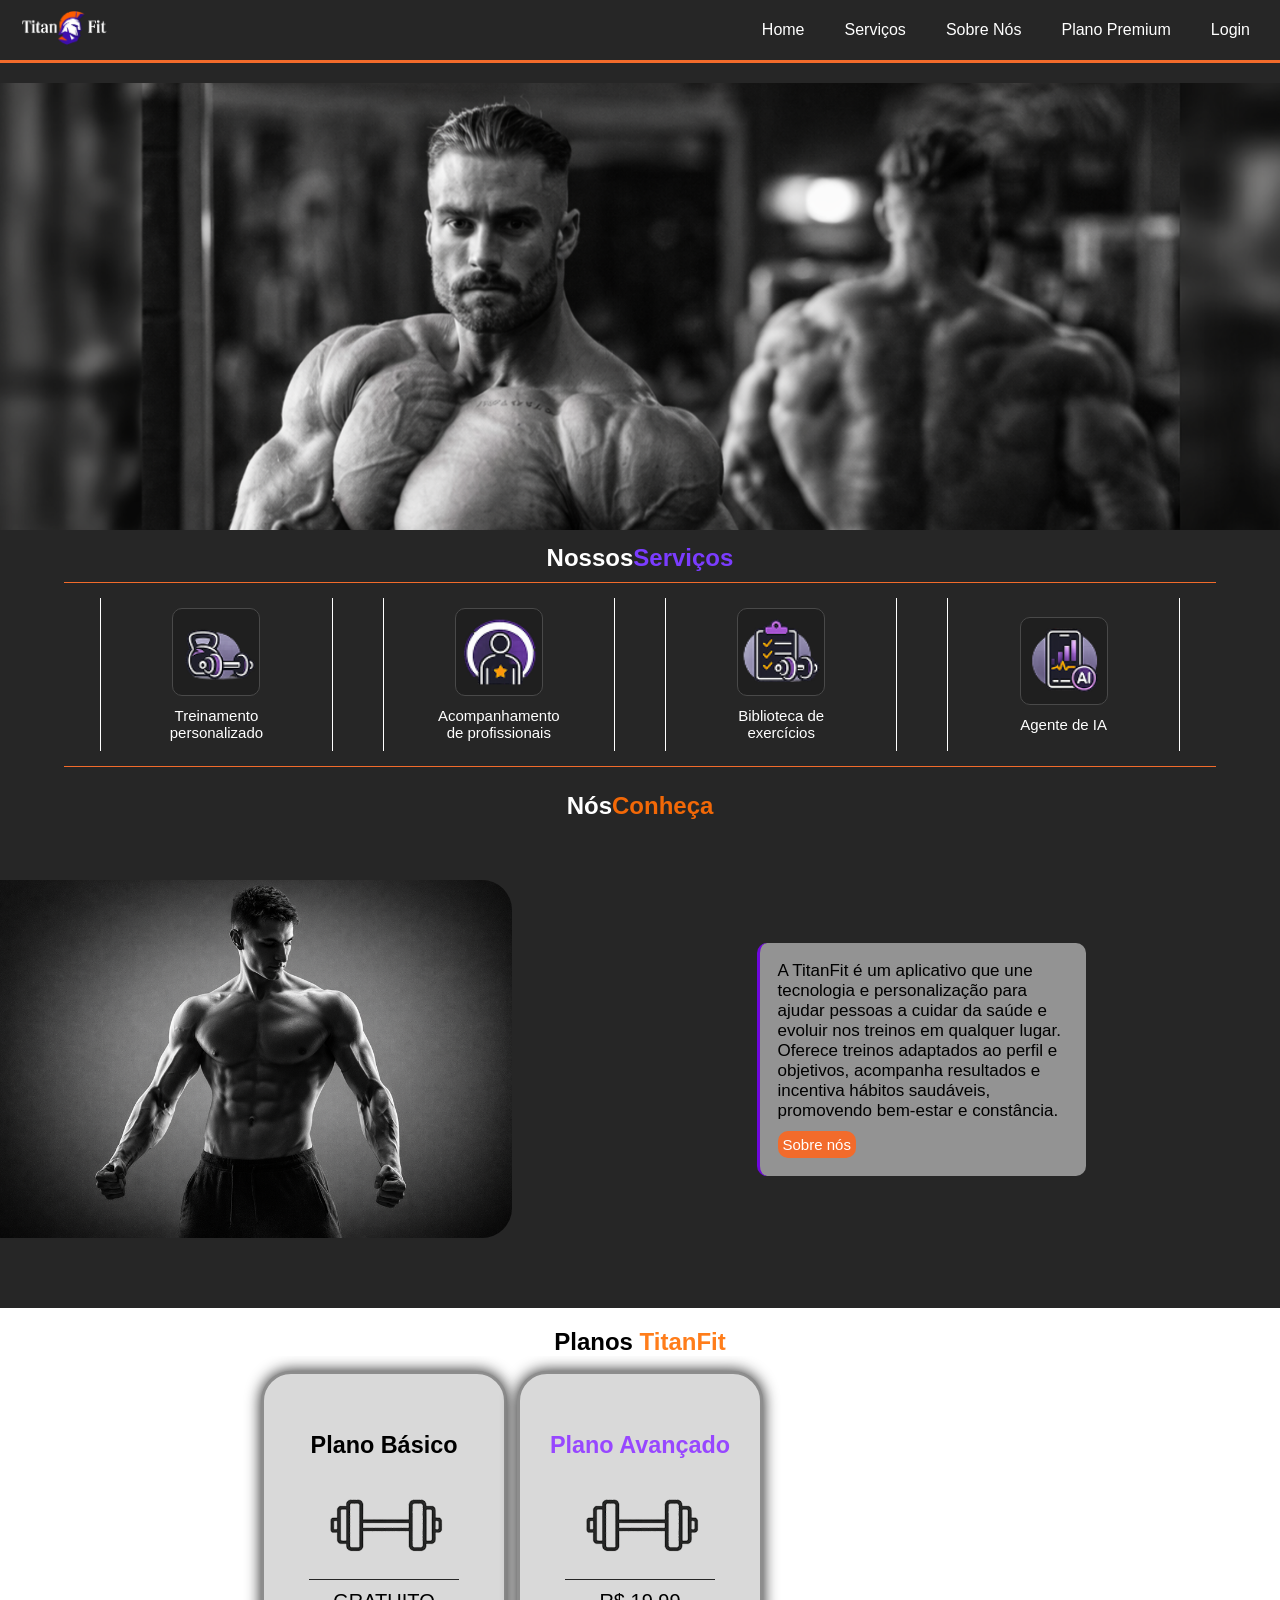
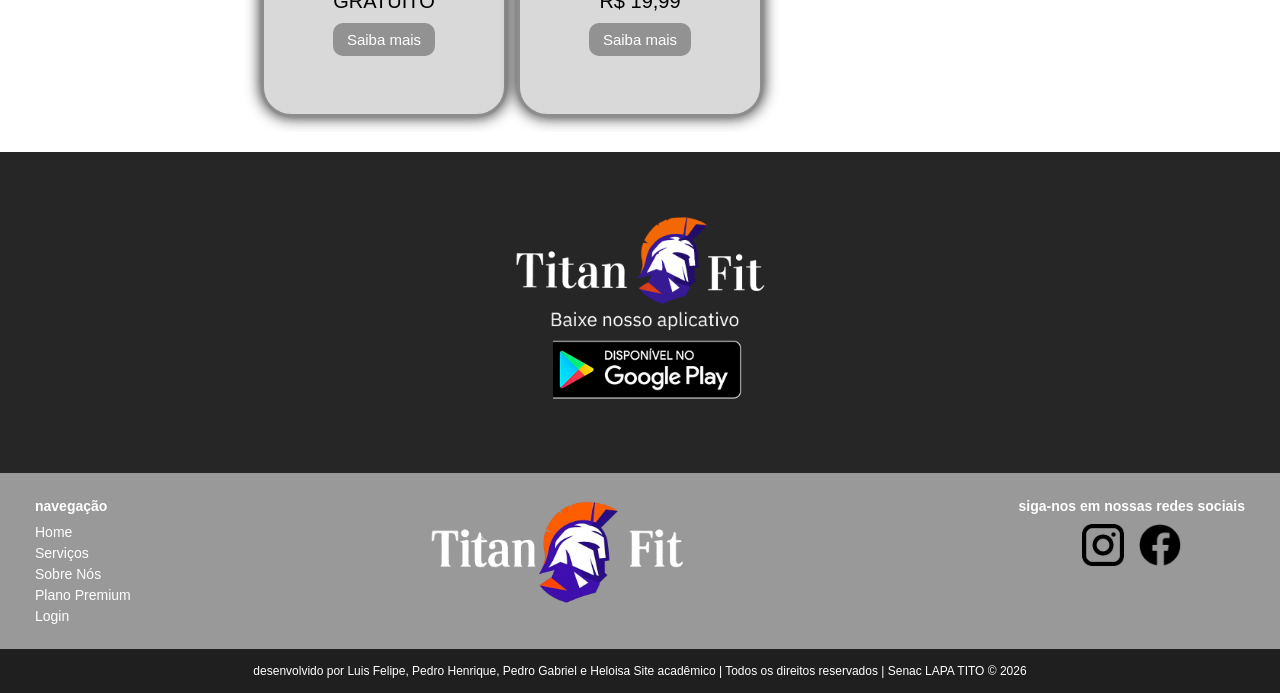
<file: index.html>
<!DOCTYPE html>
<html lang="pt-br">

<head>
    <meta charset="UTF-8">
    <meta name="viewport" content="width=device-width, initial-scale=1.0">
    <title>Index Titan Fit</title>
    <link rel="stylesheet" href="style.css">
</head>

<body>
    <header class="topo">
     <a href="index.html"> <img src="fotos/logo_txt.png" alt="Titan Fit"></a>

        <div class="menu-toggle" onclick="toggleMenu()">☰</div>

        <nav id="menu">
            <div class="close-menu" onclick="toggleMenu()">✖</div>

            <ul>
                <li><a href="index.html">Home</a></li>
                <li><a href="servico.html">Serviços</a></li>
                <li><a href="sobre-nos.html">Sobre Nós</a></li>
                <li><a href="planos.html">Plano Premium</a></li>
                <li><a href="login.html" data-open-login id="open-login">Login</a></li>
            </ul>
        </nav>
    </header>

    <main id="conteudo-home">
        <img src="fotos/cbum.cortado.png" alt="..." class="banner">

        <section class="servicos-home">
            <h2 class="titulo-home">
                Nossos<span class="roxo"> Serviços</span>
            </h2>

            <div class="caixa-servico_home">
                <div class="caixa-esquerda animar-servico">
                    <p>
                       <a href="servico.html"><img src="fotos/treinoP (2).png"></a> 
                        Treinamento personalizado
                    </p>
                </div>

                <div class="caixa-direita animar-servico">
                    <p>
                       <a href="servico.html"><img src="fotos/ajuda.png"></a> 
                        Acompanhamento de profissionais
                    </p>
                </div>

                <div class="caixa-esquerda animar-servico">
                    <p>
                       <a href="servico.html"> <img src="fotos/biblioteca.png"></a>
                        Biblioteca de exercícios
                    </p>
                </div>

                <div class="caixa-direita animar-servico">
                    <p>
                       <a href="servico.html"> <img src="fotos/IA.png"></a>
                        Agente de IA
                    </p>
                </div>
            </div>
        </section>

        <section id="sobre-nos">
            <h2 class="titulo-sobrenos">
                Nós<span class="cor-sobrenos"> Conheça</span>
            </h2>

            <div class="sobrenos-home">
                <img src="fotos/Atleta_treinado.png" alt="">

                <div class="text_sobrenos">
                    <p>
                        A TitanFit é um aplicativo que une tecnologia e personalização para ajudar pessoas a cuidar da
                        saúde e evoluir nos treinos em qualquer lugar. Oferece treinos adaptados ao perfil e objetivos,
                        acompanha resultados e incentiva hábitos saudáveis, promovendo bem-estar e constância.
                    </p>

                    <button>
                        <a href="sobre-nos.html">Sobre nós</a>
                    </button>
                </div>
            </div>
        </section>

      <section class="caixa-planos_home">
    <h2>
        Planos <span class="laranja">TitanFit</span>
    </h2>

    <div class="planos-wrapper">
        <button class="btn-plano" onclick="voltarPlano()">‹</button>

        <div class="home-planos" id="carrosselPlanos">

            <div class="plano_basico-home">
                <h3>Plano Básico</h3>
                <img src="fotos/planos.png" alt="Plano Básico">

                <p class="preco">GRATUITO</p>

                <button>
                    <a href="planos.html">Saiba mais</a>
                </button>
            </div>

            <div class="plano_avancado-home">
                <h3>Plano Avançado</h3>
                <img src="fotos/planos.png" alt="Plano Avançado">

                <p class="preco">R$ 19,99</p>

                <button>
                    <a href="planos.html">Saiba mais</a>
                </button>
            </div>

            <div class="plano_premium-home">
                <h3>Plano Premium</h3>
                <img src="fotos/planos.png" alt="Plano Premium">

                <p class="preco">R$ 39,99</p>

                <button>
                    <a href="planos.html">Saiba mais</a>
                </button>
            </div>

        </div>

        <button class="btn-plano" onclick="proximoPlano()">›</button>
    </div>
</section>

        <section class="baixo">
            <div class="baixe_app">
                <img src="fotos/baixe_nosso_app.png">
            </div>
        </section>
    </main>

    <footer class="footer">
        <div class="footer-conteudo">

            <div class="footer-nav">
                <h3>navegação</h3>

                <a href="index.html">Home</a>
                <a href="servico.html">Serviços</a>
                <a href="sobre-nos.html">Sobre Nós</a>
                <a href="planos.html">Plano Premium</a>
                <a href="login.html">Login</a>
            </div>

            <div class="footer-logo">
                <img src="fotos/logo_txt.png" alt="Titan Fit">
            </div>

            <div class="footer-redes">
                <h3>siga-nos em nossas redes sociais</h3>

                <div class="icones-redes">
                    <img src="fotos/insta.png" alt="Instagram">
                    <img src="fotos/facebook.png" alt="Facebook">
                </div>
            </div>

        </div>

        <div class="footer-baixo">
            <p>
                desenvolvido por Luis Felipe, Pedro Henrique,
                Pedro Gabriel e Heloisa
                Site acadêmico | Todos os direitos reservados |
                Senac LAPA TITO © 2026
            </p>
        </div>
    </footer>

    <script src="interacao.js"></script>

</body>
</html>
</file>
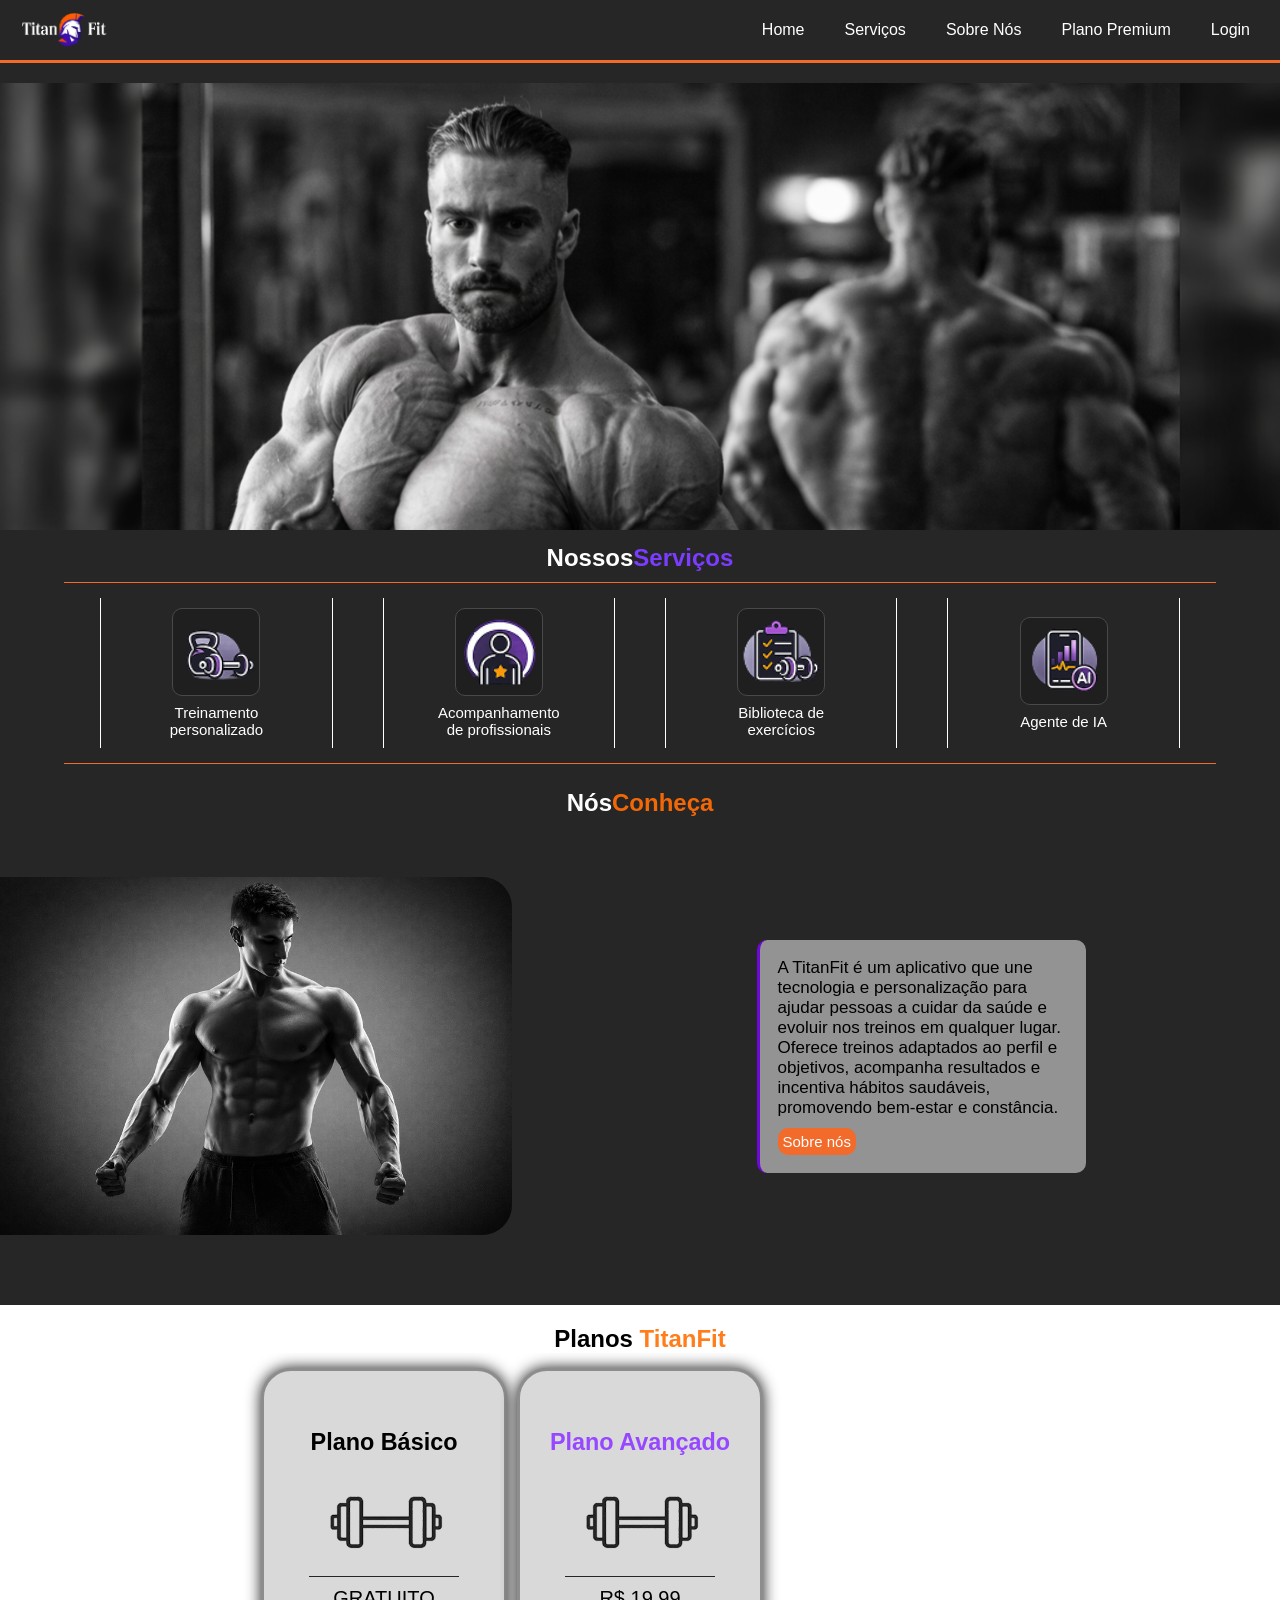
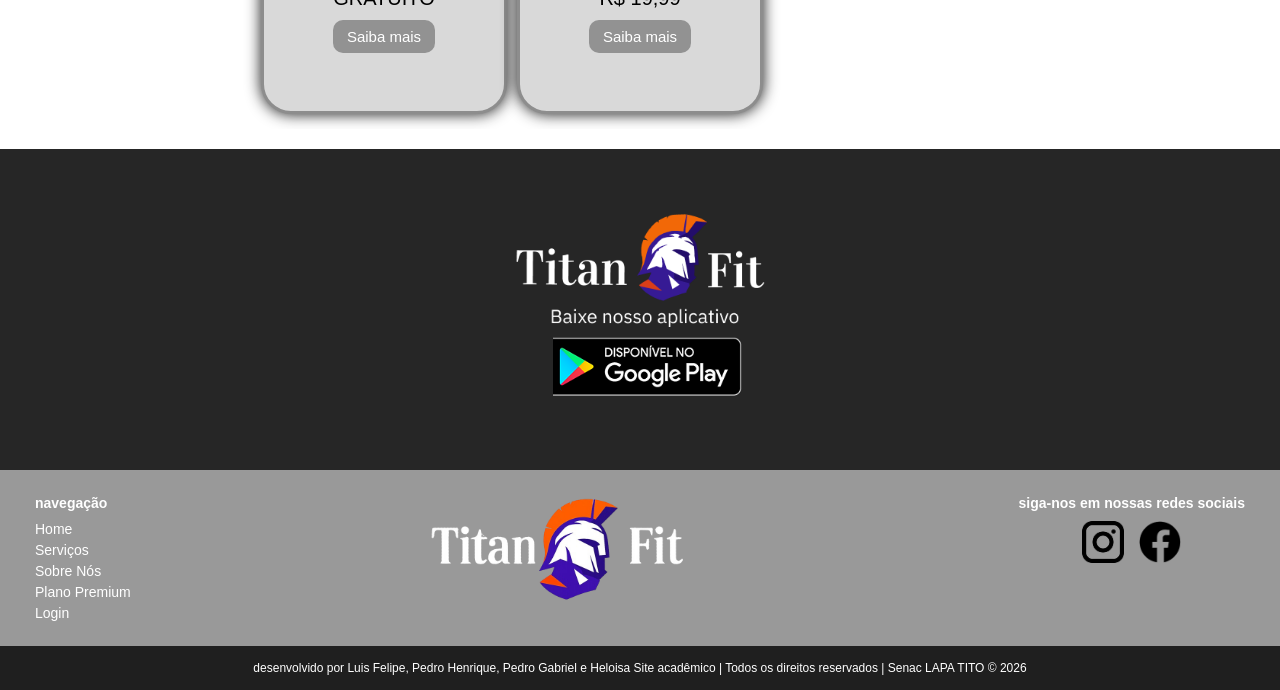
<file: public/index.html>
<!DOCTYPE html>
<html lang="pt-br">

<head>
    <meta charset="UTF-8">
    <meta name="viewport" content="width=device-width, initial-scale=1.0">
    <title>Index Titan Fit</title>
    <link rel="stylesheet" href="style.css">
</head>

<body>
    <header class="topo">
      <img src="fotos/logo_txt.png" alt="Titan Fit">

        <div class="menu-toggle" onclick="toggleMenu()">☰</div>

        <nav id="menu">
            <div class="close-menu" onclick="toggleMenu()">✖</div>

            <ul>
                <li><a href="index.html">Home</a></li>
                <li><a href="servico.html">Serviços</a></li>
                <li><a href="sobre-nos.html">Sobre Nós</a></li>
                <li><a href="planos.html">Plano Premium</a></li>
                <li><a href="login.html" data-open-login id="open-login">Login</a></li>
            </ul>
        </nav>
    </header>

    <main id="conteudo-home">
        <img src="fotos/cbum.cortado.png" alt="..." class="banner">

        <section class="servicos-home">
            <h2 class="titulo-home">
                Nossos<span class="roxo"> Serviços</span>
            </h2>

            <div class="caixa-servico_home">
                <div class="caixa-esquerda animar-servico">
                    <p>
                        <img src="fotos/treinoP (2).png">
                        Treinamento personalizado
                    </p>
                </div>

                <div class="caixa-direita animar-servico">
                    <p>
                        <img src="fotos/ajuda.png">
                        Acompanhamento de profissionais
                    </p>
                </div>

                <div class="caixa-esquerda animar-servico">
                    <p>
                        <img src="fotos/biblioteca.png">
                        Biblioteca de exercícios
                    </p>
                </div>

                <div class="caixa-direita animar-servico">
                    <p>
                        <img src="fotos/IA.png">
                        Agente de IA
                    </p>
                </div>
            </div>
        </section>

        <section id="sobre-nos">
            <h2 class="titulo-sobrenos">
                Nós<span class="cor-sobrenos"> Conheça</span>
            </h2>

            <div class="sobrenos-home">
                <img src="fotos/Atleta_treinado.png" alt="">

                <div class="text_sobrenos">
                    <p>
                        A TitanFit é um aplicativo que une tecnologia e personalização para ajudar pessoas a cuidar da
                        saúde e evoluir nos treinos em qualquer lugar. Oferece treinos adaptados ao perfil e objetivos,
                        acompanha resultados e incentiva hábitos saudáveis, promovendo bem-estar e constância.
                    </p>

                    <button>
                        <a href="sobre-nos.html">Sobre nós</a>
                    </button>
                </div>
            </div>
        </section>

      <section class="caixa-planos_home">
    <h2>
        Planos <span class="laranja">TitanFit</span>
    </h2>

    <div class="planos-wrapper">
        <button class="btn-plano" onclick="voltarPlano()">‹</button>

        <div class="home-planos" id="carrosselPlanos">

            <div class="plano_basico-home">
                <h3>Plano Básico</h3>
                <img src="fotos/planos.png" alt="Plano Básico">

                <p class="preco">GRATUITO</p>

                <button>
                    <a href="planos.html">Saiba mais</a>
                </button>
            </div>

            <div class="plano_avancado-home">
                <h3>Plano Avançado</h3>
                <img src="fotos/planos.png" alt="Plano Avançado">

                <p class="preco">R$ 19,99</p>

                <button>
                    <a href="planos.html">Saiba mais</a>
                </button>
            </div>

            <div class="plano_premium-home">
                <h3>Plano Premium</h3>
                <img src="fotos/planos.png" alt="Plano Premium">

                <p class="preco">R$ 39,99</p>

                <button>
                    <a href="planos.html">Saiba mais</a>
                </button>
            </div>

        </div>

        <button class="btn-plano" onclick="proximoPlano()">›</button>
    </div>
</section>

        <section class="baixo">
            <div class="baixe_app">
                <img src="fotos/baixe_nosso_app.png">
            </div>
        </section>
    </main>

    <footer class="footer">
        <div class="footer-conteudo">

            <div class="footer-nav">
                <h3>navegação</h3>

                <a href="index.html">Home</a>
                <a href="servico.html">Serviços</a>
                <a href="sobre-nos.html">Sobre Nós</a>
                <a href="planos.html">Plano Premium</a>
                <a href="login.html">Login</a>
            </div>

            <div class="footer-logo">
                <img src="fotos/logo_txt.png" alt="Titan Fit">
            </div>

            <div class="footer-redes">
                <h3>siga-nos em nossas redes sociais</h3>

                <div class="icones-redes">
                    <img src="fotos/insta.png" alt="Instagram">
                    <img src="fotos/facebook.png" alt="Facebook">
                </div>
            </div>

        </div>

        <div class="footer-baixo">
            <p>
                desenvolvido por Luis Felipe, Pedro Henrique,
                Pedro Gabriel e Heloisa
                Site acadêmico | Todos os direitos reservados |
                Senac LAPA TITO © 2026
            </p>
        </div>
    </footer>

    <script src="interacao.js"></script>

</body>
</html>
</file>
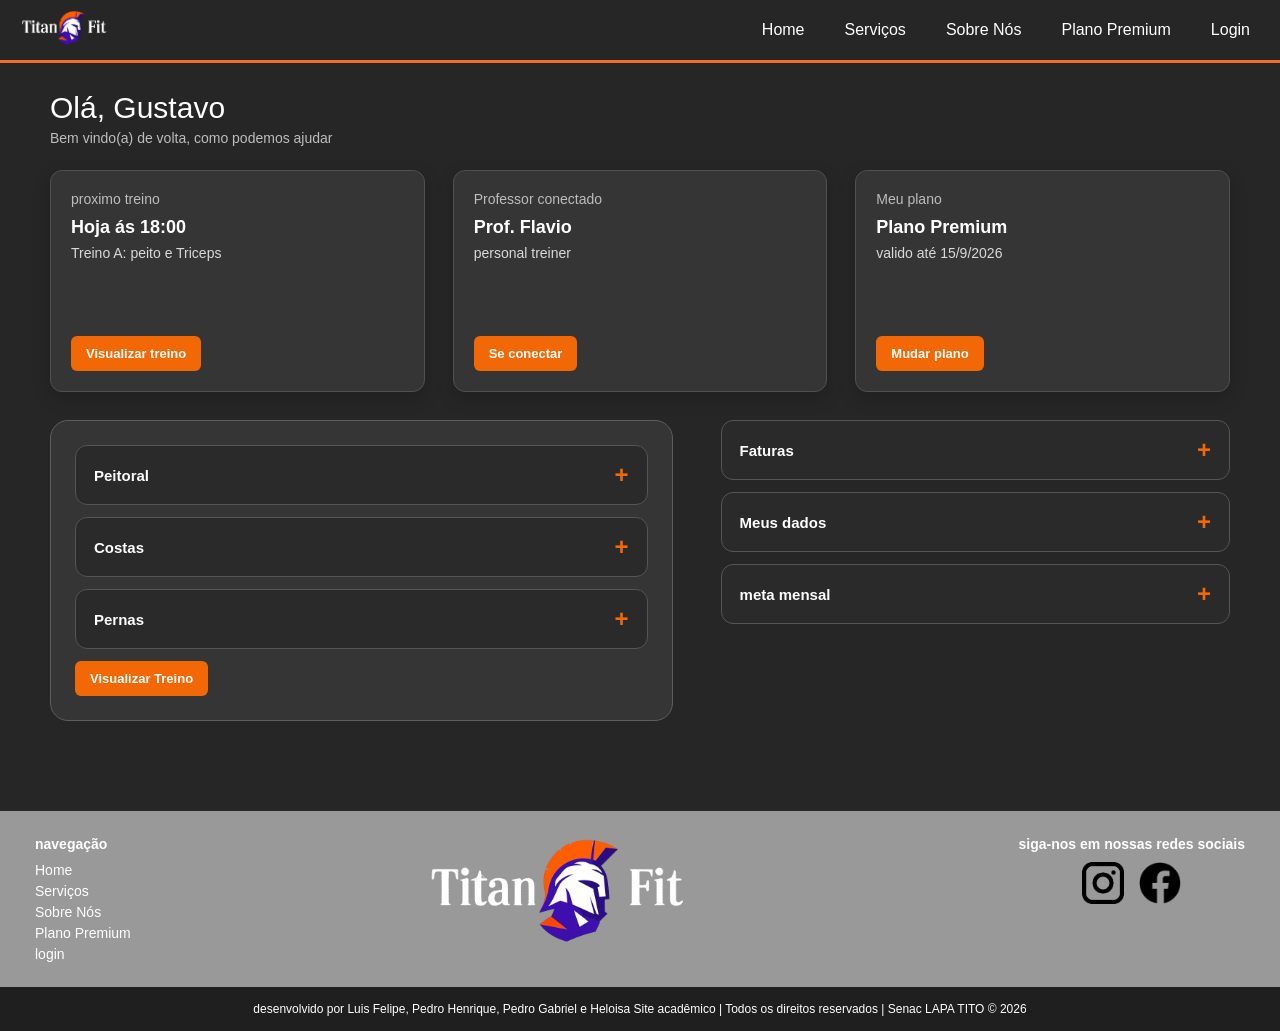
<file: areaCliente.html>
<!DOCTYPE html>
<html lang="pt-br">

<head>
    <meta charset="UTF-8">
    <meta name="viewport" content="width=device-width, initial-scale=1.0">
    <link rel="stylesheet" href="style.css" />
    <title>Area do Cliente</title>

</head>

<body>

    <header class="topo">

        <a href="index.html"> <img src="fotos/logo_txt.png" alt="Titan Fit"></a>
        </a>
        <div class="menu-toggle" onclick="toggleMenu()">☰</div>

        <nav id="menu">
            <div class="close-menu" onclick="toggleMenu()">✖</div>

            <ul>
                <li><a href="index.html">Home</a></li>
                <li><a href="servico.html">Serviços</a></li>
                <li><a href="sobre-nos.html">Sobre Nós</a></li>
                <li><a href="planos.html">Plano Premium</a></li>
                <li><a href="login.html">Login</a></li>
            </ul>
        </nav>
    </header>
    <main class="conteudo-areaCliente">


        <section class="bemVindo-cliente">
            <h1> Olá, Gustavo</h1>
            <p>Bem vindo(a) de volta, como podemos ajudar</p>
        </section>
        <section class="sessao-cliente">
            <div class="caixa-cliente">
                <h3>proximo treino</h3>
                <p>Hoja ás 18:00</p>
                <p>Treino A: peito e Triceps</p>

                <button> Visualizar treino</button>
            </div>
            <div class="caixa-cliente">
                <h3>Professor conectado</h3>
                <p>Prof. Flavio</p>
                <p>personal treiner</p>
                <button>Se conectar</button>
            </div>
            <div class="caixa-cliente">
                <h3>Meu plano</h3>
                <p>Plano Premium</p>
                <p>valido até 15/9/2026</p>
                <button>Mudar plano</button>
            </div>
        </section>

        <section class="treinos-cliente">
            <div class="treinos">
                <div class="acordeon">
                    <div class="acordeon-item">
                        <button class="acordeon-titulo">
                           Peitoral
                            <span>+</span>
                        </button>

                        <div class="acordeon-conteudo">
                            <p>
                               ...
                            </p>
                        </div>
                    </div>

                    <div class="acordeon-item">
                        <button class="acordeon-titulo">
                            Costas
                            <span>+</span>
                        </button>

                        <div class="acordeon-conteudo">
                            <p>
                              ...
                            </p>
                        </div>
                    </div>

                    <div class="acordeon-item">
                        <button class="acordeon-titulo">
                          Pernas
                            <span>+</span>
                        </button>

                        <div class="acordeon-conteudo">
                            <p>
                               ...
                            </p>
                        </div>
                    </div>
                </div>  
           
                <button class="visualizar-Treino">Visualizar Treino</button>
           </div>
            <div class="acordeon">
                <div class="acordeon-item">
                    <button class="acordeon-titulo">
                        Faturas
                        <span>+</span>
                    </button>

                    <div class="acordeon-conteudo">
                        <p>
                          ...
                        </p>
                    </div>
                </div>

                <div class="acordeon-item">
                    <button class="acordeon-titulo">
                        Meus dados
                        <span>+</span>
                    </button>

                    <div class="acordeon-conteudo">
                        <p>
                        ...
                        </p>
                    </div>
                </div>

                <div class="acordeon-item">
                    <button class="acordeon-titulo">
                       meta mensal
                        <span>+</span>
                    </button>

                    <div class="acordeon-conteudo">
                        <p>...
                        </p>
                    </div>
                </div>
            </div>
        </section>
    </main>

 <footer class="footer">
        <div class="footer-conteudo">
            <div class="footer-nav">
                <h3>navegação</h3>
                <a href="index.html">Home</a>
                <a href="servico.html">Serviços</a>
                <a href="sobre-nos.html">Sobre Nós</a>
                <a href="planos.html">Plano Premium</a>
                <a href="login.html">login</a>
            </div>
 
            <div class="footer-logo">
                <img src="fotos/logo_txt.png" alt="Titan Fit">
            </div>
 
            <div class="footer-redes">
                <h3>siga-nos em nossas redes sociais</h3>
                <div class="icones-redes">
                    <img src="fotos/insta.png" alt="Instagram">
                    <img src="fotos/facebook.png" alt="Facebook">
                </div>
            </div>
        </div>
 
        <div class="footer-baixo">
            <p>
                desenvolvido por Luis Felipe, Pedro Henrique, Pedro Gabriel e Heloisa
                Site acadêmico | Todos os direitos reservados | Senac LAPA TITO © 2026
            </p>
        </div>
    </footer>
    <script src="interacao.js"></script>
</body>

</html>
</file>
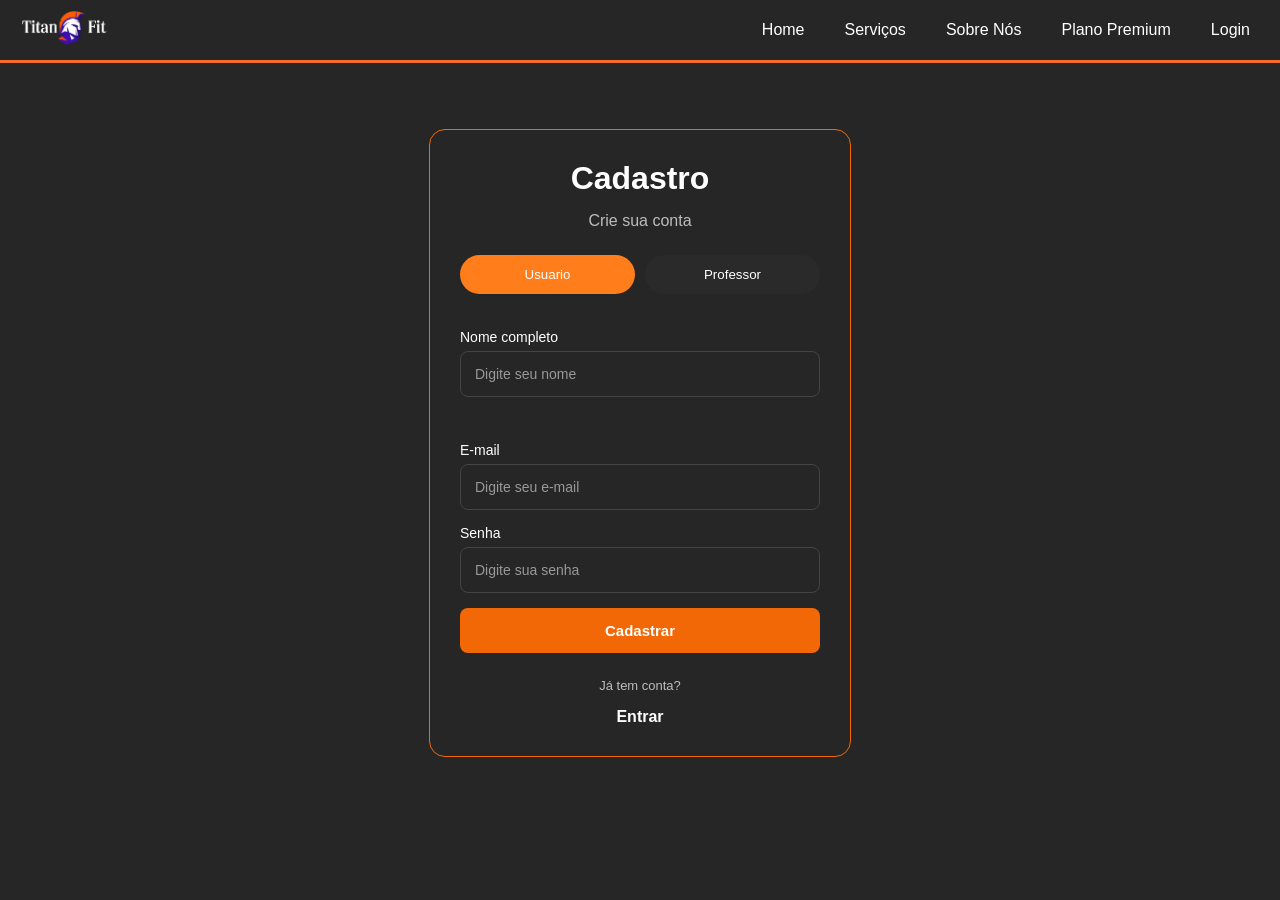
<file: cadastro.html>
<!doctype html>
<html lang="pt-br">

<head>
    <meta charset="UTF-8" />
    <meta name="viewport" content="width=device-width, initial-scale=1.0" />
    <title>Cadastro - Titan Fit</title>
    <link rel="stylesheet" href="style.css" />
</head>

<body>
    <header class="topo">
        
    <a href="index.html"> <img src="fotos/logo_txt.png" alt="Titan Fit"></a>
    </a>
        <div class="menu-toggle" onclick="toggleMenu()">☰</div>

        <nav id="menu">
            <div class="close-menu" onclick="toggleMenu()">✖</div>

            <ul>
                <li><a href="index.html">Home</a></li>
                <li><a href="servico.html">Serviços</a></li>
                <li><a href="sobre-nos.html">Sobre Nós</a></li>
                <li><a href="planos.html">Plano Premium</a></li>
                <li><a href="login.html">Login</a></li>
            </ul>
        </nav>
    </header>

    <main>
        <section class="conteudo-cadastro">
            <div class="cadastro-box">
                <h2 class="titulo-cadastro">Cadastro</h2>
                <p>Crie sua conta</p>

                <form action="/cadastro" method="POST" autocomplete="on">
                

                    <div class="escolha-professor-aluno">
                        
                        <!-- so mudar "aluno Usuario" e "aluno Professor" -->
                        <button type="button" class="botao-escolha ativo" data-tipo="usuario">Usuario</button>
                        <button type="button" class="botao-escolha" data-tipo="professor">Professor</button>
                    </div>

                    <!-- Campo escondido que diz pro backend se é "usuario" ou "professor" -->
                    <input type="hidden" name="tipo" id="tipoInput" value="usuario">

                    <div class="caixa-cadastro">
                        <label for="nome">Nome completo</label>
                        <input type="text" id="nome" name="nome" placeholder="Digite seu nome" required />
                    </div>

                    <div>
                        <div id="camposProfessor" style="display: none">
                            <div class="caixa-cadastro">
                                <label for="cref">CREF</label>
                                <input type="text" id="cref" name="cref" placeholder="Digite seu CREF" />
                            </div>

                            <div class="caixa-cadastro">
                                <label for="especialidade">Especialidade</label>
                                <input type="text" id="especialidade" name="especialidade"
                                    placeholder="Ex: Musculação" />
                            </div>
                        </div>
                    </div>

                    <div>

                    </div>
                    <div class="caixa-cadastro">
                        <label for="email">E-mail</label>
                        <input type="email" id="email" name="email" placeholder="Digite seu e-mail" required />
                    </div>

                    <!-- adicionar confirmar senha -->
                    <div class="caixa-cadastro">
                        <label for="senha-cadastro">Senha</label>
                        <input type="password" id="senha-cadastro" name="senha" placeholder="Digite sua senha"
                            required />
                    </div>

                    <button type="submit" class="btn-cadastro">Cadastrar</button>
                    <p class="ja-tem-conta">Já tem conta?</p>
                    <a href="login.html" class="link-login">Entrar</a>
                </form>
            </div>
        </section>
    </main>
    <script src="interacao.js"></script>
</body>

</html>
</file>
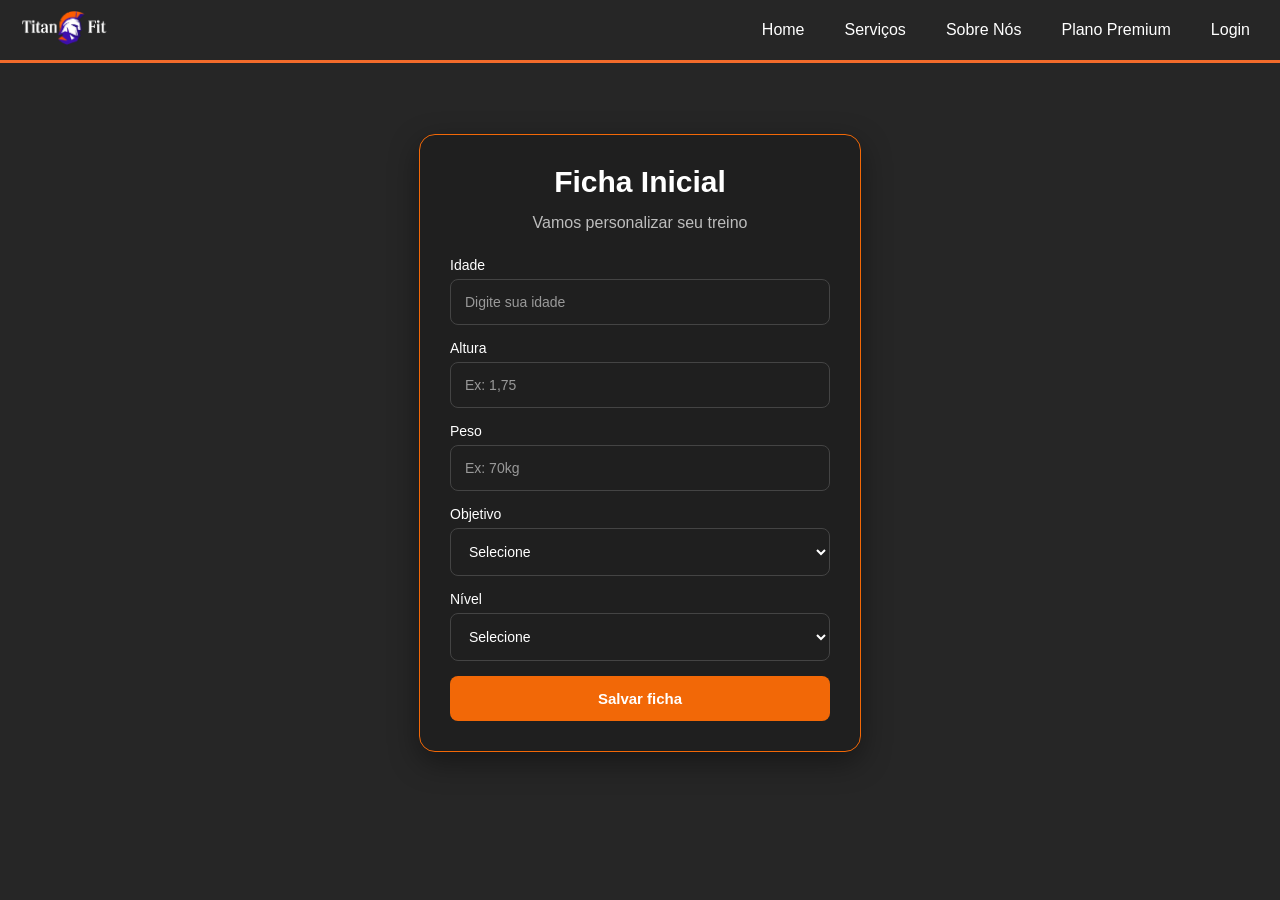
<file: ficha.html>
<!DOCTYPE html>
<html lang="pt-br">

<head>
    <meta charset="UTF-8">
    <meta name="viewport" content="width=device-width, initial-scale=1.0">
    <title>Ficha Inicial - Titan Fit</title>
    <link rel="stylesheet" href="style.css">
</head>

<body>

   <header class="topo">
    
    <a href="index.html"> <img src="fotos/logo_txt.png" alt="Titan Fit"></a>

        <div class="menu-toggle" onclick="toggleMenu()">☰</div>

        <nav id="menu">
            <div class="close-menu" onclick="toggleMenu()">✖</div>

            <ul>
                <li><a href="index.html">Home</a></li>
                <li><a href="servico.html">Serviços</a></li>
                <li><a href="sobre-nos.html">Sobre Nós</a></li>
                <li><a href="planos.html">Plano Premium</a></li>
                <li><a href="login.html" data-open-login id="open-login">Login</a></li>
            </ul>
        </nav>
    </header>

<main>
    <section class="conteudo-ficha">
        <div class="ficha-box">
            <h2 class="titulo-ficha">Ficha Inicial</h2>
            <p>Vamos personalizar seu treino</p>
<form action="/ficha" method="post">

    <!-- ✅ Campo hidden para passar o email -->
    <input type="hidden" name="email" id="emailInput">

    <div class="caixa-ficha">
        <label for="idade">Idade</label>
        <!-- ✅ Adicionado name="idade" -->
        <input type="number" id="idade" name="idade" placeholder="Digite sua idade">
    </div>

    <div class="caixa-ficha">
        <label for="altura">Altura</label>
        <!-- ✅ Adicionado name="altura" -->
        <input type="text" id="altura" name="altura" placeholder="Ex: 1,75">
    </div>

    <div class="caixa-ficha">
        <label for="peso">Peso</label>
        <!-- ✅ Adicionado name="peso" -->
        <input type="text" id="peso" name="peso" placeholder="Ex: 70kg">
    </div>

    <div class="caixa-ficha">
        <label for="objetivo">Objetivo</label>
        <!-- ✅ Adicionado name="objetivo" -->
        <select id="objetivo" name="objetivo">
            <option value="">Selecione</option>
            <option>Emagrecer</option>
            <option>Ganhar massa</option>
            <option>Definir</option>
            <option>Melhorar condicionamento</option>
        </select>
    </div>

    <div class="caixa-ficha">
        <label for="nivel">Nível</label>
        <!-- ✅ Adicionado name="nivel" -->
        <select id="nivel" name="nivel">
            <option value="">Selecione</option>
            <option>Iniciante</option>
            <option>Intermediário</option>
            <option>Avançado</option>
        </select>
    </div>

    <button type="submit" class="btn-ficha">Salvar ficha</button>
</form>

<script>
    // Pega o email da URL e injeta no campo hidden
    const params = new URLSearchParams(window.location.search);
    document.getElementById('emailInput').value = params.get('email') || '';
</script>
        </div>
    </section>
</main>

<script src="interacao.js"></script>

</body>
</html>
</file>
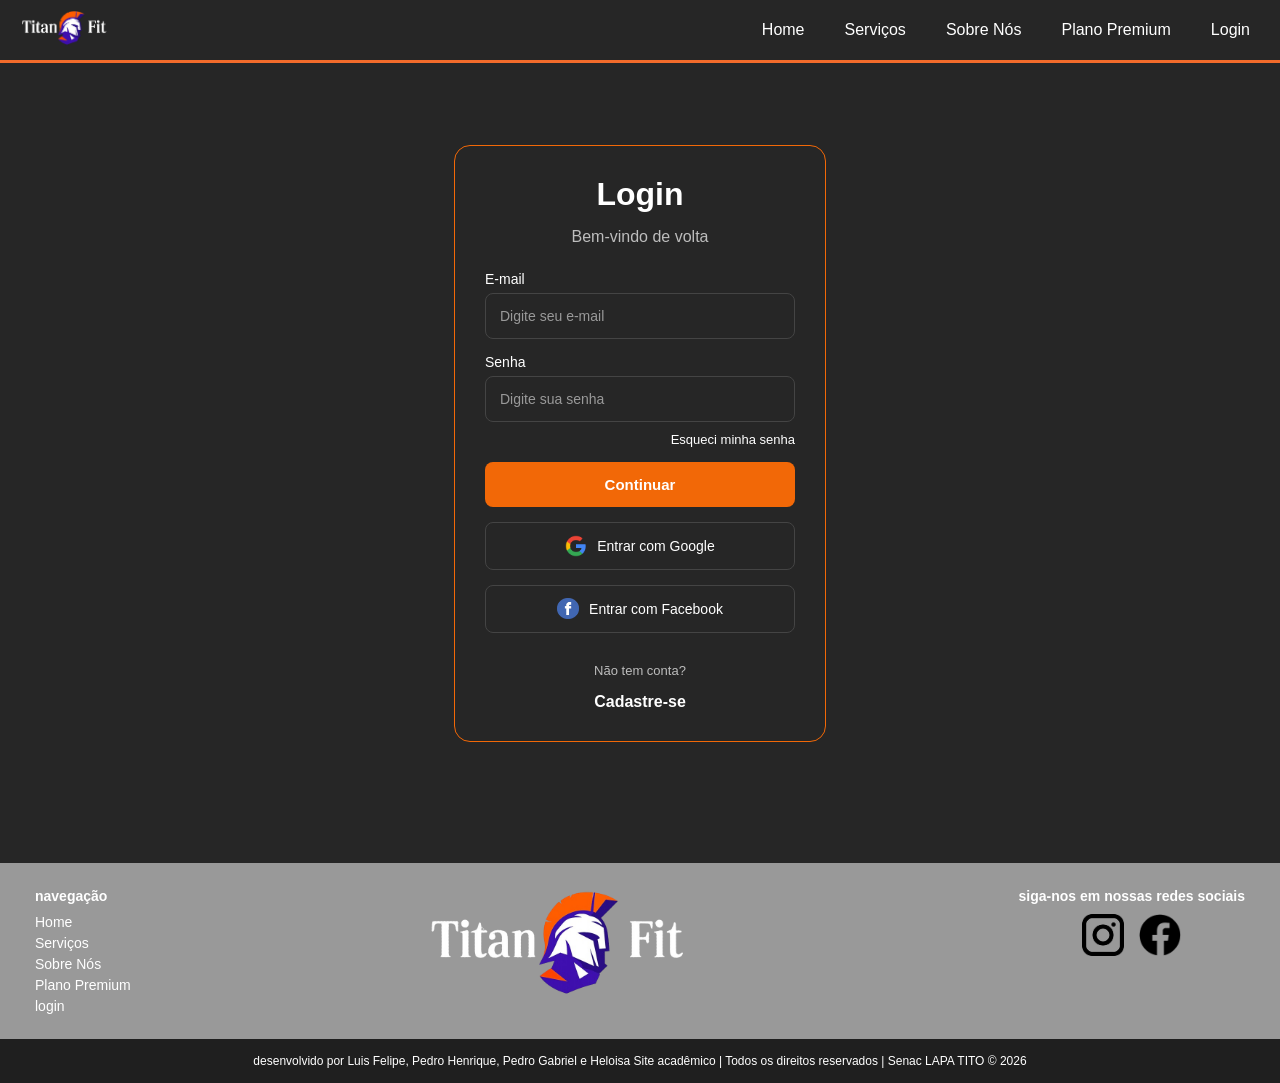
<file: login.html>
<!DOCTYPE html>
<html lang="pt-br">

<head>
    <meta charset="UTF-8">
    <meta name="viewport" content="width=device-width, initial-scale=1.0">
    <title>Login</title>
    <link rel="stylesheet" href="style.css">
</head>

<body>
     <header class="topo">

       <a href="index.html"> <img src="fotos/logo_txt.png" alt="Titan Fit"></a>

        <div class="menu-toggle" onclick="toggleMenu()">
            ☰
        </div>

        <nav id="menu">
            <div class="close-menu" onclick="toggleMenu()">✖</div>

            <ul>
                <li><a href="index.html">Home</a></li>
                <li><a href="servico.html">Serviços</a></li>
                <li><a href="sobre-nos.html">Sobre Nós</a></li>
                <li><a href="planos.html">Plano Premium</a></li>
                <li><a href="#" data-open-login id="open-login">Login</a></li>
            </ul>
        </nav>
    </header>
 <main>
  <section class="conteudo-login">
    <div class="login">
      <h2 class="titulo-login">Login</h2>
      <p>Bem-vindo de volta</p>

      <form >

    <div class="caixa-login">
        <label for="username-email">E-mail</label>

        <input
            type="email"
            name="email"
            id="username-email"
            placeholder="Digite seu e-mail"
            
        >
    </div>

    <div class="caixa-senha">
        <label for="senha">Senha</label>

        <input
            type="password"
            name="senha"
            id="senha"
            placeholder="Digite sua senha"
            
        >
    </div>

    <a href="#" class="esqueci-senha">
        Esqueci minha senha
    </a>

    <button  class="botao-login"><a href="areaCliente.html">
        Continuar</a>
    </button>

    <button type="button" class="continuar-com">
        <img src="fotos/logo_goglee.png" alt="">
        Entrar com Google
    </button>

    <button type="button" class="continuar-com">
        <img src="fotos/facebookicon.png" alt="">
        <a href="areaCliente.html">Entrar com Facebook</a>
    </button>

    <p class="sem-conta">Não tem conta?</p>

    <a href="cadastro.html" class="cadastro">
        Cadastre-se
    </a>

</form>
    </div>
  </section>
</main>
  <script src="interacao.js"></script>
   <footer class="footer">
        <div class="footer-conteudo">
            <div class="footer-nav">
                <h3>navegação</h3>
                <a href="index.html">Home</a>
                <a href="servico.html">Serviços</a>
                <a href="sobre-nos.html">Sobre Nós</a>
                <a href="planos.html">Plano Premium</a>
                <a href="login.html">login</a>
            </div>
 
            <div class="footer-logo">
                <img src="fotos/logo_txt.png" alt="Titan Fit">
            </div>
 
            <div class="footer-redes">
                <h3>siga-nos em nossas redes sociais</h3>
                <div class="icones-redes">
                    <img src="fotos/insta.png" alt="Instagram">
                    <img src="fotos/facebook.png" alt="Facebook">
                </div>
            </div>
        </div>
 
        <div class="footer-baixo">
            <p>
                desenvolvido por Luis Felipe, Pedro Henrique, Pedro Gabriel e Heloisa
                Site acadêmico | Todos os direitos reservados | Senac LAPA TITO © 2026
            </p>
        </div>
    </footer>
</body>

</html>
</file>
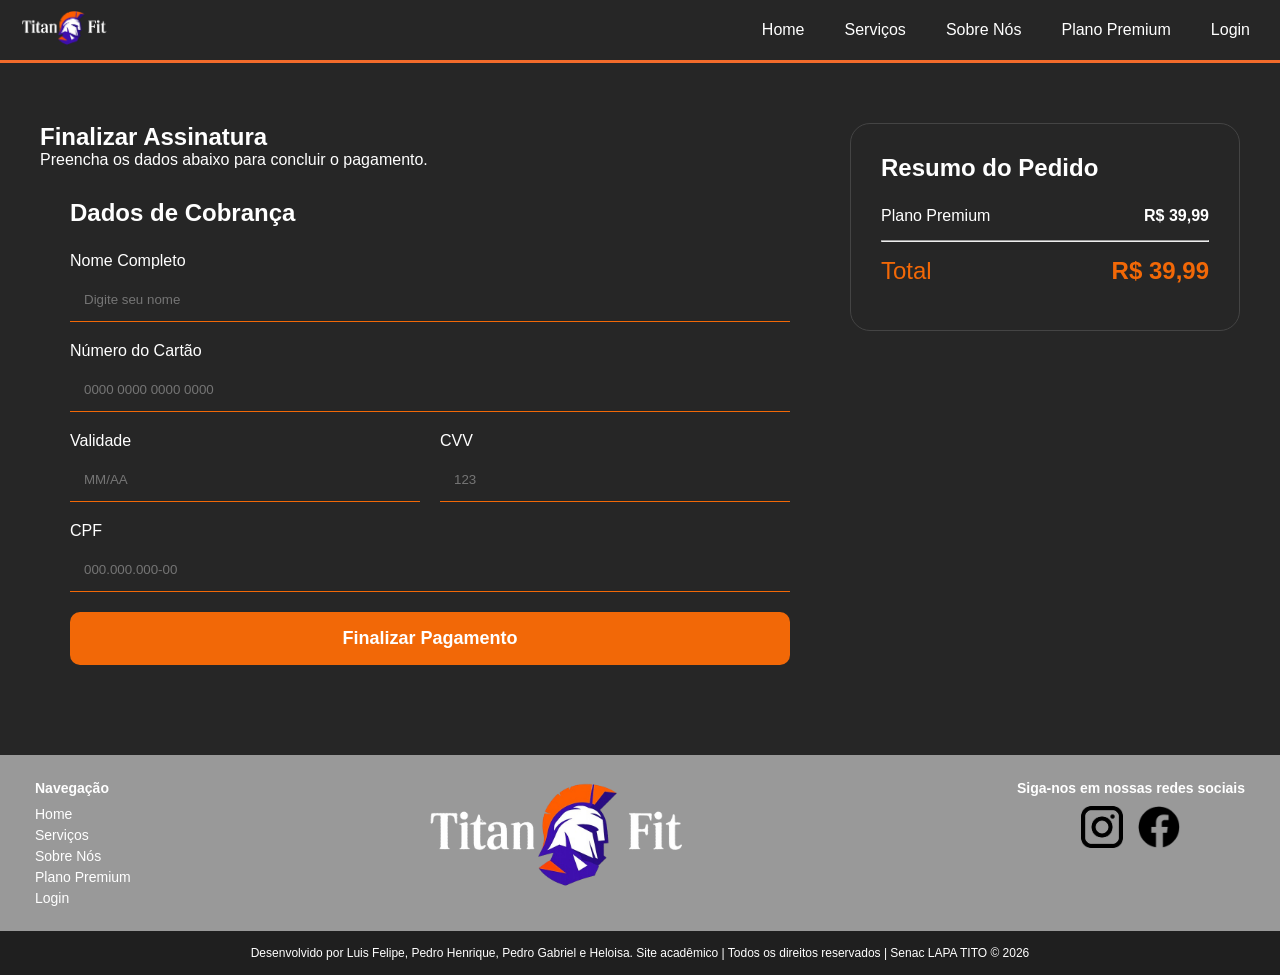
<file: pagamentoPremium.html>
<!DOCTYPE html>
<html lang="en">
<head>
    <meta charset="UTF-8">
    <meta name="viewport" content="width=device-width, initial-scale=1.0">
    <title>Document</title><link rel="stylesheet" href="style.css">

</head>
<body>
    

<header class="topo">
   <a href="index.html"> <img src="fotos/logo_txt.png" alt="Titan Fit"></a>

  <div class="menu-toggle" onclick="toggleMenu()">☰</div>

  <nav id="menu">
    <div class="close-menu" onclick="toggleMenu()">✖</div>

    <ul>
      <li><a href="index.html">Home</a></li>
      <li><a href="servico.html">Serviços</a></li>
      <li><a href="sobre-nos.html">Sobre Nós</a></li>
      <li><a href="planos.html">Plano Premium</a></li>
      <li><a href="login.html">Login</a></li>
    </ul>
  </nav>
</header>
    <section class="pagina-pagamento">

    <div class="pagamento-esquerda">

        <h1>Finalizar Assinatura</h1>
        <p>Preencha os dados abaixo para concluir o pagamento.</p>

        <div class="card-pagamento">

            <h2>Dados de Cobrança</h2>

            <div class="campo">
                <label>Nome Completo</label>
                <input type="text" placeholder="Digite seu nome">
            </div>

            <div class="campo">
                <label>Número do Cartão</label>
                <input type="text" placeholder="0000 0000 0000 0000">
            </div>

            <div class="linha">
                <div class="campo">
                    <label>Validade</label>
                    <input type="text" placeholder="MM/AA">
                </div>

                <div class="campo">
                    <label>CVV</label>
                    <input type="text" placeholder="123">
                </div>
            </div>

            <div class="campo">
                <label>CPF</label>
                <input type="text" placeholder="000.000.000-00">
            </div>

            <button class="btn-finalizar">
                Finalizar Pagamento
            </button>

        </div>

    </div>

    <div class="pagamento-direita">

        <div class="resumo-card">

            <h2>Resumo do Pedido</h2>

            <div class="resumo-item">
                <span>Plano Premium</span>
                <strong>R$ 39,99</strong>
            </div>

            <hr>

            <div class="resumo-total">
                <span>Total</span>
                <strong>R$ 39,99</strong>
            </div>

        </div>

        

    </div>

</section>

  

<footer class="footer">

  <div class="footer-conteudo">

    <div class="footer-nav">
      <h3>Navegação</h3>

      <a href="index.html">Home</a>
      <a href="servico.html">Serviços</a>
      <a href="sobre-nos.html">Sobre Nós</a>
      <a href="planos.html">Plano Premium</a>
      <a href="login.html">Login</a>
    </div>

    <div class="footer-logo">
      <img src="fotos/logo_txt.png" alt="Titan Fit">
    </div>

    <div class="footer-redes">
      <h3>Siga-nos em nossas redes sociais</h3>

      <div class="icones-redes">
        <img src="fotos/insta.png" alt="Instagram">
        <img src="fotos/facebook.png" alt="Facebook">
      </div>
    </div>

  </div>

  <div class="footer-baixo">
    <p>
      Desenvolvido por Luis Felipe, Pedro Henrique,
      Pedro Gabriel e Heloisa.
      Site acadêmico | Todos os direitos reservados |
      Senac LAPA TITO © 2026
    </p>
  </div>

</footer>

<script>
function toggleMenu() {
  const menu = document.getElementById("menu");
  menu.classList.toggle("active");
}
</script>

<script src="interacao.js"></script>
</body>
</html>
</file>
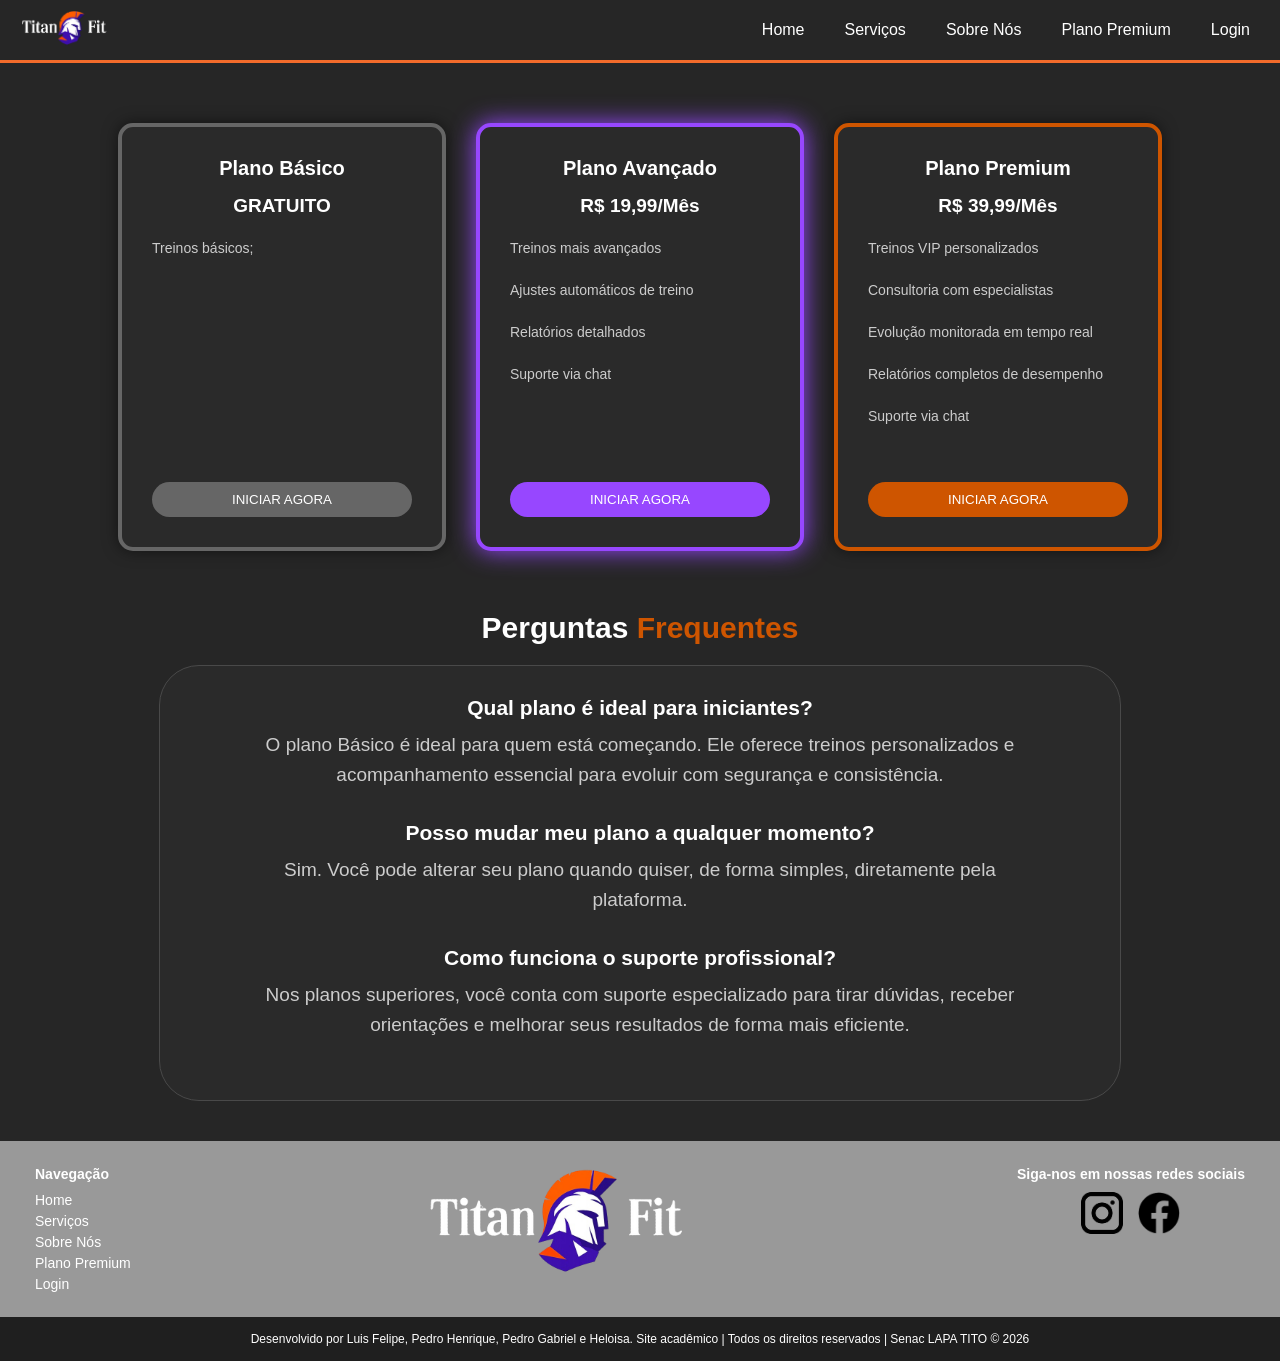
<file: planos.html>
<!DOCTYPE html>
<html lang="pt-br">
<head>
  <meta charset="UTF-8">
  <meta name="viewport" content="width=device-width, initial-scale=1.0">
  <title>Titan Fit</title>
  <link rel="stylesheet" href="style.css">
</head>

<body>

<header class="topo">
 <a href="index.html"> <img src="fotos/logo_txt.png" alt="Titan Fit"></a>

  <div class="menu-toggle" onclick="toggleMenu()">☰</div>

  <nav id="menu">
    <div class="close-menu" onclick="toggleMenu()">✖</div>

    <ul>
      <li><a href="index.html">Home</a></li>
      <li><a href="servico.html">Serviços</a></li>
      <li><a href="sobre-nos.html">Sobre Nós</a></li>
      <li><a href="planos.html">Plano Premium</a></li>
      <li><a href="login.html">Login</a></li>
    </ul>
  </nav>
</header>

<!-- PLANOS -->
<section class="pagina-planos">

  <div class="pagina-planos-cards">

    <div class="pagina-plano-card">
      <h3 class="titulo-plano">Plano Básico</h3>
      <h2>GRATUITO</h2>

      <ul>
        <li>Treinos básicos; </li>
      </ul>

      <button><a href="login.html">INICIAR AGORA</a></button>
    </div>

    <div class="pagina-plano-card pagina-plano-destaque">
      <h3 class="titulo-plano">Plano Avançado</h3>
      <h2>R$ 19,99/Mês</h2>

      <ul>
        <li>Treinos mais avançados</li>
        <li>Ajustes automáticos de treino</li>
        <li>Relatórios detalhados</li>
        <li>Suporte via chat</li>
      </ul>

      <button><a href="login.html">INICIAR AGORA</a></button>
    </div>

    <div class="pagina-plano-card pagina-plano-premium">
    
      <h3 class="titulo-plano">Plano Premium</h3>
      <h2>R$ 39,99/Mês</h2>

      <ul>
        <li>Treinos VIP personalizados</li>
        <li>Consultoria com especialistas</li>
        <li>Evolução monitorada em tempo real</li>
        <li>Relatórios completos de desempenho</li>
        <li>Suporte via chat</li>
      </ul>

      <button><a href="login.html">INICIAR AGORA</a></button>
    </div>

  </div>

</section>

<!-- FAQ -->
<section class="pagina-faq">

  <div class="pagina-faq-header">
    <h2>Perguntas <span>Frequentes</span></h2>
  </div>

  <div class="pagina-faq-content">

    <div class="pagina-faq-box">

      <h4>Qual plano é ideal para iniciantes?</h4>

      <p>
        O plano Básico é ideal para quem está começando. Ele oferece treinos
        personalizados e acompanhamento essencial para evoluir com segurança e
        consistência.
      </p>

      <h4>Posso mudar meu plano a qualquer momento?</h4>

      <p>
        Sim. Você pode alterar seu plano quando quiser, de forma simples,
        diretamente pela plataforma.
      </p>

      <h4>Como funciona o suporte profissional?</h4>

      <p>
        Nos planos superiores, você conta com suporte especializado para tirar
        dúvidas, receber orientações e melhorar seus resultados de forma mais
        eficiente.
      </p>

    </div>

  </div>

</section>

<footer class="footer">

  <div class="footer-conteudo">

    <div class="footer-nav">
      <h3>Navegação</h3>

      <a href="index.html">Home</a>
      <a href="servico.html">Serviços</a>
      <a href="sobre-nos.html">Sobre Nós</a>
      <a href="planos.html">Plano Premium</a>
      <a href="login.html">Login</a>
    </div>

    <div class="footer-logo">
      <img src="fotos/logo_txt.png" alt="Titan Fit">
    </div>

    <div class="footer-redes">
      <h3>Siga-nos em nossas redes sociais</h3>

      <div class="icones-redes">
        <img src="fotos/insta.png" alt="Instagram">
        <img src="fotos/facebook.png" alt="Facebook">
      </div>
    </div>

  </div>

  <div class="footer-baixo">
    <p>
      Desenvolvido por Luis Felipe, Pedro Henrique,
      Pedro Gabriel e Heloisa.
      Site acadêmico | Todos os direitos reservados |
      Senac LAPA TITO © 2026
    </p>
  </div>

</footer>

<script>
function toggleMenu() {
  const menu = document.getElementById("menu");
  menu.classList.toggle("active");
}
</script>

<script src="interacao.js"></script>

</body>
</html>
</file>
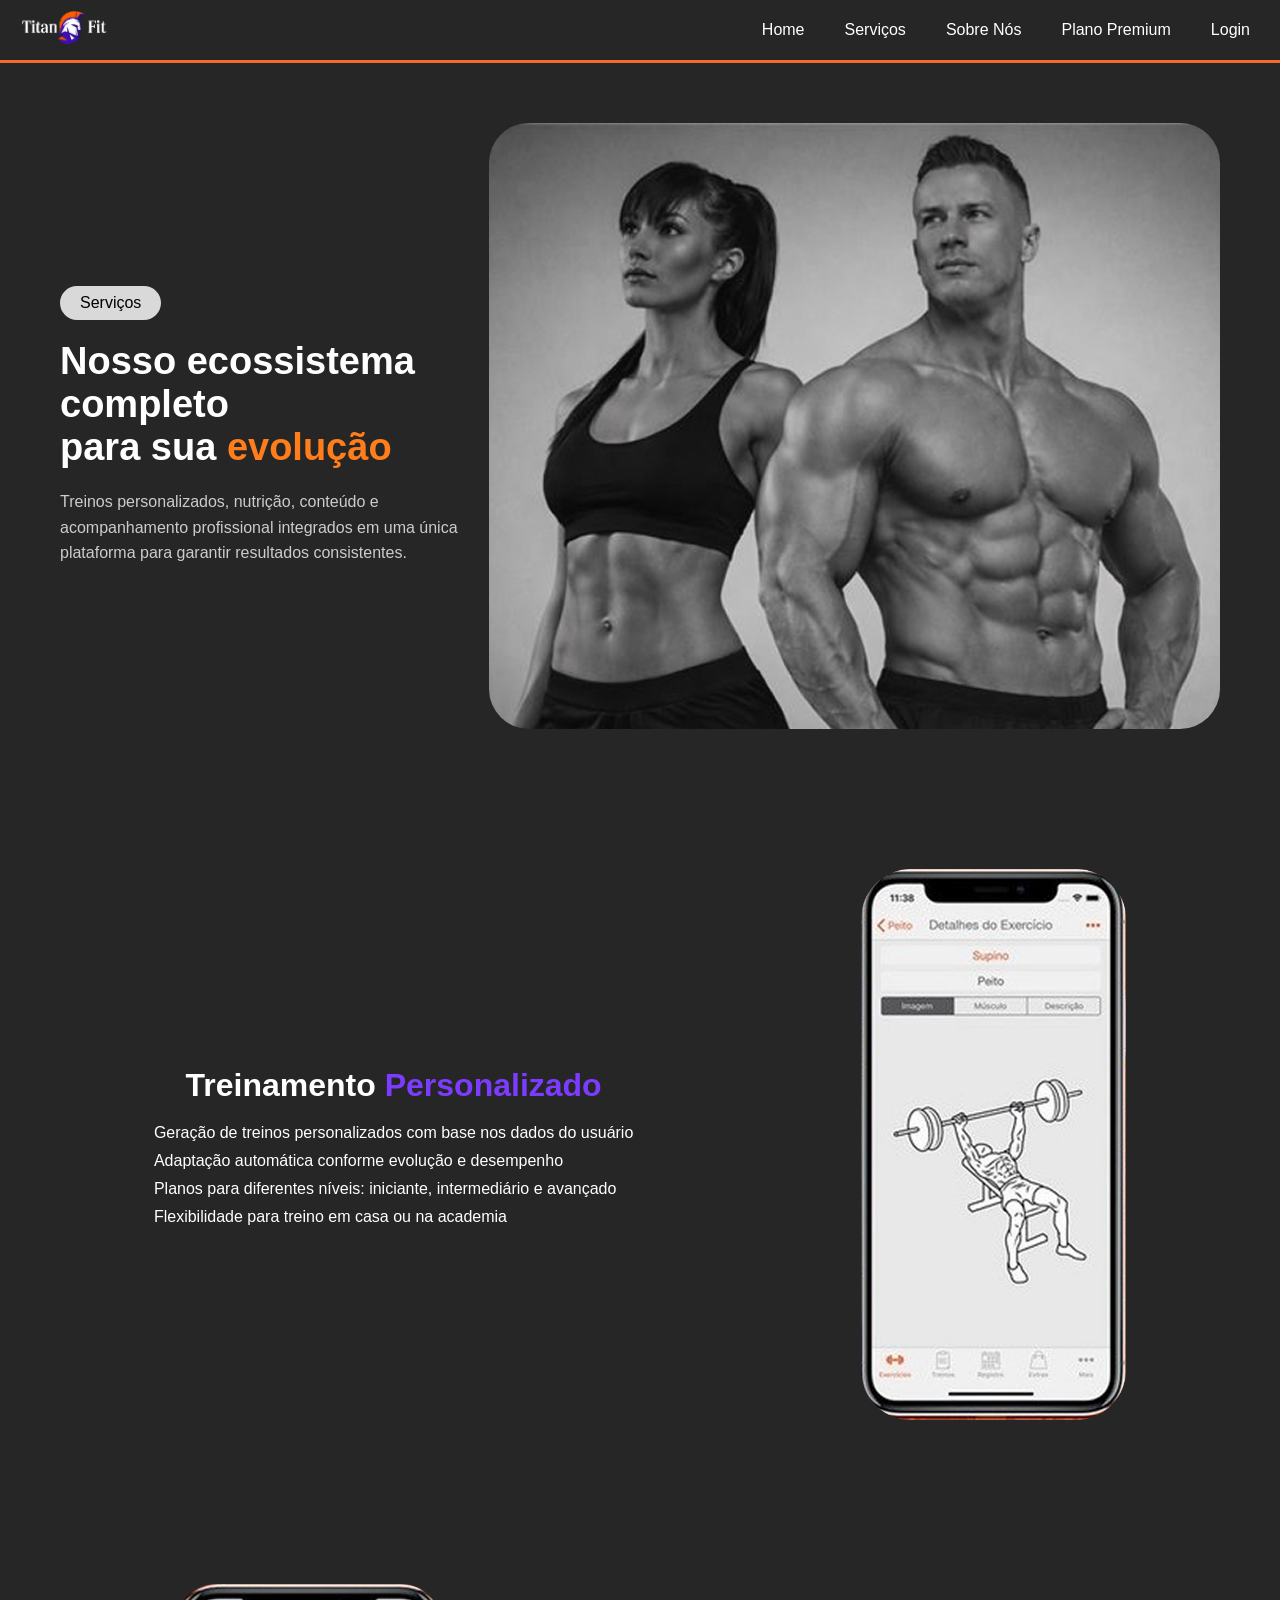
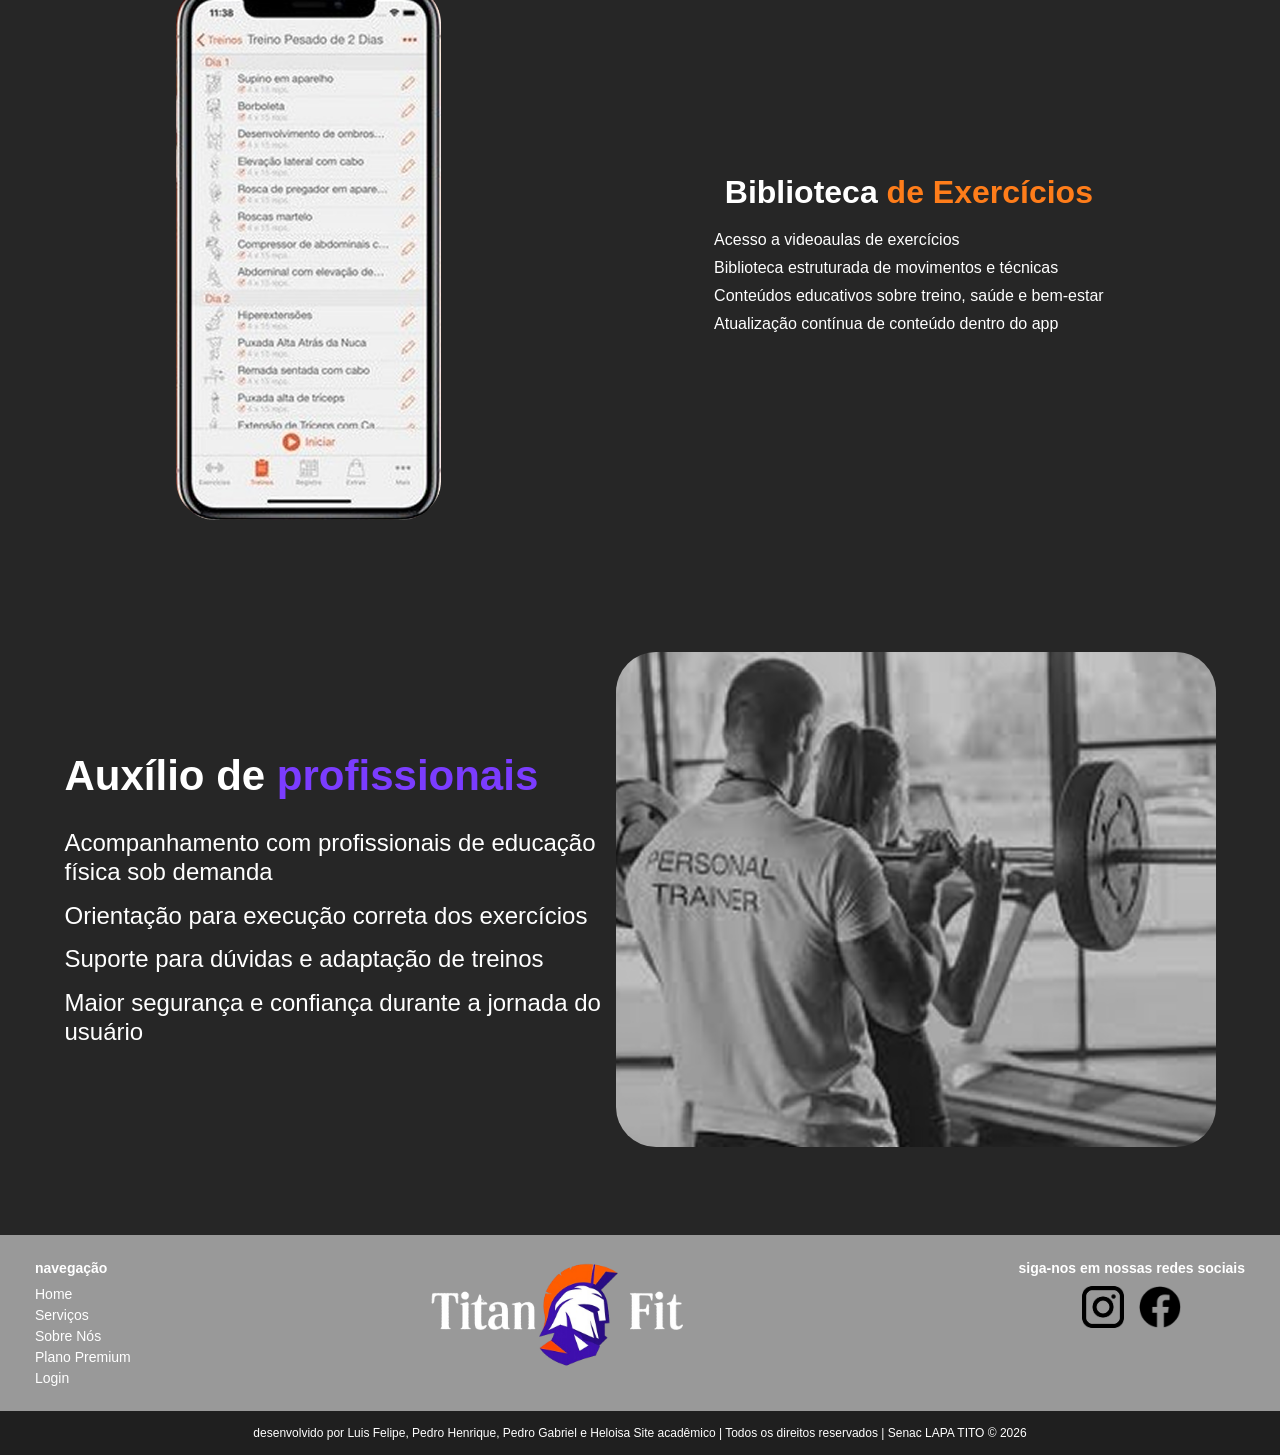
<file: servico.html>
<!DOCTYPE html>
<html lang="pt-BR">
<head>
  <meta charset="UTF-8">
  <meta name="viewport" content="width=device-width, initial-scale=1.0">
  <title>Serviços</title>
  <link rel="stylesheet" href="style.css">
</head>
<body>
   <header class="topo">
        <a href="index.html"> <img src="fotos/logo_txt.png" alt="Titan Fit"></a>

        <div class="menu-toggle" onclick="toggleMenu()">☰</div>

        <nav id="menu">
            <div class="close-menu" onclick="toggleMenu()">✖</div>

            <ul>
                <li><a href="index.html">Home</a></li>
                <li><a href="servico.html">Serviços</a></li>
                <li><a href="sobre-nos.html">Sobre Nós</a></li>
                <li><a href="planos.html">Plano Premium</a></li>
                <li><a href="login.html" data-open-login id="open-login">Login</a></li>
            </ul>
        </nav>
    </header>

<!-- HERO -->
<section class="servicos-hero">
  <div class="servicos-texto">
    <span class="servicos-tag">Serviços</span>
    <h1>
      Nosso ecossistema completo<br>
      para sua <span class="servicos-laranja">evolução</span>
    </h1>
    <p>
      Treinos personalizados, nutrição, conteúdo e acompanhamento profissional
      integrados em uma única plataforma para garantir resultados consistentes.
    </p>
  </div>

  <img class="servicos-img-hero" src="fotos/casal.png" alt="casal treinando">
</section>

<!-- TREINAMENTO -->
<section class="servicos-card servicos-card-reverse">
  <div class="servicos-card-img">
    <img src="fotos/celular1.png" alt="">
  </div>

  <div class="servicos-card-texto">
    <h2>Treinamento <span class="servicos-roxo">Personalizado</span></h2>
 <ul>
      <li>Geração de treinos personalizados com base nos dados do usuário</li>
      <li>Adaptação automática conforme evolução e desempenho</li>
      <li>Planos para diferentes níveis: iniciante, intermediário e avançado</li>
      <li>Flexibilidade para treino em casa ou na academia</li>
    </ul>
  </div>
</section>

<!-- BIBLIOTECA -->
<section class="servicos-card">
  <div class="servicos-card-img">
    <img src="fotos/celular2.png" alt="">
  </div>

  <div class="servicos-card-texto">
    <h2>
      Biblioteca <span class="servicos-laranja">de Exercícios</span>
    </h2>
     <ul>
      <li>Acesso a videoaulas de exercícios</li>
      <li>Biblioteca estruturada de movimentos e técnicas</li>
      <li>Conteúdos educativos sobre treino, saúde e bem-estar</li>
      <li>Atualização contínua de conteúdo dentro do app</li>
    </ul>
  </div>
</section>

<!-- PROFISSIONAIS -->
<section class="servicos-profissionais">
  <div class="servicos-profissionais-texto">
    <h2>Auxílio de <span class="servicos-roxo">profissionais</span></h2>
    <ul>
      <li>Acompanhamento com profissionais de educação física sob demanda</li>
      <li>Orientação para execução correta dos exercícios</li>
      <li>Suporte para dúvidas e adaptação de treinos</li>
      <li>Maior segurança e confiança durante a jornada do usuário</li>
    </ul>
  </div>

  <img class="servicos-profissionais-img" src="fotos/Personal (2).png" alt="">
</section>
 <footer class="footer">
        <div class="footer-conteudo">

            <div class="footer-nav">
                <h3>navegação</h3>

                <a href="index.html">Home</a>
                <a href="servico.html">Serviços</a>
                <a href="sobre-nos.html">Sobre Nós</a>
                <a href="planos.html">Plano Premium</a>
                <a href="login.html">Login</a>
            </div>

            <div class="footer-logo">
                <img src="fotos/logo_txt.png" alt="Titan Fit">
            </div>

            <div class="footer-redes">
                <h3>siga-nos em nossas redes sociais</h3>

                <div class="icones-redes">
                    <img src="fotos/insta.png" alt="Instagram">
                    <img src="fotos/facebook.png" alt="Facebook">
                </div>
            </div>

        </div>

        <div class="footer-baixo">
            <p>
                desenvolvido por Luis Felipe, Pedro Henrique,
                Pedro Gabriel e Heloisa
                Site acadêmico | Todos os direitos reservados |
                Senac LAPA TITO © 2026
            </p>
        </div>
    </footer>

<script src="interacao.js"></script>
</body>
</html>
</file>
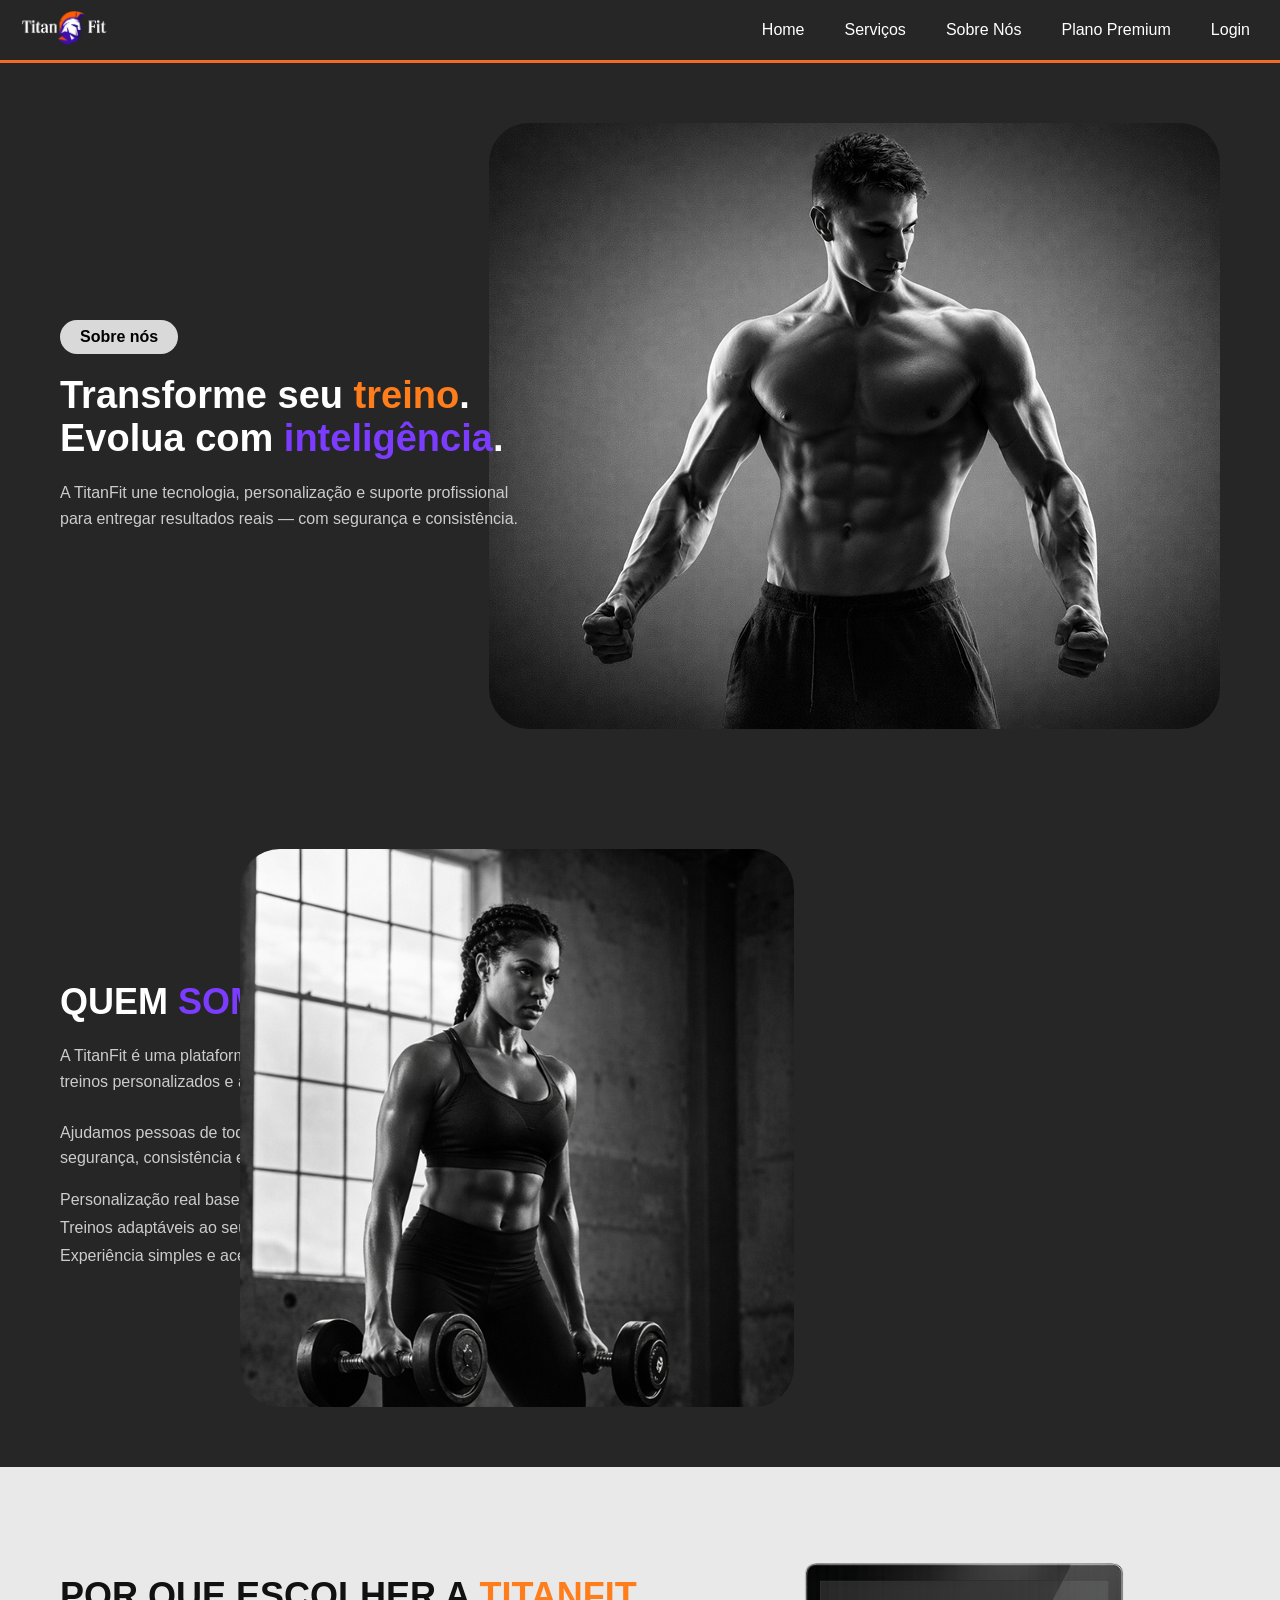
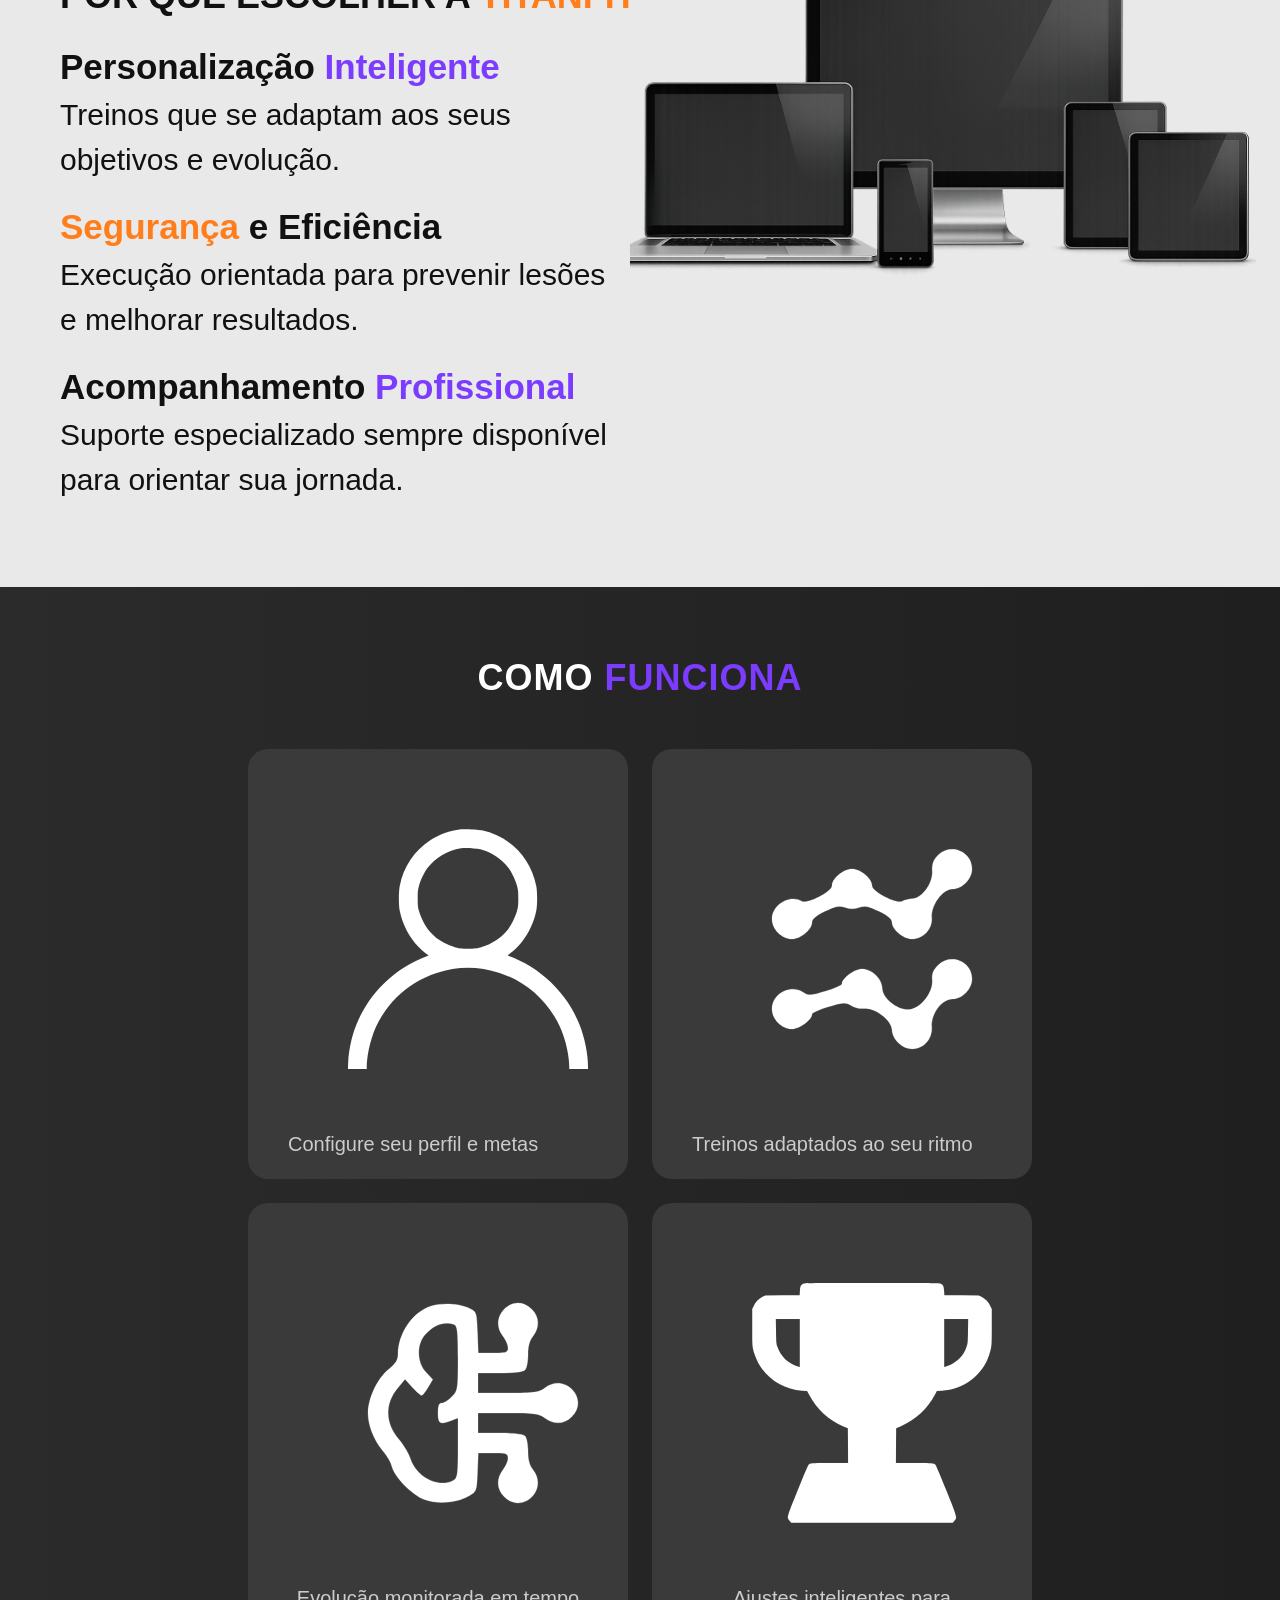
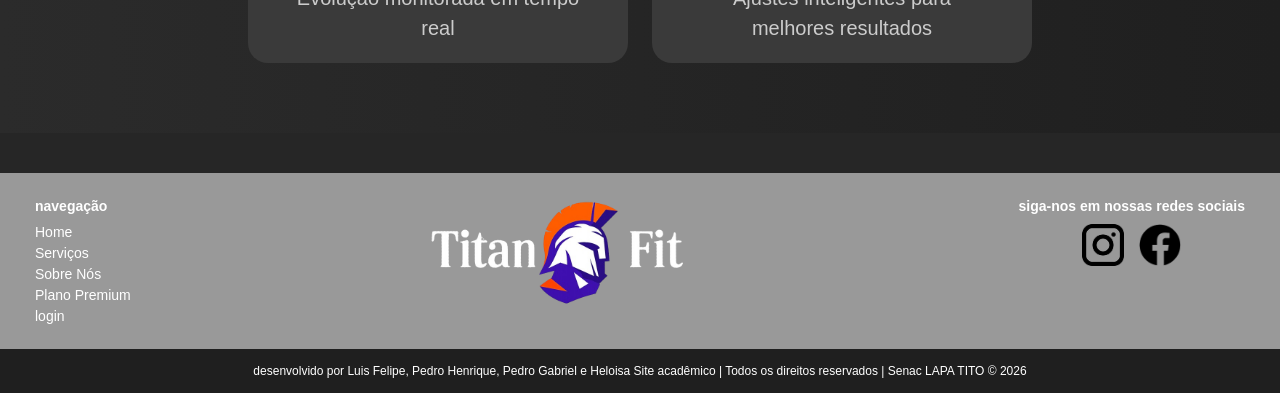
<file: sobre-nos.html>
<!DOCTYPE html>
<html lang="pt-BR">
<head>
  <meta charset="UTF-8">
  <meta name="viewport" content="width=device-width, initial-scale=1.0">
  <title>Titan Fit</title>
  <link rel="stylesheet" href="style.css">
</head>
<body>
 
     <header class="topo">

    <a href="index.html"> <img src="fotos/logo_txt.png" alt="Titan Fit"></a>

        <div class="menu-toggle" onclick="toggleMenu()">☰</div>

        <nav id="menu">
            <div class="close-menu" onclick="toggleMenu()">✖</div>

            <ul>
                <li><a href="index.html">Home</a></li>
                <li><a href="servico.html">Serviços</a></li>
                <li><a href="sobre-nos.html">Sobre Nós</a></li>
                <li><a href="planos.html">Plano Premium</a></li>
                <li><a href="login.html" data-open-login id="open-login">Login</a></li>
            </ul>
        </nav>
    </header>
<div class="linha"></div>
 
<!-- SOBRE -->
<section class="sobre">
  <div class="texto">
    <span class="tag">Sobre nós</span>
    <h1>
      Transforme seu <span class="laranja">treino</span>.<br>
      Evolua com <span class="roxo">inteligência</span>.
    </h1>
    <p>
      A TitanFit une tecnologia, personalização e suporte profissional
      para entregar resultados reais — com segurança e consistência.
    </p>
  </div>
  <img class="imagem" src="fotos/Atleta_treinado.png" alt="Atleta treinando">
</section>
 
<!-- QUEM SOMOS -->
<section class="quem">
  <div class="quem-texto">
    <h2>QUEM <span>SOMOS</span></h2>
    <p>
      A TitanFit é uma plataforma digital de fitness que entrega treinos personalizados e acompanhamento inteligente.
      <br><br>
      Ajudamos pessoas de todos os níveis a evoluírem com segurança, consistência e eficiência.
    </p>
    <ul>
      <li>Personalização real baseada no seu perfil</li>
      <li>Treinos adaptáveis ao seu ritmo</li>
      <li>Experiência simples e acessível</li>
    </ul>
  </div>
  <img class="quem-img" src="fotos/Mulher_halteres.png" alt="Mulher treinando">
</section>
 
<!-- POR QUE -->
<section class="porque">
  <div class="porque-texto">
    <h2>POR QUE ESCOLHER A <span class="laranja">TITANFIT</span></h2>
    <div class="bloco">
      <h3>Personalização <span class="roxo">Inteligente</span></h3>
      <p>Treinos que se adaptam aos seus objetivos e evolução.</p>
    </div>
    <div class="bloco">
      <h3><span class="laranja">Segurança</span> e Eficiência</h3>
      <p>Execução orientada para prevenir lesões e melhorar resultados.</p>
    </div>
    <div class="bloco">
      <h3>Acompanhamento <span class="roxo">Profissional</span></h3>
      <p>Suporte especializado sempre disponível para orientar sua jornada.</p>
    </div>
  </div>
  <img class="porque-img" src="fotos/tela.png" alt="Dispositivos">
</section>
 
<!-- COMO FUNCIONA -->
<section class="como">
  <h2>COMO <span class="roxo">FUNCIONA</span></h2>
  <div class="cards">
 
    <div class="card">
      <div class="icone">
        <img src="icons/usuario.svg" alt="Usuário">
      </div>
      <p>Configure seu perfil e metas</p>
    </div>
 
    <div class="card">
      <div class="icone">
        <img src="icons/tecnologia.svg" alt="Tecnologia">
      </div>
      <p>Treinos adaptados ao seu ritmo</p>
    </div>
 
    <div class="card">
      <div class="icone">
        <img src="icons/nuvem.svg" alt="Nuvem">
      </div>
      <p>Evolução monitorada em tempo real</p>
    </div>
 
    <div class="card">
      <div class="icone">
        <img src="icons/trofeu.svg" alt="Troféu">
      </div>
      <p>Ajustes inteligentes para melhores resultados</p>
    </div>
 
  </div>
</section>
 
<!-- FOOTER -->
  <footer class="footer">
        <div class="footer-conteudo">
            <div class="footer-nav">
                <h3>navegação</h3>
                <a href="index.html">Home</a>
                <a href="servico.html">Serviços</a>
                <a href="sobre-nos.html">Sobre Nós</a>
                <a href="planos.html">Plano Premium</a>
                <a href="login.html">login</a>
            </div>
 
            <div class="footer-logo">
                <img src="fotos/logo_txt.png" alt="Titan Fit">
            </div>
 
            <div class="footer-redes">
                <h3>siga-nos em nossas redes sociais</h3>
                <div class="icones-redes">
                    <img src="fotos/insta.png" alt="Instagram">
                    <img src="fotos/facebook.png" alt="Facebook">
                </div>
            </div>
        </div>
 
        <div class="footer-baixo">
            <p>
                desenvolvido por Luis Felipe, Pedro Henrique, Pedro Gabriel e Heloisa
                Site acadêmico | Todos os direitos reservados | Senac LAPA TITO © 2026
            </p>
        </div>
    </footer>
 
    <script src="interacao.js"></script>
</body>
</html>
</file>
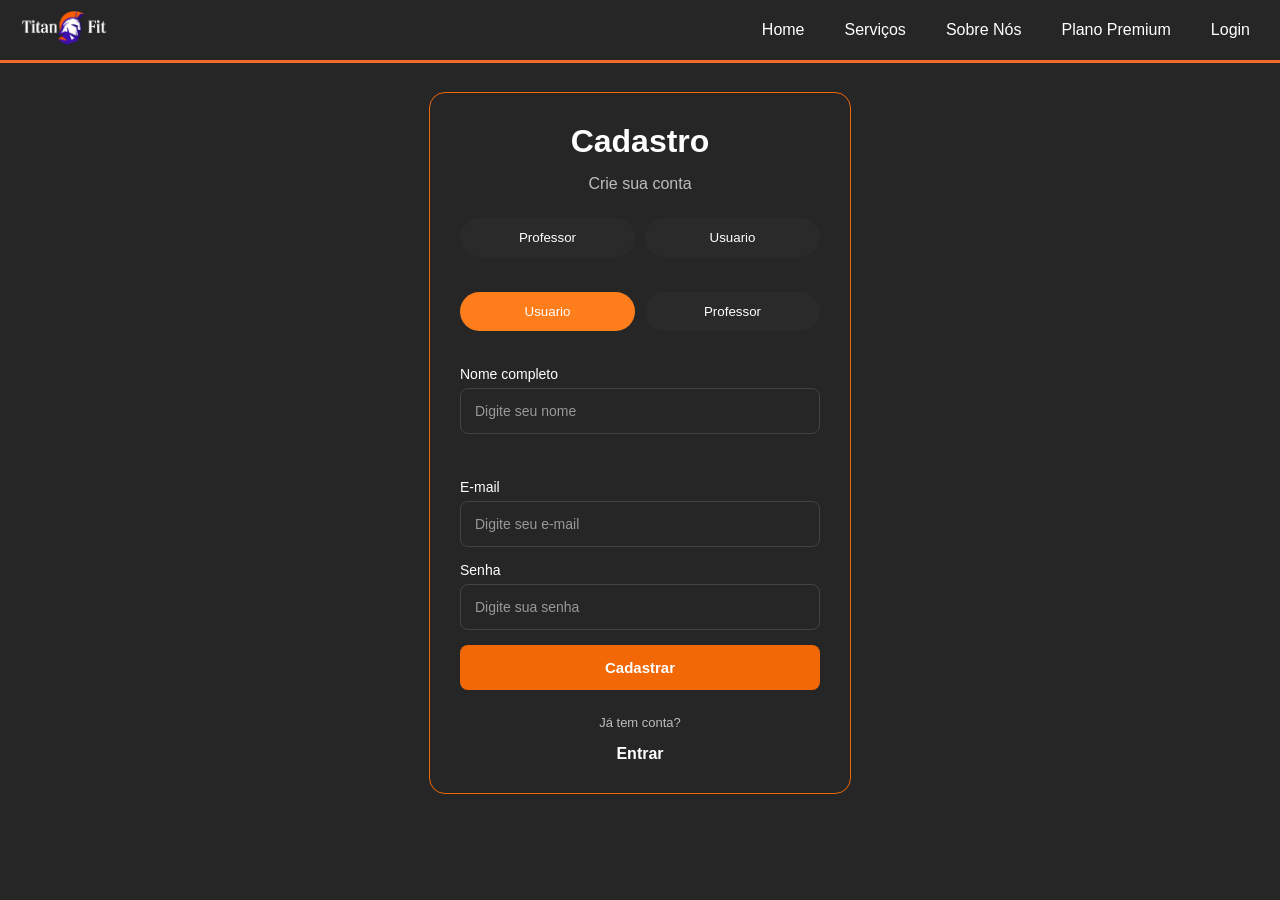
<file: public/cadastro.html>
<!doctype html>
<html lang="pt-br">

<head>
    <meta charset="UTF-8" />
    <meta name="viewport" content="width=device-width, initial-scale=1.0" />
    <title>Cadastro - Titan Fit</title>
    <link rel="stylesheet" href="style.css" />
</head>

<body>
    <header class="topo">
        
        <a href="index.html">
        <img src="fotos/logo_txt.png" alt="Titan Fit"/>
    </a>
        <div class="menu-toggle" onclick="toggleMenu()">☰</div>

        <nav id="menu">
            <div class="close-menu" onclick="toggleMenu()">✖</div>

            <ul>
                <li><a href="index.html">Home</a></li>
                <li><a href="servico.html">Serviços</a></li>
                <li><a href="sobre-nos.html">Sobre Nós</a></li>
                <li><a href="planos.html">Plano Premium</a></li>
                <li><a href="login.html">Login</a></li>
            </ul>
        </nav>
    </header>

    <main>
        <section class="conteudo-cadastro">
            <div class="cadastro-box">
                <h2 class="titulo-cadastro">Cadastro</h2>
                <p>Crie sua conta</p>

                <form action="/cadastro" method="POST" autocomplete="on">
                    <div class="escolha-professor-aluno">
                        <button  type="button"  class="botao-escolha">Professor</button>
                        <button type="button"  class="botao-escolha">Usuario</button></div>

                    <div class="escolha-professor-aluno">
                        
                        <!-- so mudar "aluno Usuario" e "aluno Professor" -->
                        <button type="button" class="botao-escolha ativo" data-tipo="usuario">Usuario</button>
                        <button type="button" class="botao-escolha" data-tipo="professor">Professor</button>
                    </div>

                    <!-- Campo escondido que diz pro backend se é "usuario" ou "professor" -->
                    <input type="hidden" name="tipo" id="tipoInput" value="usuario">

                    <div class="caixa-cadastro">
                        <label for="nome">Nome completo</label>
                        <input type="text" id="nome" name="nome" placeholder="Digite seu nome" required />
                    </div>

                    <div>
                        <div id="camposProfessor" style="display: none">
                            <div class="caixa-cadastro">
                                <label for="cref">CREF</label>
                                <input type="text" id="cref" name="cref" placeholder="Digite seu CREF" />
                            </div>

                            <div class="caixa-cadastro">
                                <label for="especialidade">Especialidade</label>
                                <input type="text" id="especialidade" name="especialidade"
                                    placeholder="Ex: Musculação" />
                            </div>
                        </div>
                    </div>

                    <div>

                    </div>
                    <div class="caixa-cadastro">
                        <label for="email">E-mail</label>
                        <input type="email" id="email" name="email" placeholder="Digite seu e-mail" required />
                    </div>

                    <!-- adicionar confirmar senha -->
                    <div class="caixa-cadastro">
                        <label for="senha-cadastro">Senha</label>
                        <input type="password" id="senha-cadastro" name="senha" placeholder="Digite sua senha"
                            required />
                    </div>

                    <button type="submit" class="btn-cadastro">Cadastrar</button>
                    <p class="ja-tem-conta">Já tem conta?</p>
                    <a href="login.html" class="link-login">Entrar</a>
                </form>
            </div>
        </section>
    </main>
    <script src="interacao.js"></script>
</body>

</html>
</file>
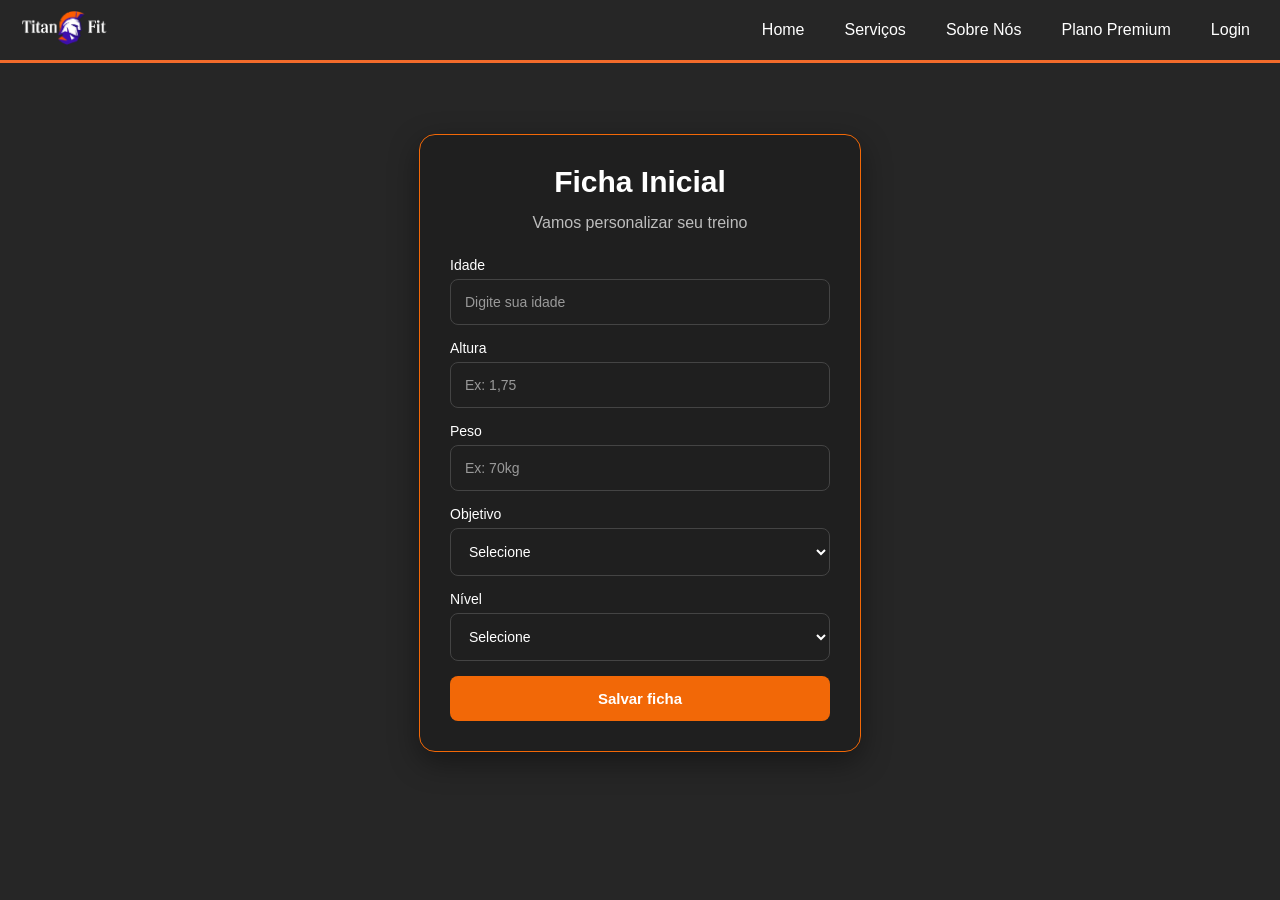
<file: public/ficha.html>
<!DOCTYPE html>
<html lang="pt-br">

<head>
    <meta charset="UTF-8">
    <meta name="viewport" content="width=device-width, initial-scale=1.0">
    <title>Ficha Inicial - Titan Fit</title>
    <link rel="stylesheet" href="style.css">
</head>

<body>

   <header class="topo">
    
    <a href="index.html">
        <img src="fotos/logo_txt.png" alt="Titan Fit">
    </a>

        <div class="menu-toggle" onclick="toggleMenu()">☰</div>

        <nav id="menu">
            <div class="close-menu" onclick="toggleMenu()">✖</div>

            <ul>
                <li><a href="index.html">Home</a></li>
                <li><a href="servico.html">Serviços</a></li>
                <li><a href="sobre-nos.html">Sobre Nós</a></li>
                <li><a href="planos.html">Plano Premium</a></li>
                <li><a href="login.html" data-open-login id="open-login">Login</a></li>
            </ul>
        </nav>
    </header>

<main>
    <section class="conteudo-ficha">
        <div class="ficha-box">
            <h2 class="titulo-ficha">Ficha Inicial</h2>
            <p>Vamos personalizar seu treino</p>
<form action="/ficha" method="post">

    <!-- ✅ Campo hidden para passar o email -->
    <input type="hidden" name="email" id="emailInput">

    <div class="caixa-ficha">
        <label for="idade">Idade</label>
        <!-- ✅ Adicionado name="idade" -->
        <input type="number" id="idade" name="idade" placeholder="Digite sua idade">
    </div>

    <div class="caixa-ficha">
        <label for="altura">Altura</label>
        <!-- ✅ Adicionado name="altura" -->
        <input type="text" id="altura" name="altura" placeholder="Ex: 1,75">
    </div>

    <div class="caixa-ficha">
        <label for="peso">Peso</label>
        <!-- ✅ Adicionado name="peso" -->
        <input type="text" id="peso" name="peso" placeholder="Ex: 70kg">
    </div>

    <div class="caixa-ficha">
        <label for="objetivo">Objetivo</label>
        <!-- ✅ Adicionado name="objetivo" -->
        <select id="objetivo" name="objetivo">
            <option value="">Selecione</option>
            <option>Emagrecer</option>
            <option>Ganhar massa</option>
            <option>Definir</option>
            <option>Melhorar condicionamento</option>
        </select>
    </div>

    <div class="caixa-ficha">
        <label for="nivel">Nível</label>
        <!-- ✅ Adicionado name="nivel" -->
        <select id="nivel" name="nivel">
            <option value="">Selecione</option>
            <option>Iniciante</option>
            <option>Intermediário</option>
            <option>Avançado</option>
        </select>
    </div>

    <button type="submit" class="btn-ficha">Salvar ficha</button>
</form>

<script>
    // Pega o email da URL e injeta no campo hidden
    const params = new URLSearchParams(window.location.search);
    document.getElementById('emailInput').value = params.get('email') || '';
</script>
        </div>
    </section>
</main>

<script src="interacao.js"></script>

</body>
</html>
</file>
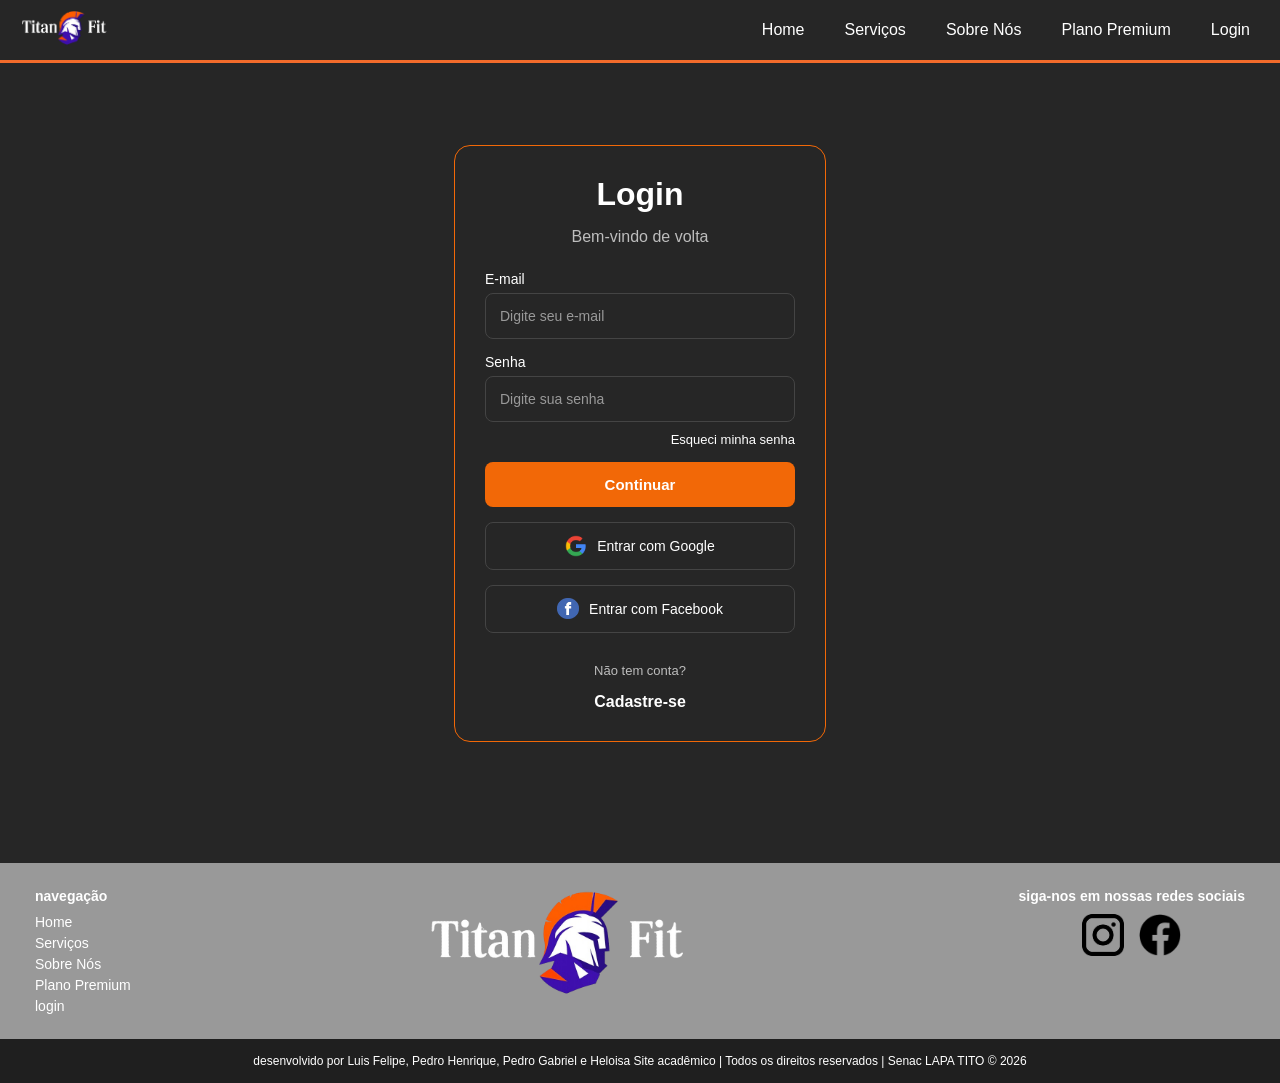
<file: public/login.html>
<!DOCTYPE html>
<html lang="pt-br">

<head>
    <meta charset="UTF-8">
    <meta name="viewport" content="width=device-width, initial-scale=1.0">
    <title>Login</title>
    <link rel="stylesheet" href="style.css">
</head>

<body>
     <header class="topo">

        <a href="index.html">
        <img src="fotos/logo_txt.png" alt="Titan Fit">
    </a>

        <div class="menu-toggle" onclick="toggleMenu()">
            ☰
        </div>

        <nav id="menu">
            <div class="close-menu" onclick="toggleMenu()">✖</div>

            <ul>
                <li><a href="index.html">Home</a></li>
                <li><a href="servico.html">Serviços</a></li>
                <li><a href="sobre-nos.html">Sobre Nós</a></li>
                <li><a href="planos.html">Plano Premium</a></li>
                <li><a href="#" data-open-login id="open-login">Login</a></li>
            </ul>
        </nav>
    </header>
 <main>
  <section class="conteudo-login">
    <div class="login">
      <h2 class="titulo-login">Login</h2>
      <p>Bem-vindo de volta</p>

      <form action="/login" method="POST">

    <div class="caixa-login">
        <label for="email">E-mail</label>
        <input
            type="email"
            name="email"
            id="username-email"
            placeholder="Digite seu e-mail"
            required>
    </div>

    <div class="caixa-senha">
        <label for="senha">Senha</label>
        <input
            type="password"
            name="senha"
            id="senha"
            placeholder="Digite sua senha"
            required>
    </div>

    <a href="#" class="esqueci-senha">Esqueci minha senha</a>

    <button type="submit" class="botao-login">Continuar</button>

    <button type="button" class="continuar-com">
        <img src="fotos/logo_goglee.png" alt="">
        Entrar com Google
    </button>

    <button type="button" class="continuar-com">
        <img src="fotos/facebookicon.png" alt="">
        Entrar com Facebook
    </button>

    <p class="sem-conta">Não tem conta?</p>
    <a href="cadastro.html" class="cadastro">Cadastre-se</a>

</form>
    </div>
  </section>
</main>
  <script src="interacao.js"></script>
   <footer class="footer">
        <div class="footer-conteudo">
            <div class="footer-nav">
                <h3>navegação</h3>
                <a href="index.html">Home</a>
                <a href="servico.html">Serviços</a>
                <a href="sobre-nos.html">Sobre Nós</a>
                <a href="planos.html">Plano Premium</a>
                <a href="login.html">login</a>
            </div>
 
            <div class="footer-logo">
                <img src="fotos/logo_txt.png" alt="Titan Fit">
            </div>
 
            <div class="footer-redes">
                <h3>siga-nos em nossas redes sociais</h3>
                <div class="icones-redes">
                    <img src="fotos/insta.png" alt="Instagram">
                    <img src="fotos/facebook.png" alt="Facebook">
                </div>
            </div>
        </div>
 
        <div class="footer-baixo">
            <p>
                desenvolvido por Luis Felipe, Pedro Henrique, Pedro Gabriel e Heloisa
                Site acadêmico | Todos os direitos reservados | Senac LAPA TITO © 2026
            </p>
        </div>
    </footer>
</body>

</html>
</file>
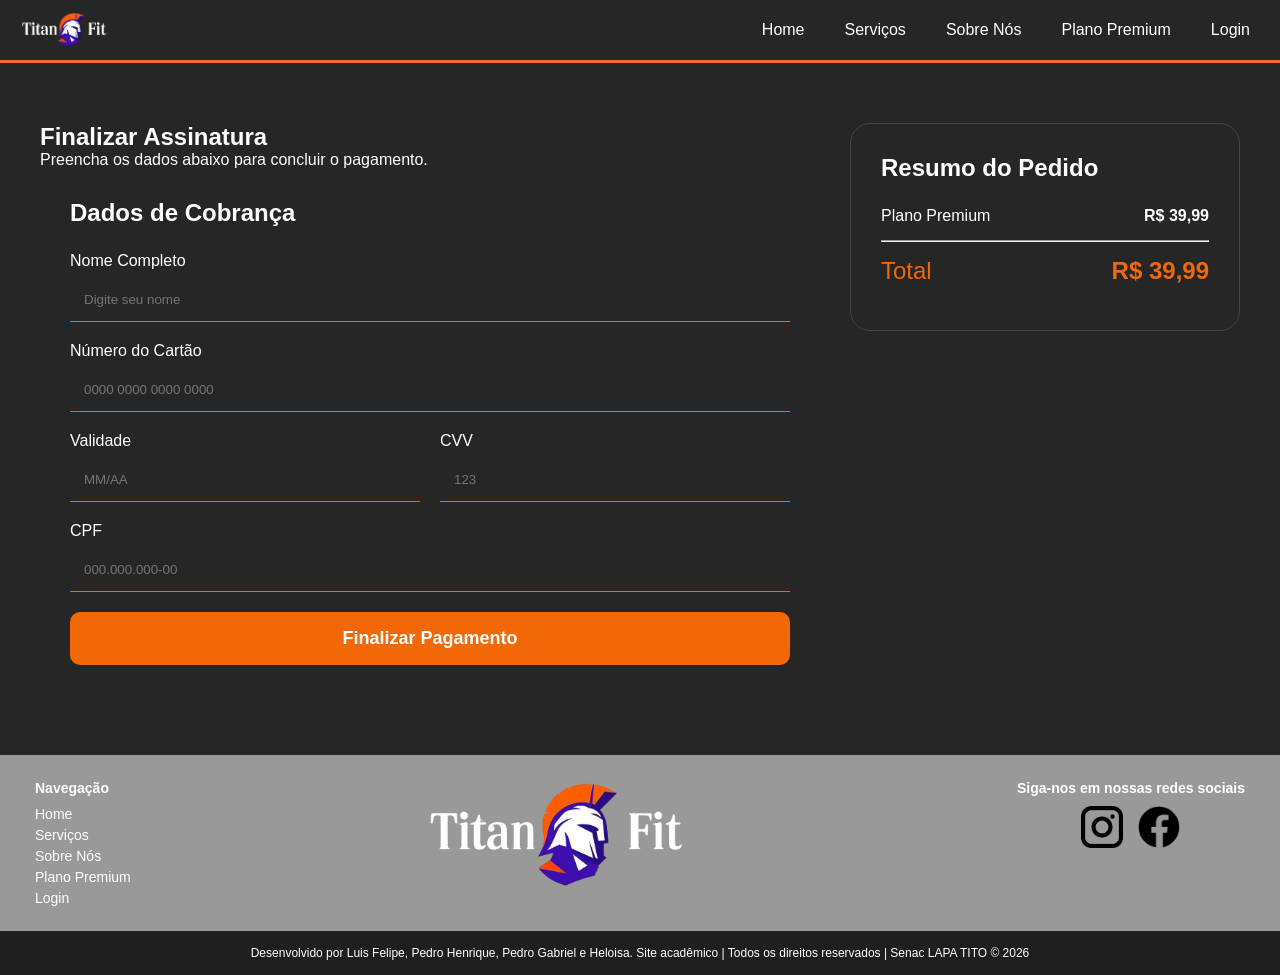
<file: public/pagamentoPremium.html>
<!DOCTYPE html>
<html lang="en">
<head>
    <meta charset="UTF-8">
    <meta name="viewport" content="width=device-width, initial-scale=1.0">
    <title>Document</title><link rel="stylesheet" href="style.css">

</head>
<body>
    

<header class="topo">
  <img src="fotos/logo_txt.png" alt="Titan Fit">

  <div class="menu-toggle" onclick="toggleMenu()">☰</div>

  <nav id="menu">
    <div class="close-menu" onclick="toggleMenu()">✖</div>

    <ul>
      <li><a href="index.html">Home</a></li>
      <li><a href="servico.html">Serviços</a></li>
      <li><a href="sobre-nos.html">Sobre Nós</a></li>
      <li><a href="planos.html">Plano Premium</a></li>
      <li><a href="login.html">Login</a></li>
    </ul>
  </nav>
</header>
    <section class="pagina-pagamento">

    <div class="pagamento-esquerda">

        <h1>Finalizar Assinatura</h1>
        <p>Preencha os dados abaixo para concluir o pagamento.</p>

        <div class="card-pagamento">

            <h2>Dados de Cobrança</h2>

            <div class="campo">
                <label>Nome Completo</label>
                <input type="text" placeholder="Digite seu nome">
            </div>

            <div class="campo">
                <label>Número do Cartão</label>
                <input type="text" placeholder="0000 0000 0000 0000">
            </div>

            <div class="linha">
                <div class="campo">
                    <label>Validade</label>
                    <input type="text" placeholder="MM/AA">
                </div>

                <div class="campo">
                    <label>CVV</label>
                    <input type="text" placeholder="123">
                </div>
            </div>

            <div class="campo">
                <label>CPF</label>
                <input type="text" placeholder="000.000.000-00">
            </div>

            <button class="btn-finalizar">
                Finalizar Pagamento
            </button>

        </div>

    </div>

    <div class="pagamento-direita">

        <div class="resumo-card">

            <h2>Resumo do Pedido</h2>

            <div class="resumo-item">
                <span>Plano Premium</span>
                <strong>R$ 39,99</strong>
            </div>

            <hr>

            <div class="resumo-total">
                <span>Total</span>
                <strong>R$ 39,99</strong>
            </div>

        </div>

        

    </div>

</section>

  

<footer class="footer">

  <div class="footer-conteudo">

    <div class="footer-nav">
      <h3>Navegação</h3>

      <a href="index.html">Home</a>
      <a href="servico.html">Serviços</a>
      <a href="sobre-nos.html">Sobre Nós</a>
      <a href="planos.html">Plano Premium</a>
      <a href="login.html">Login</a>
    </div>

    <div class="footer-logo">
      <img src="fotos/logo_txt.png" alt="Titan Fit">
    </div>

    <div class="footer-redes">
      <h3>Siga-nos em nossas redes sociais</h3>

      <div class="icones-redes">
        <img src="fotos/insta.png" alt="Instagram">
        <img src="fotos/facebook.png" alt="Facebook">
      </div>
    </div>

  </div>

  <div class="footer-baixo">
    <p>
      Desenvolvido por Luis Felipe, Pedro Henrique,
      Pedro Gabriel e Heloisa.
      Site acadêmico | Todos os direitos reservados |
      Senac LAPA TITO © 2026
    </p>
  </div>

</footer>

<script>
function toggleMenu() {
  const menu = document.getElementById("menu");
  menu.classList.toggle("active");
}
</script>

<script src="interacao.js"></script>
</body>
</html>
</file>
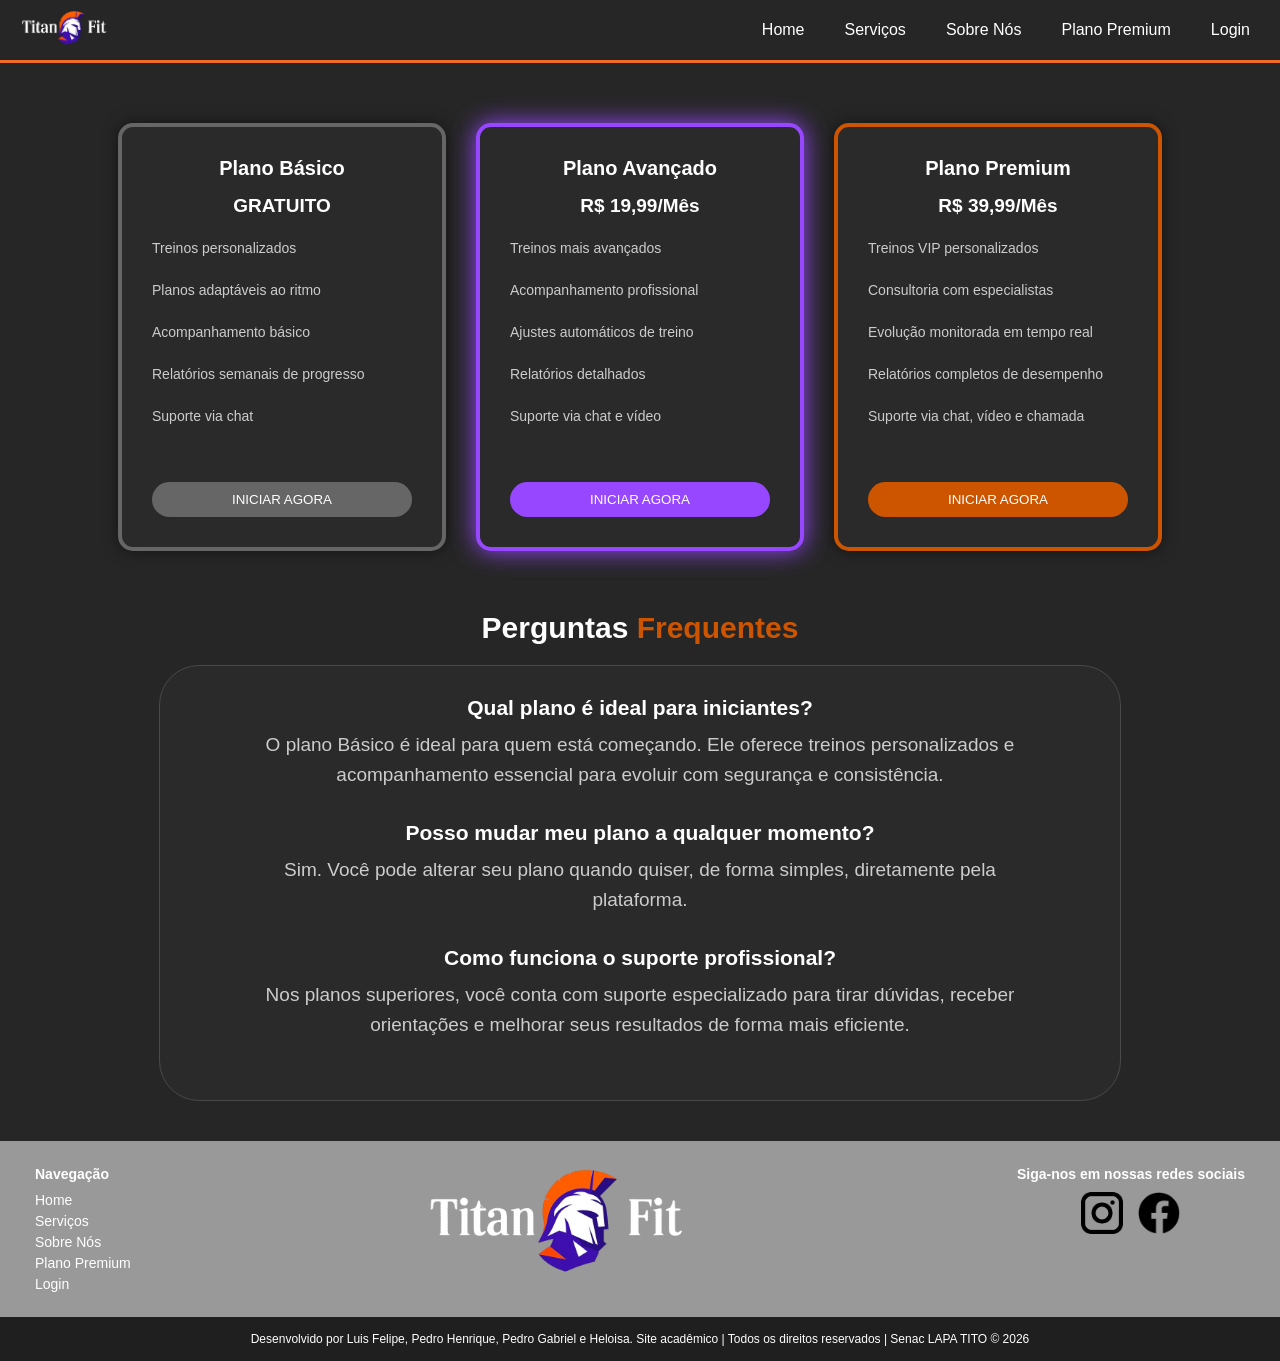
<file: public/planos.html>
<!DOCTYPE html>
<html lang="pt-br">
<head>
  <meta charset="UTF-8">
  <meta name="viewport" content="width=device-width, initial-scale=1.0">
  <title>Titan Fit</title>
  <link rel="stylesheet" href="style.css">
</head>

<body>

<header class="topo">
  <a href="index.html">
  <img src="fotos/logo_txt.png" alt="Titan Fit">
  </a>

  <div class="menu-toggle" onclick="toggleMenu()">☰</div>

  <nav id="menu">
    <div class="close-menu" onclick="toggleMenu()">✖</div>

    <ul>
      <li><a href="index.html">Home</a></li>
      <li><a href="servico.html">Serviços</a></li>
      <li><a href="sobre-nos.html">Sobre Nós</a></li>
      <li><a href="planos.html">Plano Premium</a></li>
      <li><a href="login.html">Login</a></li>
    </ul>
  </nav>
</header>

<!-- PLANOS -->
<section class="pagina-planos">

  <div class="pagina-planos-cards">

    <div class="pagina-plano-card">
      <h3 class="titulo-plano">Plano Básico</h3>
      <h2>GRATUITO</h2>

      <ul>
        <li>Treinos personalizados</li>
        <li>Planos adaptáveis ao ritmo</li>
        <li>Acompanhamento básico</li>
        <li>Relatórios semanais de progresso</li>
        <li>Suporte via chat</li>
      </ul>

      <button><a href="login.html">INICIAR AGORA</a></button>
    </div>

    <div class="pagina-plano-card pagina-plano-destaque">
      <h3 class="titulo-plano">Plano Avançado</h3>
      <h2>R$ 19,99/Mês</h2>

      <ul>
        <li>Treinos mais avançados</li>
        <li>Acompanhamento profissional</li>
        <li>Ajustes automáticos de treino</li>
        <li>Relatórios detalhados</li>
        <li>Suporte via chat e vídeo</li>
      </ul>

      <button><a href="">INICIAR AGORA</a></button>
    </div>

    <div class="pagina-plano-card pagina-plano-premium">
    
      <h3 class="titulo-plano">Plano Premium</h3>
      <h2>R$ 39,99/Mês</h2>

      <ul>
        <li>Treinos VIP personalizados</li>
        <li>Consultoria com especialistas</li>
        <li>Evolução monitorada em tempo real</li>
        <li>Relatórios completos de desempenho</li>
        <li>Suporte via chat, vídeo e chamada</li>
      </ul>

      <button><a href="pagamentoPremium.html">INICIAR AGORA</a></button>
    </div>

  </div>

</section>

<!-- FAQ -->
<section class="pagina-faq">

  <div class="pagina-faq-header">
    <h2>Perguntas <span>Frequentes</span></h2>
  </div>

  <div class="pagina-faq-content">

    <div class="pagina-faq-box">

      <h4>Qual plano é ideal para iniciantes?</h4>

      <p>
        O plano Básico é ideal para quem está começando. Ele oferece treinos
        personalizados e acompanhamento essencial para evoluir com segurança e
        consistência.
      </p>

      <h4>Posso mudar meu plano a qualquer momento?</h4>

      <p>
        Sim. Você pode alterar seu plano quando quiser, de forma simples,
        diretamente pela plataforma.
      </p>

      <h4>Como funciona o suporte profissional?</h4>

      <p>
        Nos planos superiores, você conta com suporte especializado para tirar
        dúvidas, receber orientações e melhorar seus resultados de forma mais
        eficiente.
      </p>

    </div>

  </div>

</section>

<footer class="footer">

  <div class="footer-conteudo">

    <div class="footer-nav">
      <h3>Navegação</h3>

      <a href="index.html">Home</a>
      <a href="servico.html">Serviços</a>
      <a href="sobre-nos.html">Sobre Nós</a>
      <a href="planos.html">Plano Premium</a>
      <a href="login.html">Login</a>
    </div>

    <div class="footer-logo">
      <img src="fotos/logo_txt.png" alt="Titan Fit">
    </div>

    <div class="footer-redes">
      <h3>Siga-nos em nossas redes sociais</h3>

      <div class="icones-redes">
        <img src="fotos/insta.png" alt="Instagram">
        <img src="fotos/facebook.png" alt="Facebook">
      </div>
    </div>

  </div>

  <div class="footer-baixo">
    <p>
      Desenvolvido por Luis Felipe, Pedro Henrique,
      Pedro Gabriel e Heloisa.
      Site acadêmico | Todos os direitos reservados |
      Senac LAPA TITO © 2026
    </p>
  </div>

</footer>

<script>
function toggleMenu() {
  const menu = document.getElementById("menu");
  menu.classList.toggle("active");
}
</script>

<script src="interacao.js"></script>

</body>
</html>
</file>
<file: style.css>
/* PADRÃO DE TELA */
* {
    margin: 0;
    padding: 0;
}

/* BASE */
body {
    background-color: #262626;
    font-family: Arial, Helvetica, sans-serif;
}

a {
    text-decoration: none;
    color: #fff;
}

/* ----------------------MENU----------------------------------- */
#menu {
    position: static;
    width: auto;
    height: auto;
    background: none;
}

#menu ul {
    display: flex;
    gap: 20px;
    list-style: none;
}

#menu ul li a {
    color: white;
    text-decoration: none;
    font-size: 16px;
    padding: 10px;
}

#menu ul li a:hover {
    color: #CE5500;
    text-decoration: underline;
}

.menu-toggle,
.close-menu {
    display: none;
}

/* RESPONSIVO */
@media (max-width: 600px) {
    .menu-toggle {
        display: block;
        font-size: 30px;
        color: white;
        cursor: pointer;
    }

    #menu {
        position: fixed;
        top: 0;
        right: -100%;
        width: 70%;
        height: 100vh;
        background-color: #262626;
        display: flex;
        flex-direction: column;
        align-items: center;
        justify-content: center;
        transition: 0.3s;
        z-index: 1000;
    }

    #menu ul {
        flex-direction: column;
        gap: 20px;
    }

    #menu ul li a {
        font-size: 22px;
    }

    .close-menu {
        display: block;
        position: absolute;
        top: 20px;
        right: 20px;
        font-size: 30px;
        color: white;
        cursor: pointer;
    }

    #menu.active {
        right: 0;
    }
}

.topo {
    height: 60px;
    background-color: #262626;
    display: flex;
    align-items: center;
    justify-content: space-between;
    padding: 0 20px;
    border-bottom: 3px solid #f26b2b;
}

.topo img {
    width: 100px;
}

/*-----------HOME-------------*/
.banner {
    width: 100%;
    margin-top: 20px;
}

/* ---------------------------SERVIÇOS HOME------------------------------------------------ */
.roxo {
    color: #9747ff;
}

.titulo-home {
    display: flex;
    justify-content: center;
    align-items: center;
    color: #fff;
    margin: 10px;
}

.caixa-servico_home {
    display: grid;
    grid-template-columns: 1fr 1fr;
    border-top: #f26b2b solid 1px;
    border-bottom: #f26b2b solid 1px;
    padding: 15px 0;
    margin: 20px;
}

.caixa-servico_home>div {
    min-height: 120px;
    display: flex;
    justify-content: center;
    align-items: center;
}

.caixa-servico_home p {
    display: flex;
    flex-direction: column;
    align-items: center;
    justify-content: center;
    gap: 8px;
    text-align: center;
    font-size: 12px;
    color: #fff;
    padding: 10px;
    max-width: 110px;
}

.caixa-servico_home p img {
    width: 45px;
    height: 45px;
    object-fit: contain;
}

.caixa-servico_home img {
    background: #1f1f1f;
    border: solid 1px #494949;
    padding: 3px;
    border-radius: 10px;
}

.caixa-esquerda {
    border-left: 0.5px solid #fff;
    border-right: 0.5px solid #fff;
}

.caixa-direita {
    border-right: 0.5px solid #fff;
}

/*-------------------------------SOBRE NÓS HOME-----------------------------------*/
.titulo-sobrenos {
    display: flex;
    align-items: center;
    justify-content: center;
    color: #fff;
}

.cor-sobrenos {
    color: #F26807;
}

.sobrenos-home {
    display: flex;
    flex-direction: column;
}

.sobrenos-home img {
    width: 250px;
    margin: 20px 0;
    border-top-right-radius: 30px;
    border-bottom-right-radius: 30px;
}

.text_sobrenos {
    width: 250px;
    background-color: rgba(255, 255, 255, 0.5);
    border-left: 3.5px solid #6E07DC;
    border-radius: 10px;
    margin: 0 auto;
    padding: 10px;
}

.text_sobrenos button {
    margin-top: 5px;
    padding: 5px;
    border: none;
    border-radius: 10px;
    background-color: #f26b2b;
    color: #fff;
}

/* --------------------------------------PLANOS HOME-------------------------------------- */

.laranja {
    color: #f26807;
}

.caixa-planos_home {
    background-color: #fff;
    margin-top: 50px;
    padding: 20px 0;
    overflow: hidden;
}

.caixa-planos_home img {
    width: 150px;
    border-bottom: solid 1px #262626;
}

.caixa-planos_home h2 {
    text-align: center;
}

.planos-wrapper {
    width: 100%;
    overflow: hidden;
}

/* ALTERADO DE .planos PARA .home-planos */
.home-planos {
    display: flex;
    gap: 10px;
    padding: 15px;
    font-size: 20px;
}

.plano_basico-home,
.plano_avancado-home,
.plano_premium-home {
    height: 300px;
    flex-shrink: 0;
    background: #D9D9D9;
    border-radius: 30px;
    border: 3px solid #8d8d8d;
    box-shadow: 0px 0px 15px rgba(0, 0, 0, 0.9);
    padding: 20px;

    display: flex;
    flex-direction: column;
    align-items: center;
    justify-content: center;
    text-align: center;
    gap: 10px;
}

.plano_avancado-home h3 {
    color: #9747FF;
}

.plano_premium-home h3 {
    color: #F26807;
}

/* ALTERADO DE .planos button PARA .home-planos button */
.home-planos button {
    border: none;
    border-radius: 10px;
    background-color: #929292;
    font-size: 15px;
    color: #fff;
    padding: 8px 14px;
}

/*-----------------------------------------BAIXE O APP-----------------------------------------*/

.baixo {
    margin: 50px;
    display: flex;
    flex-direction: column;
    align-items: center;
}

.baixe_app img {
    width: 250px;
    padding: 15px;
}


/*-------------TELA SOBRE NOS----------*/


/* SOBRE */
.sobre {
    display: flex;
    align-items: center;
    justify-content: space-between;
    padding: 60px;
    gap: 0;
    overflow: hidden;
}

.sobre h1 {
    color: #fff;
}


.texto {
    max-width: 500px;
    z-index: 1;
}

.tag {
    background: #d9d9d9;
    color: #000;
    padding: 8px 20px;
    border-radius: 20px;
    margin-bottom: 20px;
    display: inline-block;
    font-weight: bold;
}

.texto h1 {
    font-size: 38px;
    margin-bottom: 20px;
}

.laranja {
    color: #ff7d1a;
}

.roxo {
    color: #7b3cff;
}

.texto p {
    color: #ccc;
    line-height: 1.6;
}

.imagem {
    width: 63%;
    height: 606px;
    object-fit: cover;
    object-position: top;
    border-radius: 40px 40px 40px 40px;
    margin-left: -40px;
}

/* QUEM SOMOS */
.quem {
    display: flex;
    align-items: center;
    justify-content: space-between;
    padding: 60px;
    gap: 40px;
    overflow: hidden;
}

.quem-texto {
    max-width: 450px;
}

.quem-texto h2 {
    color: #fff;
    font-size: 36px;
    margin-bottom: 20px;
}

.quem-texto span {
    color: #7b3cff;
}

.quem-texto p {
    color: #ccc;
    line-height: 1.6;
    margin-bottom: 20px;
}

.quem-texto ul {
    list-style: none;
}

.quem-texto li {
    margin-bottom: 10px;
    color: #ccc;
}

.quem-texto li::before {
    content: "";
    color: #fff;
}

.quem-img {
    width: 554px;
    height: 558px;
    object-fit: cover;
    object-position: top;
    border-radius: 40px;
    position: relative;
    left: -426px;
    flex-shrink: 0;
}

/* POR QUE */
.porque {
    display: flex;
    align-items: flex-start;
    justify-content: space-between;
    padding: 60px;
    background: #e9e9e9;
    color: #111;
    gap: 20px;
}

.porque-texto {
    max-width: 550px;
    margin-top: 48px;
}

.porque-texto h2 {
    font-size: 36px;
    margin-bottom: 30px;
    white-space: nowrap;
}

.porque-texto .laranja {
    color: #ff7d1a;
}

.porque-texto .roxo {
    color: #7b3cff;
}

.bloco {
    margin-bottom: 25px;
}

.bloco h3 {
    font-size: 35px;
    margin-bottom: 5px;
}

.bloco p {
    font-size: 30px;
    line-height: 1.5;
}

.porque-img {
    width: 54%;
    height: auto;
    object-fit: contain;
    flex-shrink: 0;
}

/* COMO FUNCIONA */
.como {
    padding: 70px 60px;
    text-align: center;
    background: linear-gradient(to right, #2b2b2b, #1f1f1f);
}

.como h2 {
    font-size: 36px;
    margin-bottom: 50px;
    letter-spacing: 1px;
    color: #fff;
}

.cards {
    display: flex;
    justify-content: center;
    gap: 24px;
    flex-wrap: wrap;
}

.card {
    background: #3a3a3a;
    border-radius: 20px;
    width: 300px;
    padding: 20px 40px 20px;
    display: flex;
    flex-direction: column;
    align-items: flex-start;
    gap: 0px;
    transition: transform 0.3s;
}

.card:hover {
    transform: translateY(-6px);
}

.icone {
    width: 100%;
    aspect-ratio: 1;
    border-radius: 12px;
    display: flex;
    align-items: center;
    justify-content: center;
    padding: 30px;
}

.icone img {
    width: 100%;
    height: 80%;
    object-fit: contain;
}

.card p {
    color: #ccc;
    font-size: 20px;
    line-height: 1.5;
    text-align: center;
}

/* =========================
   RESPONSIVO COMPLETO
========================= */

/* NOTEBOOK / LAPTOP (Até 1200px) */
@media (max-width: 1200px) {
    .header {
        padding: 18px 40px;
    }

    .sobre,
    .quem,
    .porque,
    .como,
    .footer-conteudo {
        padding-left: 40px;
        padding-right: 40px;
    }

    .texto h1,
    .quem-texto h2,
    .porque-texto h2,
    .como h2 {
        font-size: 32px;
    }

    .imagem {
        width: 55%;
        height: 520px;
        margin-left: 0;
    }

    .quem-img {
        width: 460px;
        height: 480px;
        position: static;
    }

    .porque-img {
        width: 48%;
        margin-top: 80px;
    }

    .bloco h3 {
        font-size: 30px;
    }

    .bloco p {
        font-size: 24px;
    }

    .card {
        width: 280px;
    }
}

/* TABLET (Até 900px) */
@media (max-width: 900px) {

    .sobre,
    .quem,
    .porque {
        padding: 40px 28px;
        gap: 30px;
    }

    .texto {
        width: 45%;
        max-width: none;
        flex-shrink: 0;
    }

    .texto h1 {
        font-size: 30px;
        line-height: 1.2;
    }

    .texto p {
        font-size: 16px;
        line-height: 1.5;
    }

    .imagem {
        width: 50%;
        height: 420px;
        border-radius: 30px;
        margin-left: 0;
        object-fit: cover;
    }

    .quem-texto {
        width: 50%;
        max-width: none;
    }

    .quem-texto h2 {
        font-size: 28px;
        line-height: 1.2;
    }

    .quem-img {
        width: 45%;
        height: 420px;
        border-radius: 30px;
        position: static;
        object-fit: cover;
    }

    .porque-texto {
        width: 55%;
        margin-top: 0;
    }

    .porque-texto h2 {
        font-size: 30px;
        white-space: normal;
    }

    .bloco h3 {
        font-size: 24px;
    }

    .bloco p {
        font-size: 18px;
    }

    .porque-img {
        width: 45%;
        min-width: 320px;
    }

    .card {
        width: 260px;
        padding: 18px;
    }
}

/* MOBILE (Até 600px) - AJUSTADO PARA TEXTO HORIZONTAL */
@media (max-width: 600px) {
    .sobre {
        flex-direction: column;
        padding: 24px 16px;
        gap: 20px;
    }

    .texto {
        max-width: 100%;
        text-align: left;
        width: 100%;
    }

    /* Alinhado à esquerda para horizontalidade */
    .texto h1 {
        font-size: 28px;
        line-height: 1.2;
    }

    .imagem {
        width: 100%;
        height: auto;
        margin: 0;
        border-radius: 20px;
    }

    .quem {
        padding: 24px 16px;
        flex-direction: column;
        background: #373737;
        border: 1px solid #494949;
        gap: 20px;
        margin: 0 14px 28px;
        border-radius: 24px;
    }

    .quem-texto {
        max-width: 100%;
        text-align: left;
        width: 100%;
    }

    .quem-img {
        width: 90%;
        max-width: 100%;
        height: auto;
        position: static;
        order: -1;
        border-radius: 18px;
    }

    .porque {
        flex-direction: column;
        padding: 24px 16px;
        gap: 20px;
    }

    .porque-texto {
        max-width: 100%;
        width: 100%;
    }

    .porque-texto h2 {
        font-size: 26px;
    }

    .porque-img {
        width: 100%;
        max-width: 100%;
        margin: 0 auto;
    }

    .como {
        padding: 30px 30px;
    }

    .cards {
        flex-direction: column;
        align-items: center;
    }

    .card {
        width: 100%;
        max-width: 100%;
        flex-direction: row;
        align-items: center;
        gap: 14px;
        padding: 15px;
    }

    .icone {
        width: 60px;
        height: 60px;
        min-width: 60px;
        padding: 10px;
    }

    .card p {
        font-size: 16px;
        text-align: left;
    }

}












/*-----------------TELA PLANOS-----------------*/

.pagina-planos {
    width: 100%;
}

/* CARDS PLANOS */

.pagina-planos-cards {
    display: flex;
    justify-content: center;
    gap: 30px;
    margin: 60px 20px;
}

.pagina-plano-card {
    background: #2a2a2a;
    padding: 30px;
    width: 260px;
    min-height: 360px;

    border-radius: 15px;
    border: 4px solid #666666;

    box-shadow: 0 0 15px rgba(0, 0, 0, .5);

    transition: 0.4s;

    display: flex;
    flex-direction: column;
}

.pagina-plano-card ul {
    display: flex;
    flex-direction: column;
    gap: 10px;
    list-style: none;
}

.pagina-plano-card h3 {
    text-align: center;
    font-size: 20px;
}

.pagina-plano-card h2 {
    text-align: center;
    font-size: 19px;
    margin: 15px 0;
}

.pagina-plano-card li {
    font-size: 14px;
    margin: 8px 0;
    color: #ccc;
}

.pagina-plano-card:hover {
    transform: translateY(-10px) scale(1.03);
    box-shadow: 0 0 20px #666666;
}

.pagina-plano-destaque {
    border-color: #9747FF;
}

.pagina-plano-destaque:hover {
    box-shadow: 0 0 25px #9747FF;
}

.pagina-plano-premium {
    border-color: #CE5500;
}

.pagina-plano-premium:hover {
    box-shadow: 0 0 25px #CE5500;
}

/* BOTÕES */

.pagina-plano-card button {
    margin-top: auto;

    padding: 10px 20px;

    border: none;
    border-radius: 20px;

    background: #666666;

    color: white;

    cursor: pointer;

    transition: 0.3s;
}

.pagina-plano-card button:hover {
    opacity: 0.8;
}

.pagina-plano-destaque button {
    background-color: #9747FF;
}

.pagina-plano-premium button {
    background-color: #CE5500;
}

/* FAQ */

.pagina-faq {
    color: #fff;
    font-size: 20px;
}

.pagina-faq-header {
    margin-bottom: 20px;
    text-align: center;
}

.pagina-faq-header span {
    color: #CE5500;
}

.pagina-faq-content {
    display: flex;
    justify-content: center;
    width: 100%;
}

.pagina-faq-box {
    background: #2a2a2a;

    border: solid 1px #494949;

    padding: 30px;

    border-radius: 40px;

    max-width: 900px;
    width: 90%;

    margin: 0 auto;

    text-align: center;
}

.pagina-faq-box h4 {
    font-size: 21px;
    color: #F26807;
    margin-top: 20px;
}

.pagina-faq-box h4:first-child {
    margin-top: 0;
}

.pagina-faq-box p {
    max-width: 800px;

    font-size: 19px;

    margin: 10px auto 30px auto;

    color: #ccc;

    line-height: 1.6;
}

.pagina-planos h2 {
    color: #fff;
}

.pagina-faq h4 {
    color: #fff;
}

.titulo-plano {
    color: #fff;
}

/*--------------------LOGIN---------------------------*/

/* LOGIN */
.conteudo-login {
    min-height: 80vh;
    display: flex;
    justify-content: center;
    align-items: center;
    padding: 20px;
}

.login {
    width: 100%;
    max-width: 310px;
    background: #262626;
    border: 1px solid #F26807;
    border-radius: 16px;
    padding: 30px;
    color: #fff;
    display: flex;
    flex-direction: column;
    align-items: center;
    gap: 15px;
}

.titulo-login {
    font-size: 32px;
    font-weight: bold;
}

.login>p {
    color: #bdbdbd;
    margin-bottom: 10px;
}

.login form {
    width: 100%;
    display: flex;
    flex-direction: column;
    gap: 15px;
}

.caixa-login,
.caixa-senha {
    display: flex;
    flex-direction: column;
    gap: 6px;
}

.caixa-login label,
.caixa-senha label {
    font-size: 14px;
    font-weight: 500;
}

.caixa-login input,
.caixa-senha input {
    width: 100%;
    padding: 14px;
    border: 1px solid #444;
    border-radius: 8px;
    outline: none;
    background: #262626;
    color: #fff;
    font-size: 14px;
    transition: .3s;
    box-sizing: border-box;
}

.caixa-login input::placeholder,
.caixa-senha input::placeholder {
    color: #999;
}

.caixa-login input:focus,
.caixa-senha input:focus {
    border-color: #F26807;
    box-shadow: 0 0 0 3px rgba(242, 104, 7, .25);
}

.esqueci-senha {
    text-align: right;
    font-size: 13px;
    color: #ffffff;
    margin-top: -5px;
}

.esqueci-senha:hover {
    text-decoration: underline;
}

.botao-login {
    width: 100%;
    padding: 14px;
    background: #F26807;
    color: #fff;
    border: none;
    border-radius: 8px;
    font-size: 15px;
    font-weight: 600;
    cursor: pointer;
    transition: .3s;
}

.botao-login:hover {
    background: #ff7a1a;
    transform: translateY(-2px);
}

.continuar-com {
    width: 100%;
    height: 48px;
    background: #262626;
    border: 1px solid #444;
    border-radius: 8px;

    display: flex;
    align-items: center;
    justify-content: center;
    gap: 10px;

    color: #fff;
    font-size: 14px;
    cursor: pointer;
    transition: .3s;
}

.continuar-com:hover {
    border-color: #F26807;
    transform: translateY(-2px);
}

.continuar-com img {
    width: 22px;
    height: 22px;
    object-fit: contain;
}

.sem-conta {
    text-align: center;
    margin-top: 15px;
    font-size: 13px;
    color: #bdbdbd;
}

.cadastro {
    text-align: center;
    color: #ffffff;
    font-weight: bold;
    cursor: pointer;
    transition: .3s;
}

.cadastro:hover {
    color: #ff7a1a;
    text-decoration: underline;
}

/*-----------CADASTRO---------------------*/
/* CADASTRO */

.conteudo-cadastro {
    min-height: 80vh;
    display: flex;
    justify-content: center;
    align-items: center;
    padding: 20px;
}

.cadastro-box {
    width: 100%;
    max-width: 360px;
    background: #262626;
    border: 1px solid #F26807;
    border-radius: 16px;
    padding: 30px;
    color: #fff;

    display: flex;
    flex-direction: column;
    align-items: center;
    gap: 15px;
}

.titulo-cadastro {
    font-size: 32px;
    font-weight: bold;
}

.cadastro-box>p {
    color: #bdbdbd;
    margin-bottom: 10px;
}

.cadastro-box form {
    width: 100%;
    display: flex;
    flex-direction: column;
    gap: 15px;
}

.caixa-cadastro {
    display: flex;
    flex-direction: column;
    gap: 6px;
}


.caixa-cadastro label {
    font-size: 14px;
    font-weight: 500;
}

.caixa-cadastro input {
    width: 100%;
    padding: 14px;
    border: 1px solid #444;
    border-radius: 8px;
    outline: none;
    background: #262626;
    color: #fff;
    font-size: 14px;
    transition: .3s;
    box-sizing: border-box;
}

.escolha-professor-aluno {
    display: flex;
    gap: 10px;
    margin-bottom: 20px;
}

.botao-escolha {
    flex: 1;
    padding: 12px;
    border-radius: 20px;
    border: none;
    background: #2a2a2a;
    color: #fff;
    cursor: pointer;
    transition: 0.3s;
}

/* quando clicar */
.botao-escolha.ativo {
    background: #ff7d1a;
    color: #fff;
}

.caixa-cadastro input::placeholder {
    color: #999;
}

.caixa-cadastro input:focus {
    border-color: #F26807;
    box-shadow: 0 0 0 3px rgba(242, 104, 7, .25);
}

.btn-cadastro {
    width: 100%;
    padding: 14px;
    background: #F26807;
    color: #fff;
    border: none;
    border-radius: 8px;
    font-size: 15px;
    font-weight: 600;
    cursor: pointer;
    transition: .3s;
}

.btn-cadastro:hover {
    background: #ff7a1a;
    transform: translateY(-2px);
}

.ja-tem-conta {
    text-align: center;
    margin-top: 10px;
    font-size: 13px;
    color: #bdbdbd;
}

.link-login {
    text-align: center;
    color: #ffffff;
    font-weight: bold;
    cursor: pointer;
    transition: .3s;
}

.link-login:hover {
    color: #ff7a1a;
    text-decoration: underline;
}

/*--------------------FOOTER---------------------*/
.footer {
    background-color: #999;
    color: white;
    margin-top: 40px;
}

.footer-conteudo {
    display: flex;
    justify-content: space-between;
    align-items: flex-start;
    padding: 25px 35px;
}

.footer-nav {
    display: flex;
    flex-direction: column;
    gap: 5px;
}

.footer-nav h3,
.footer-redes h3 {
    font-size: 14px;
    margin-bottom: 5px;
}

.footer-nav a {
    color: white;
    text-decoration: none;
    font-size: 14px;
}

.footer-nav a:hover {
    color: #f26807;
}

.footer-logo img {
    align-items: center;
    justify-content: center;
    width: 300px;
}

.footer-redes {
    text-align: center;
}

.icones-redes {
    display: flex;
    justify-content: center;
    gap: 15px;
    margin-top: 10px;
}

.icones-redes img {
    width: 42px;
    height: 42px;
    cursor: pointer;
}

.footer-baixo {
    text-align: center;
    background-color: #1f1f1f;
    padding: 15px 25px;
    font-size: 12px;
}

/*-----------------REPONSIVOS----------*/

/*----------------------HOME-----------------*/
/*--------------RESPONSIVO 700PX---------------*/
@media (min-width: 700px) {

    .titulo-sobrenos {
        margin-top: 25px;
    }

    .caixa-servico_home {
        width: 700px;
        margin: 0 auto;
        display: flex;
        justify-content: center;
        gap: 50px;
    }

    .caixa-servico_home>div {
        width: 150px;
        text-align: center;
        border-left: 1px solid #fff;
    }

    .sobrenos-home {
        align-items: center;
        justify-content: center;
        gap: 50px;
        max-width: 1000px;
        margin: 40px auto;
        flex-direction: row;
    }

    .sobrenos-home img {
        width: 360px;
    }

    .text_sobrenos {
        width: 290px;
        font-size: 17px;
        padding: 18px;
    }

    .text_sobrenos button {
        font-size: 15px;
        margin-top: 10px;
    }
}

/*--------------RESPONSIVO 1000PX---------------*/
@media(min-width:1000px) {

    .caixa-servico_home {
        width: 90%;
    }

    .caixa-servico_home>div {
        width: 20%;
    }

    .caixa-servico_home p {
        font-size: 15px;
    }

    .caixa-servico_home p img {
        width: 80px;
        height: 80px;
        object-fit: contain;
    }

    .sobrenos-home {
        max-width: none;
    }

    .sobrenos-home img {
        width: 40%;
    }
}

/* MOBILE - CARROSSEL */
@media (max-width: 700px) {

    .caixa-planos_home {
        overflow: hidden;
    }

    .planos-wrapper {
        width: 100%;
        overflow: hidden;
        padding: 0;
    }

    .home-planos {
        overflow-x: auto;
        scroll-snap-type: x mandatory;
        scroll-behavior: smooth;
        -webkit-overflow-scrolling: touch;

        gap: 24px;
        padding: 20px calc((100vw - 310px) / 2) 30px;
    }

    .home-planos::-webkit-scrollbar {
        display: none;
    }

    .plano_basico-home,
    .plano_avancado-home,
    .plano_premium-home {
        width: 270px;
        min-width: 270px;
        flex-shrink: 0;
        scroll-snap-align: center;
    }

    .btn-plano {
        display: none;
    }
}

/* DESKTOP */
@media (min-width: 700px) {

    .home-planos {
        justify-content: center;
        overflow-x: visible;
        scroll-snap-type: none;
    }

    .plano_basico-home,
    .plano_avancado-home,
    .plano_premium-home {
        width: 200px;
        min-width: auto;
    }

    .btn-plano {
        display: none;
    }
}


/*-------------------REPONSIVO PLANOS---------------*/
/* RESPONSIVO PLANOS COM CLASSES NOVAS */

/* RESPONSIVO TABLET */

@media (max-width: 1000px) {

    .pagina-planos-cards {
        gap: 20px;
        margin: 60px 0;
    }
}

/* RESPONSIVO MOBILE */

@media (max-width: 550px) {

    .pagina-planos {
        width: 100%;
        overflow: hidden;
    }

    .pagina-planos-cards {

        display: flex;
        flex-wrap: nowrap;
        justify-content: flex-start;

        overflow-x: auto;
        overflow-y: hidden;

        scroll-snap-type: x mandatory;
        scroll-behavior: smooth;
        -webkit-overflow-scrolling: touch;

        gap: 20px;

        padding: 20px calc((100vw - 260px) / 2);

        margin: 40px 0;
    }

    .pagina-planos-cards::-webkit-scrollbar {
        display: none;
    }

    .pagina-plano-card {
        width: 260px;
        min-width: 260px;

        flex: 0 0 260px;

        scroll-snap-align: center;

        transition: 0.4s;
    }

    .pagina-plano-card.ativo {
        transform: translateY(-10px) scale(1.03);
        box-shadow: 0 0 20px #666666;
    }

    .pagina-plano-card.pagina-plano-destaque.ativo {
        box-shadow: 0 0 25px #9747FF;
    }

    .pagina-plano-card.pagina-plano-premium.ativo {
        box-shadow: 0 0 25px #CE5500;
    }

    .pagina-faq-box {

        width: 320px;

        margin: 0 auto;

        display: flex;
        flex-direction: column;

        padding: 20px;

        border-radius: 20px;
    }

    .pagina-faq-box h4 {
        font-size: 18px;
    }

    .pagina-faq-box p {
        font-size: 16px;
    }
}

/*----------------------RESPONVISO SOBRE NOS------------------------*/

/*----------------footer mobile---------------*/
@media (max-width: 500px) {
    .footer-conteudo {
        flex-direction: column;
        justify-content: center;
        align-items: center;
        padding: 20px;
        gap: 25px;
    }

    .footer-logo {
        order: -1;
        align-self: center;
    }

    .footer-logo img {
        width: 210px;

    }


    .icones-redes {
        justify-content: center;
    }

    .icones-redes img {

        width: 38px;
        height: 38px;
    }

    .footer-baixo {
        font-size: 11px;
        padding: 14px 18px;
    }
}

/* RESPONSIVO CADASTRO */

@media (max-width: 500px) {
    .conteudo-cadastro {
        padding: 15px;
    }

    .cadastro-box {
        width: 90%;
        padding: 25px;
    }

    .titulo-cadastro {
        font-size: 28px;
    }
}

/*--------------------------------------------------------ANIMAÇÕES------------------------*/



/* BOTÃO CARROSSEL HOME */
.btn-plano-home {
    display: none !important;
}

/* ANIMAÇÃO SOBRE NÓS HOME */
.sobrenos-home>img,
.text_sobrenos {
    opacity: 0;
    transition: opacity 1.2s ease, transform 1.2s ease;
}

.sobrenos-home>img {
    transform: translateX(-80px);
}

.text_sobrenos {
    transform: translateX(80px);
    transition-delay: 0.3s;
}

.sobrenos-home.animar>img,
.sobrenos-home.animar .text_sobrenos {
    opacity: 1;
    transform: translateX(0);
}

@media (max-width: 500px) {
    .sobrenos-home>img {
        transform: translateX(-45px);
    }

    .text_sobrenos {
        transform: translateX(45px);
    }

    .sobrenos-home.animar>img,
    .sobrenos-home.animar .text_sobrenos {
        transform: translateX(0);
    }
}

/* ANIMAÇÃO PLANOS HOME */
.plano_basico-home,
.plano_avancado-home,
.plano_premium-home {
    opacity: 0;
    transform: translateY(-80px);
    transition: opacity 0.8s ease, transform 0.8s ease;
}

.plano_basico-home.animar {
    opacity: 1;
    transform: translateY(0);
    transition-delay: 0.2s;
}

.plano_avancado-home.animar {
    opacity: 1;
    transform: translateY(0);
    transition-delay: 0.5s;
}

.plano_premium-home.animar {
    opacity: 1;
    transform: translateY(0);
    transition-delay: 0.8s;
}

/* ANIMAÇÃO SERVIÇOS HOME */
.animar-servico {
    opacity: 0;
    transform: translateY(45px);
    transition: opacity 0.7s ease, transform 0.7s ease;
}

.animar-servico.ativo {
    opacity: 1;
    transform: translateY(0);
}

/* ANIMAÇÃO CARD CENTRAL - PÁGINA PLANOS */
.pagina-plano-card {
    transition: transform 0.4s ease, box-shadow 0.4s ease;
}

.pagina-plano-card.ativo {
    transform: translateY(-10px) scale(1.03);
    box-shadow: 0 0 20px #666666;
}

.pagina-plano-card.pagina-plano-destaque.ativo {
    box-shadow: 0 0 25px #9747FF;
}

.pagina-plano-card.pagina-plano-premium.ativo {
    box-shadow: 0 0 25px #CE5500;
}


/*animação pagina planos*/
.pagina-plano-card {
    opacity: 0;
    transform: translateY(-80px);

    transition:
        opacity 0.8s ease,
        transform 0.8s ease;
}

.pagina-plano-card.animar {
    opacity: 1;
    transform: translateY(0);
}

/* atraso entre os cards */
.pagina-plano-card:nth-child(1) {
    transition-delay: 0.2s;
}

.pagina-plano-card:nth-child(2) {
    transition-delay: 0.6s;
}

.pagina-plano-card:nth-child(3) {
    transition-delay: 1s;
}

/* ANIMAÇÃO PAGAMENTO */

.pagamento-esquerda,
.pagamento-direita {
    opacity: 0;
    transition: opacity 1.2s ease, transform 1.2s ease;
}

.pagamento-esquerda {
    transform: translateX(-80px);
}

.pagamento-direita {
    transform: translateX(80px);
    transition-delay: .3s;
}

.pagina-pagamento.animar .pagamento-esquerda,
.pagina-pagamento.animar .pagamento-direita {
    opacity: 1;
    transform: translateX(0);
}

/*TESTE----------------*/
/*--------------------FICHA---------------------*/

.conteudo-ficha {
    min-height: 80vh;
    display: flex;
    justify-content: center;
    align-items: center;
    padding: 20px;
}

.ficha-box {
    width: 100%;
    max-width: 380px;
    background: #1f1f1f;
    border: 1px solid #F26807;
    border-radius: 16px;
    padding: 30px;
    color: #fff;
    box-shadow: 0 10px 30px rgba(0, 0, 0, .4);

    display: flex;
    flex-direction: column;
    align-items: center;
    gap: 15px;
}

.titulo-ficha {
    font-size: 30px;
    font-weight: bold;
    text-align: center;
}

.ficha-box>p {
    color: #bdbdbd;
    margin-bottom: 10px;
    text-align: center;
}

.ficha-box form {
    width: 100%;
    display: flex;
    flex-direction: column;
    gap: 15px;
}

.caixa-ficha {
    display: flex;
    flex-direction: column;
    gap: 6px;
}

.caixa-ficha label {
    font-size: 14px;
    font-weight: 500;
}

.caixa-ficha input,
.caixa-ficha select,
.caixa-ficha textarea {
    width: 100%;
    padding: 14px;
    border: 1px solid #444;
    border-radius: 8px;
    outline: none;
    background: #1f1f1f;
    color: #fff;
    font-size: 14px;
    transition: .3s;
    box-sizing: border-box;
}

.caixa-ficha textarea {
    resize: none;
    min-height: 90px;
}

.caixa-ficha input::placeholder,
.caixa-ficha textarea::placeholder {
    color: #999;
}

.caixa-ficha input:focus,
.caixa-ficha select:focus,
.caixa-ficha textarea:focus {
    border-color: #F26807;
    box-shadow: 0 0 0 3px rgba(242, 104, 7, .25);
}

.btn-ficha {
    width: 100%;
    padding: 14px;
    background: #F26807;
    color: #fff;
    border: none;
    border-radius: 8px;
    font-size: 15px;
    font-weight: 600;
    cursor: pointer;
    transition: .3s;
}

.btn-ficha:hover {
    background: #ff7a1a;
    transform: translateY(-2px);
}

/* RESPONSIVO FICHA */

@media (max-width: 500px) {
    .conteudo-ficha {
        padding: 15px;
    }

    .ficha-box {
        width: 90%;
        padding: 25px;
    }

    .titulo-ficha {
        font-size: 26px;
    }
}



/*PAGAMENTO*/

.pagina-pagamento h1 {
    color: #fff;
}

.pagina-pagamento P {
    color: #fff;
}

.pagina-pagamento {
    max-width: 1200px;
    margin: 40px auto;
    padding: 20px;

    display: grid;
    grid-template-columns: 2fr 1fr;
    gap: 30px;
}

.card-pagamento {
    border-radius: 20px;
    padding: 30px;
}

.resumo-card {
    background: #262626;
    border: 1px solid #444;
    border-radius: 20px;
    padding: 30px;
}

.card-pagamento h2,
.resumo-card h2 {
    color: #fff;
    margin-bottom: 25px;
}

.campo {
    display: flex;
    flex-direction: column;
    margin-bottom: 20px;
}

.campo label {
    color: #fff;
    margin-bottom: 8px;
}

.campo input {
    background: #262626;
    border: none;
    border-bottom: 1px solid #F26807;
    padding: 14px;
    color: #fff;
}



.linha {
    display: flex;
    gap: 20px;
}

.linha .campo {
    flex: 1;
}

.btn-finalizar {
    width: 100%;
    padding: 16px;
    border: none;
    border-radius: 10px;
    background: #F26807;
    color: #fff;
    font-size: 18px;
    font-weight: bold;
    cursor: pointer;
    transition: .3s;
}

.btn-finalizar:hover {
    background: #ff7a1a;
    transform: translateY(-2px);
}

.resumo-item,
.resumo-total {
    display: flex;
    justify-content: space-between;
    color: #fff;
    margin: 15px 0;
}

.resumo-total {
    font-size: 24px;
    color: #F26807;
}

.campo input,
.campo input:focus,
.campo input:active {
    background: #262626;
    color: #fff;
    border: none;
    border-bottom: 1px solid #F26807;
    outline: none;
    box-shadow: none;
}


@media(max-width:500px) {

    .pagina-pagamento {
        grid-template-columns: 1fr;
    }

    .linha {
        flex-direction: column;
        gap: 0;
    }

    .pagamento-esquerda {
        background: #2a2a2a;
        padding: 15px;
        border: 1px solid #3a3a3a;
        border-radius: 12px;
    }

    .pagina-pagamento h1 {
        font-size: 20px;
    }

    .pagina-pagamento p {
        font-size: 12px;
    }

    .campo input {
        background-color: #2a2a2a;
    }

}

/* SERVIÇOS HERO */
/* TEXTO */
.servicos-texto {
    max-width: 500px;
    color: #fff;
}

.servicos-tag {
    background: #d9d9d9;
    color: #000;
    padding: 8px 20px;
    border-radius: 20px;
    display: inline-block;
    margin-bottom: 20px;
}

.servicos-texto h1 {
    font-size: 38px;
    margin-bottom: 20px;
}

.servicos-laranja {
    color: #ff7d1a;
}

.servicos-roxo {
    color: #7b3cff;
}

.servicos-texto p {
    color: #ccc;
    line-height: 1.6;
}

/* HERO */
.servicos-hero {
    display: flex;
    justify-content: space-between;
    align-items: center;
    padding: 60px;
}

.servicos-img-hero {
    width: 63%;
    height: 606px;
    object-fit: cover;
    border-radius: 40px;
}

/* CARDS */
.servicos-card {
    display: flex;
    justify-content: space-around;
    padding: 80px 40px;
    align-items: center;
}

.servicos-card-reverse {
    flex-direction: row-reverse;
}

.servicos-card-img img {
    width: 265px;
}

.servicos-card-texto {
    max-width: 550px;
    display: flex;
    flex-direction: column;
    justify-content: center;
    align-items: center;
}

.servicos-card-texto h2 {
    font-size: 32px;
    margin-bottom: 20px;
    color: #fff;
}

.servicos-card-texto ul {
    list-style: none;
    display: flex;
    flex-direction: column;
    gap: 10px;
    color: #fff;
}

/* PROFISSIONAIS */
.servicos-profissionais {
    display: flex;
    align-items: center;
    justify-content: space-around;
    padding: 48px 5%;
    color: #e9e9e9;
    border-radius: 12px;
}

.servicos-profissionais-texto {
    max-width: 550px;
}

.servicos-profissionais-texto h2 {
    font-size: 42px;
    color: #ffffff;
    margin-bottom: 30px;
    line-height: 1.1;
}

.servicos-profissionais-texto ul {
    list-style: none;
    display: flex;
    flex-direction: column;
    gap: 15px;
}

.servicos-profissionais-texto li {
    font-size: 24px;
    line-height: 1.2;
    color: #ffffff;
}

.servicos-profissionais-img {
    width: 600px;
    border-radius: 40px;
    object-fit: cover;
}

/* RESPONSIVO */
@media (max-width: 900px) {

    .servicos-hero {
        padding: 40px 28px;
        gap: 30px;
    }

    .servicos-texto {
        max-width: 45%;
    }

    .servicos-texto h1 {
        font-size: 28px;
    }

    .servicos-img-hero {
        width: 50%;
        height: auto;
    }

    .servicos-card,
    .servicos-profissionais {
        padding: 40px 28px;
        gap: 30px;
    }

    .servicos-card-texto,
    .servicos-profissionais-texto {
        max-width: 50%;
    }

    .servicos-profissionais-texto h2 {
        font-size: 32px;
    }

    .servicos-profissionais-texto li {
        font-size: 18px;
    }

    .servicos-card-img img,
    .servicos-profissionais-img {
        width: 45%;
        max-width: 100%;
    }
}

@media (max-width: 600px) {

    .servicos-hero {
        flex-direction: column;
        padding: 24px 16px;
    }

    .servicos-texto {
        max-width: 100%;
        text-align: center;
    }

    .servicos-tag {
        margin: 0 auto 20px;
        display: table;
    }

    .servicos-img-hero {
        width: 100%;
        height: auto;
        border-radius: 20px;
        margin-top: 20px;
    }

    .servicos-card,
    .servicos-card-reverse {
        flex-direction: column;
        padding: 24px 16px;
        background: #373737;
        border: 1px solid #494949;
        margin: 0 14px 28px;
        border-radius: 24px;
        gap: 20px;
    }

    .servicos-card-texto {
        max-width: 100%;
    }

    .servicos-card-img img {
        width: 150px;
        height: auto;
        border-radius: 18px;
    }

    .servicos-card-reverse .servicos-card-img {
        order: -1;
    }

    .servicos-profissionais {
        flex-direction: column;
        text-align: center;
        padding: 30px 20px;
    }

    .servicos-profissionais-texto {
        display: contents;
    }

    .servicos-profissionais-texto h2 {
        order: 1;
        font-size: 28px;
        margin-bottom: 20px;
        width: 100%;
    }

    .servicos-profissionais-img {
        order: 2;
        width: 100%;
        max-width: 350px;
        border-radius: 30px;
        margin: 0 auto 25px;
    }

    .servicos-profissionais-texto ul {
        order: 3;
        text-align: left;
        margin-left: 15px;
        gap: 10px;
        width: 100%;
    }

    .servicos-profissionais-texto li {
        font-size: 16px;
    }
}
/* ==================================================
   ÁREA DO CLIENTE — COMPATÍVEL COM O HTML ANTIGO
================================================== */

.conteudo-areaCliente {
    width: min(1180px, calc(100% - 40px));
    margin: 0 auto;
    padding: 28px 0 50px;
}

/* SAUDAÇÃO */

.bemVindo-cliente {
    margin: 0 0 24px;
    color: #ffffff;
    text-align: left;
}

.bemVindo-cliente h1 {
    margin-bottom: 5px;
    font-size: 30px;
    font-weight: 500;
}

.bemVindo-cliente p {
    color: #bdbdbd;
    font-size: 14px;
}

/* CARDS SUPERIORES */

.sessao-cliente {
    display: grid;
    grid-template-columns: repeat(3, minmax(0, 1fr));
    gap: 28px;
    margin: 0 0 28px;
}

.caixa-cliente {
    width: auto;
    height: auto;
    min-height: 180px;
    padding: 20px;

    border: 1px solid #505050;
    border-radius: 12px;

    display: flex;
    flex-direction: column;
    align-items: flex-start;
    justify-content: flex-start;

    color: #ffffff;
    background-color: #353535;

    box-shadow: 0 6px 18px rgba(0, 0, 0, 0.18);

    transition:
        transform 0.3s ease,
        box-shadow 0.3s ease,
        border-color 0.3s ease;
}

.caixa-cliente:hover {
    transform: translateY(-4px);
    border-color: #666666;
    box-shadow: 0 10px 24px rgba(0, 0, 0, 0.28);
}

.caixa-cliente h3 {
    margin-bottom: 8px;
    color: #bdbdbd;
    font-size: 14px;
    font-weight: 400;
    text-transform: none;
}

.caixa-cliente p {
    margin-bottom: 4px;
    color: #d9d9d9;
    font-size: 14px;
    line-height: 1.4;
}

.caixa-cliente p:first-of-type {
    color: #ffffff;
    font-size: 18px;
    font-weight: 700;
}

.caixa-cliente button {
    margin: auto 0 0;
    padding: 10px 15px;
    border: none;
    border-radius: 6px;
    color: #ffffff;
    background-color: #f26807;
    font-size: 13px;
    font-weight: 600;
    cursor: pointer;
  
}
/* PARTE INFERIOR */

.treinos-cliente {
    display: grid;
    grid-template-columns: 1.1fr 0.9fr;
    gap: 48px;
    align-items: start;
}

/* BLOCO ESQUERDO */

.treinos {
    padding: 24px;

    border: 1px solid #5e5e5e;
    border-radius: 18px;

    background-color: #353535;
}

/* ACORDEÕES */

.acordeon {
    width: 100%;
    max-width: none;
    margin: 0;
}

.visualizar-Treino{
     margin: auto 0 0;
    padding: 10px 15px;
    border: none;
    border-radius: 6px;
    color: #ffffff;
    background-color: #f26807;
    font-size: 13px;
    font-weight: 600;
    cursor: pointer;

}
.acordeon-item {
    margin-bottom: 12px;

    border: 1px solid #555555;
    border-radius: 12px;

    overflow: hidden;
    background-color: #2a2a2a;

    transition:
        border-color 0.3s ease,
        background-color 0.3s ease;
}

.acordeon-item:hover {
    border-color: #f26807;
}

.acordeon-titulo {
    width: 100%;
    min-height: 58px;
    padding: 15px 18px;

    border: none;

    display: flex;
    align-items: center;
    justify-content: space-between;
    gap: 20px;

    color: #ffffff;
    background-color: transparent;

    font-size: 15px;
    font-weight: 700;
    text-align: left;
    cursor: pointer;
}

.acordeon-titulo span {
    flex-shrink: 0;
    color: #f26807;
    font-size: 24px;

    transition:
        transform 0.3s ease,
        color 0.3s ease;
}

.acordeon-conteudo {
    max-height: 0;
    padding: 0 18px;

    color: #dddddd;
    overflow: hidden;

    transition:
        max-height 0.4s ease,
        padding 0.4s ease;
}

.acordeon-conteudo p {
    line-height: 1.6;
}

.acordeon-item.ativo {
    border-color: #f26807;
}

.acordeon-item.ativo .acordeon-conteudo {
    max-height: 250px;
    padding: 0 18px 18px;
}

.acordeon-item.ativo .acordeon-titulo span {
    transform: rotate(45deg);
}

/* SEGUNDO ACORDEÃO DA DIREITA */

.treinos-cliente > .acordeon {
    display: flex;
    flex-direction: column;
    gap: 0;
}

/* TABLET */

@media (max-width: 900px) {
    .conteudo-areaCliente {
        width: min(100% - 30px, 1180px);
    }

    .sessao-cliente {
        grid-template-columns: repeat(2, minmax(0, 1fr));
    }

    .caixa-cliente:last-child {
        grid-column: 1 / -1;
    }

    .treinos-cliente {
        grid-template-columns: 1fr;
        gap: 28px;
    }
}

/* MOBILE */

@media (max-width: 600px) {
    .conteudo-areaCliente {
        width: calc(100% - 28px);
        padding-top: 22px;
    }

    .bemVindo-cliente {
        text-align: left;
    }

    .bemVindo-cliente h1 {
        font-size: 25px;
    }

    .sessao-cliente {
        grid-template-columns: 1fr;
        gap: 16px;
    }

    .caixa-cliente:last-child {
        grid-column: auto;
    }

    .caixa-cliente {
        min-height: 165px;
    }

    .treinos {
        padding: 18px;
    }

    .acordeon-titulo {
        min-height: 54px;
        padding: 14px 15px;
        font-size: 14px;
    }

    .acordeon-conteudo {
        padding-right: 15px;
        padding-left: 15px;
    }

    .acordeon-item.ativo .acordeon-conteudo {
        padding: 0 15px 15px;
    }
}
</file>
<file: public/style.css>
/* PADRÃO DE TELA */
* {
    margin: 0;
    padding: 0;
}

/* BASE */
body {
    background-color: #262626;
    font-family: Arial, Helvetica, sans-serif;
}

a{
    text-decoration: none;
    color: #fff;
}

/* ----------------------MENU----------------------------------- */
#menu {
    position: static;
    width: auto;
    height: auto;
    background: none;
}

#menu ul {
    display: flex;
    gap: 20px;
    list-style: none;
}

#menu ul li a {
    color: white;
    text-decoration: none;
    font-size: 16px;
    padding: 10px;
}
#menu ul li a:hover {
  color: #CE5500;
  text-decoration: underline;
}

.menu-toggle,
.close-menu {
    display: none;
}

/* RESPONSIVO */
@media (max-width: 600px) {
    .menu-toggle {
        display: block;
        font-size: 30px;
        color: white;
        cursor: pointer;
    }

    #menu {
        position: fixed;
        top: 0;
        right: -100%;
        width: 70%;
        height: 100vh;
        background-color: #262626;
        display: flex;
        flex-direction: column;
        align-items: center;
        justify-content: center;
        transition: 0.3s;
        z-index: 1000;
    }

    #menu ul {
        flex-direction: column;
        gap: 20px;
    }

    #menu ul li a {
        font-size: 22px;
    }

    .close-menu {
        display: block;
        position: absolute;
        top: 20px;
        right: 20px;
        font-size: 30px;
        color: white;
        cursor: pointer;
    }

    #menu.active {
        right: 0;
    }
}
.topo {
    height: 60px;
    background-color: #262626;
    display: flex;
    align-items: center;
    justify-content: space-between;
    padding: 0 20px;
    border-bottom: 3px solid #f26b2b;
}

.topo img {
    width: 100px;
}

/*-----------HOME-------------*/
.banner {
    width: 100%;
    margin-top: 20px;
}

/* ---------------------------SERVIÇOS HOME------------------------------------------------ */
.roxo {
    color: #9747ff;
}

.titulo-home {
    display: flex;
    justify-content: center;
    align-items: center;
    color: #fff;
    margin: 10px;
}

.caixa-servico_home {
    display: grid;
    grid-template-columns: 1fr 1fr;
    border-top: #f26b2b solid 1px;
    border-bottom: #f26b2b solid 1px;
    padding: 15px 0;
    margin: 20px;
}

.caixa-servico_home > div {
    min-height: 120px;
    display: flex;
    justify-content: center;
    align-items: center;
}

.caixa-servico_home p {
    display: flex;
    flex-direction: column;
    align-items: center;
    justify-content: center;
    gap: 8px;
    text-align: center;
    font-size: 12px;
    color: #fff;
    padding: 10px;
    max-width: 110px;
}

.caixa-servico_home p img {
    width: 45px;
    height: 45px;
    object-fit: contain;
}

.caixa-servico_home img {
    background: #1f1f1f;
    border: solid 1px #494949;
    padding: 3px;
    border-radius: 10px;
}

.caixa-esquerda {
    border-left: 0.5px solid #fff;
    border-right: 0.5px solid #fff;
}

.caixa-direita {
    border-right: 0.5px solid #fff;
}

/*-------------------------------SOBRE NÓS HOME-----------------------------------*/
.titulo-sobrenos {
    display: flex;
    align-items: center;
    justify-content: center;
    color: #fff;
}

.cor-sobrenos {
    color: #F26807;
}

.sobrenos-home {
    display: flex;
    flex-direction: column;
}

.sobrenos-home img {
    width: 250px;
    margin: 20px 0;
    border-top-right-radius: 30px;
    border-bottom-right-radius: 30px;
}

.text_sobrenos {
    width: 250px;
    background-color: rgba(255, 255, 255, 0.5);
    border-left: 3.5px solid #6E07DC;
    border-radius: 10px;
    margin: 0 auto;
    padding: 10px;
}

.text_sobrenos button {
    margin-top: 5px;
    padding: 5px;
    border: none;
    border-radius: 10px;
    background-color: #f26b2b;
    color: #fff;
}

/* --------------------------------------PLANOS HOME-------------------------------------- */

.laranja {
    color: #f26807;
}

.caixa-planos_home {
    background-color: #fff;
    margin-top: 50px;
    padding: 20px 0;
    overflow: hidden;
}

.caixa-planos_home img {
    width: 150px;
    border-bottom: solid 1px #262626;
}

.caixa-planos_home h2 {
    text-align: center;
}

.planos-wrapper {
    width: 100%;
    overflow: hidden;
}

/* ALTERADO DE .planos PARA .home-planos */
.home-planos {
    display: flex;
    gap: 10px;
    padding: 15px;
    font-size: 20px;
}

.plano_basico-home,
.plano_avancado-home,
.plano_premium-home {
    height: 300px;
    flex-shrink: 0;
    background: #D9D9D9;
    border-radius: 30px;
    border: 3px solid #8d8d8d;
    box-shadow: 0px 0px 15px rgba(0, 0, 0, 0.9);
    padding: 20px;

    display: flex;
    flex-direction: column;
    align-items: center;
    justify-content: center;
    text-align: center;
    gap: 10px;
}

.plano_avancado-home h3 {
    color: #9747FF;
}

.plano_premium-home h3 {
    color: #F26807;
}

/* ALTERADO DE .planos button PARA .home-planos button */
.home-planos button {
    border: none;
    border-radius: 10px;
    background-color: #929292;
    font-size: 15px;
    color: #fff;
    padding: 8px 14px;
}

/*-----------------------------------------BAIXE O APP-----------------------------------------*/

.baixo {
    margin: 50px;
    display: flex;
    flex-direction: column;
    align-items: center;
}

.baixe_app img {
    width: 250px;
    padding: 15px;
}


/*-------------TELA SOBRE NOS----------*/


/* SOBRE */
.sobre {
  display: flex;
  align-items: center;
  justify-content: space-between;
  padding: 60px;
  gap: 0;
  overflow: hidden;
}
.sobre h1{
  color: #fff;
}


.texto {
  max-width: 500px;
  z-index: 1;
}

.tag {
  background: #d9d9d9;
  color: #000;
  padding: 8px 20px;
  border-radius: 20px;
  margin-bottom: 20px;
  display: inline-block;
  font-weight: bold;
}

.texto h1 {
  font-size: 38px;
  margin-bottom: 20px;
}

.laranja {
  color: #ff7d1a;
}

.roxo {
  color: #7b3cff;
}

.texto p {
  color: #ccc;
  line-height: 1.6;
}

.imagem {
  width: 63%;
  height: 606px;
  object-fit: cover;
  object-position: top;
  border-radius: 40px 40px 40px 40px;
  margin-left: -40px;
}

/* QUEM SOMOS */
.quem {
  display: flex;
  align-items: center;
  justify-content: space-between;
  padding: 60px;
  gap: 40px;
  overflow: hidden;
}

.quem-texto {
  max-width: 450px;
}

.quem-texto h2 {
  color: #fff;
  font-size: 36px;
  margin-bottom: 20px;
}

.quem-texto span {
  color: #7b3cff;
}

.quem-texto p {
  color: #ccc;
  line-height: 1.6;
  margin-bottom: 20px;
}

.quem-texto ul {
  list-style: none;
}

.quem-texto li {
  margin-bottom: 10px;
  color: #ccc;
}

.quem-texto li::before {
  content: "";
  color: #fff;
}

.quem-img {
  width: 554px;
  height: 558px;
  object-fit: cover;
  object-position: top;
  border-radius: 40px;
  position: relative;
  left: -426px;
  flex-shrink: 0;
}

/* POR QUE */
.porque {
  display: flex;
  align-items: flex-start;
  justify-content: space-between;
  padding: 60px;
  background: #e9e9e9;
  color: #111;
  gap: 20px;
}

.porque-texto {
  max-width: 550px;
  margin-top: 48px;
}

.porque-texto h2 {
  font-size: 36px;
  margin-bottom: 30px;
  white-space: nowrap;
}

.porque-texto .laranja {
  color: #ff7d1a;
}

.porque-texto .roxo {
  color: #7b3cff;
}

.bloco {
  margin-bottom: 25px;
}

.bloco h3 {
  font-size: 35px;
  margin-bottom: 5px;
}

.bloco p {
  font-size: 30px;
  line-height: 1.5;
}

.porque-img {
  width: 54%;
  height: auto;
  object-fit: contain;
  flex-shrink: 0;
}

/* COMO FUNCIONA */
.como {
  padding: 70px 60px;
  text-align: center;
  background: linear-gradient(to right, #2b2b2b, #1f1f1f);
}

.como h2 {
  font-size: 36px;
  margin-bottom: 50px;
  letter-spacing: 1px;
  color: #fff;
}

.cards {
  display: flex;
  justify-content: center;
  gap: 24px;
  flex-wrap: wrap;
}

.card {
  background: #3a3a3a;
  border-radius: 20px;
  width: 300px;
  padding: 20px 40px 20px;
  display: flex;
  flex-direction: column;
  align-items: flex-start;
  gap: 0px;
  transition: transform 0.3s;
}

.card:hover {
  transform: translateY(-6px);
}

.icone {
  width: 100%;
  aspect-ratio: 1;
  border-radius: 12px;
  display: flex;
  align-items: center;
  justify-content: center;
  padding: 30px;
}

.icone img {
  width: 100%;
  height: 80%;
  object-fit: contain;
}

.card p {
  color: #ccc;
  font-size: 20px;
  line-height: 1.5;
  text-align: center;
}

/* =========================
   RESPONSIVO COMPLETO
========================= */

/* NOTEBOOK / LAPTOP (Até 1200px) */
@media (max-width: 1200px) {
  .header {
    padding: 18px 40px;
  }

  .sobre,
  .quem,
  .porque,
  .como,
  .footer-conteudo {
    padding-left: 40px;
    padding-right: 40px;
  }

  .texto h1,
  .quem-texto h2,
  .porque-texto h2,
  .como h2 {
    font-size: 32px;
  }

  .imagem {
    width: 55%;
    height: 520px;
    margin-left: 0;
  }

  .quem-img {
    width: 460px;
    height: 480px;
    position: static;
  }

  .porque-img {
    width: 48%;
    margin-top: 80px;
  }

  .bloco h3 {
    font-size: 30px;
  }

  .bloco p {
    font-size: 24px;
  }

  .card {
    width: 280px;
  }
}

/* TABLET (Até 900px) */
@media (max-width: 900px) {
  .sobre,
  .quem,
  .porque {
    padding: 40px 28px;
    gap: 30px;
  }

  .texto {
    width: 45%;
    max-width: none;
    flex-shrink: 0;
  }

  .texto h1 {
    font-size: 30px;
    line-height: 1.2;
  }

  .texto p {
    font-size: 16px;
    line-height: 1.5;
  }

  .imagem {
    width: 50%;
    height: 420px;
    border-radius: 30px;
    margin-left: 0;
    object-fit: cover;
  }

  .quem-texto {
    width: 50%;
    max-width: none;
  }

  .quem-texto h2 {
    font-size: 28px;
    line-height: 1.2;
  }

  .quem-img {
    width: 45%;
    height: 420px;
    border-radius: 30px;
    position: static;
    object-fit: cover;
  }

  .porque-texto {
    width: 55%;
    margin-top: 0;
  }

  .porque-texto h2 {
    font-size: 30px;
    white-space: normal;
  }

  .bloco h3 {
    font-size: 24px;
  }

  .bloco p {
    font-size: 18px;
  }

  .porque-img {
    width: 45%;
    min-width: 320px;
  }

  .card {
    width: 260px;
    padding: 18px;
  }
}

/* MOBILE (Até 600px) - AJUSTADO PARA TEXTO HORIZONTAL */
@media (max-width: 600px) {
  .sobre {
    flex-direction: column;
    padding: 24px 16px;
    gap: 20px;
  }

  .texto {
    max-width: 100%;
    text-align: left;
    width: 100%;
  }

  /* Alinhado à esquerda para horizontalidade */
  .texto h1 {
    font-size: 28px;
    line-height: 1.2;
  }

  .imagem {
    width: 100%;
    height: auto;
    margin: 0;
    border-radius: 20px;
  }

  .quem {
    padding: 24px 16px;
    flex-direction: column;
    background: #373737;
    border: 1px solid #494949;
    gap: 20px;
    margin: 0 14px 28px;
    border-radius: 24px;
  }

  .quem-texto {
    max-width: 100%;
    text-align: left;
    width: 100%;
  }

  .quem-img {
    width: 90%;
    max-width: 100%;
    height: auto;
    position: static;
    order: -1;
    border-radius: 18px;
  }

  .porque {
    flex-direction: column;
    padding: 24px 16px;
    gap: 20px;
  }

  .porque-texto {
    max-width: 100%;
    width: 100%;
  }

  .porque-texto h2 {
    font-size: 26px;
  }

  .porque-img {
    width: 100%;
    max-width: 100%;
    margin: 0 auto;
  }

  .como {
    padding: 30px 30px;
  }

  .cards {
    flex-direction: column;
    align-items: center;
  }

  .card {
    width: 100%;
    max-width: 100%;
    flex-direction: row;
    align-items: center;
    gap: 14px;
    padding: 15px;
  }

  .icone {
    width: 60px;
    height: 60px;
    min-width: 60px;
    padding: 10px;
  }

  .card p {
    font-size: 16px;
    text-align: left;
  }

}












/*-----------------TELA PLANOS-----------------*/

.pagina-planos {
    width: 100%;
}

/* CARDS PLANOS */

.pagina-planos-cards {
    display: flex;
    justify-content: center;
    gap: 30px;
    margin: 60px 20px;
}

.pagina-plano-card {
    background: #2a2a2a;
    padding: 30px;
    width: 260px;
    min-height: 360px;

    border-radius: 15px;
    border: 4px solid #666666;

    box-shadow: 0 0 15px rgba(0,0,0,.5);

    transition: 0.4s;

    display: flex;
    flex-direction: column;
}

.pagina-plano-card ul {
    display: flex;
    flex-direction: column;
    gap: 10px;
    list-style: none;
}

.pagina-plano-card h3 {
    text-align: center;
    font-size: 20px;
}

.pagina-plano-card h2 {
    text-align: center;
    font-size: 19px;
    margin: 15px 0;
}

.pagina-plano-card li {
    font-size: 14px;
    margin: 8px 0;
    color: #ccc;
}

.pagina-plano-card:hover {
    transform: translateY(-10px) scale(1.03);
    box-shadow: 0 0 20px #666666;
}

.pagina-plano-destaque {
    border-color: #9747FF;
}

.pagina-plano-destaque:hover {
    box-shadow: 0 0 25px #9747FF;
}

.pagina-plano-premium {
    border-color: #CE5500;
}

.pagina-plano-premium:hover {
    box-shadow: 0 0 25px #CE5500;
}

/* BOTÕES */

.pagina-plano-card button {
    margin-top: auto;

    padding: 10px 20px;

    border: none;
    border-radius: 20px;

    background: #666666;

    color: white;

    cursor: pointer;

    transition: 0.3s;
}

.pagina-plano-card button:hover {
    opacity: 0.8;
}

.pagina-plano-destaque button {
    background-color: #9747FF;
}

.pagina-plano-premium button {
    background-color: #CE5500;
}

/* FAQ */

.pagina-faq {
    color: #fff;
    font-size: 20px;
}

.pagina-faq-header {
    margin-bottom: 20px;
    text-align: center;
}

.pagina-faq-header span {
    color: #CE5500;
}

.pagina-faq-content {
    display: flex;
    justify-content: center;
    width: 100%;
}

.pagina-faq-box {
    background: #2a2a2a;

    border: solid 1px #494949;

    padding: 30px;

    border-radius: 40px;

    max-width: 900px;
    width: 90%;

    margin: 0 auto;

    text-align: center;
}

.pagina-faq-box h4 {
    font-size: 21px;
    color: #F26807;
    margin-top: 20px;
}

.pagina-faq-box h4:first-child {
    margin-top: 0;
}

.pagina-faq-box p {
    max-width: 800px;

    font-size: 19px;

    margin: 10px auto 30px auto;

    color: #ccc;

    line-height: 1.6;
}
.pagina-planos h2{
    color: #fff;
}
.pagina-faq h4{
    color: #fff;
}
.titulo-plano{
    color: #fff;
}
/*--------------------LOGIN---------------------------*/

/* LOGIN */
.conteudo-login {
    min-height: 80vh;
    display: flex;
    justify-content: center;
    align-items: center;
    padding: 20px;
}

.login {
    width: 100%;
    max-width: 310px;
     background: #262626;
    border: 1px solid #F26807;
    border-radius: 16px;
    padding: 30px;
    color: #fff;
    display: flex;
    flex-direction: column;
    align-items: center;
    gap: 15px;
}

.titulo-login {
    font-size: 32px;
    font-weight: bold;
}

.login > p {
    color: #bdbdbd;
    margin-bottom: 10px;
}

.login form {
    width: 100%;
    display: flex;
    flex-direction: column;
    gap: 15px;
}

.caixa-login,
.caixa-senha {
    display: flex;
    flex-direction: column;
    gap: 6px;
}

.caixa-login label,
.caixa-senha label {
    font-size: 14px;
    font-weight: 500;
}

.caixa-login input,
.caixa-senha input {
    width: 100%;
    padding: 14px;
    border: 1px solid #444;
    border-radius: 8px;
    outline: none;
    background: #262626;
    color: #fff;
    font-size: 14px;
    transition: .3s;
    box-sizing: border-box;
}

.caixa-login input::placeholder,
.caixa-senha input::placeholder {
    color: #999;
}

.caixa-login input:focus,
.caixa-senha input:focus {
    border-color: #F26807;
    box-shadow: 0 0 0 3px rgba(242,104,7,.25);
}

.esqueci-senha {
    text-align: right;
    font-size: 13px;
    color: #ffffff;
    margin-top: -5px;
}

.esqueci-senha:hover {
    text-decoration: underline;
}
.botao-login {
    width: 100%;
    padding: 14px;
    background: #F26807;
    color: #fff;
    border: none;
    border-radius: 8px;
    font-size: 15px;
    font-weight: 600;
    cursor: pointer;
    transition: .3s;
}

.botao-login:hover {
    background: #ff7a1a;
    transform: translateY(-2px);
}
.continuar-com {
    width: 100%;
    height: 48px;
    background: #262626;
    border: 1px solid #444;
    border-radius: 8px;

    display: flex;
    align-items: center;
    justify-content: center;
    gap: 10px;

    color: #fff;
    font-size: 14px;
    cursor: pointer;
    transition: .3s;
}

.continuar-com:hover {
    border-color: #F26807;
    transform: translateY(-2px);
}

.continuar-com img {
    width: 22px;
    height: 22px;
    object-fit: contain;
}

.sem-conta {
    text-align: center;
    margin-top: 15px;
    font-size: 13px;
    color: #bdbdbd;
}

.cadastro {
    text-align: center;
    color: #ffffff;
    font-weight: bold;
    cursor: pointer;
    transition: .3s;
}

.cadastro:hover {
    color: #ff7a1a;
    text-decoration: underline;
}

/*-----------CADASTRO---------------------*/
/* CADASTRO */

.conteudo-cadastro {
    min-height: 80vh;
    display: flex;
    justify-content: center;
    align-items: center;
    padding: 20px;
}

.cadastro-box {
    width: 100%;
    max-width: 360px;
    background: #262626;
    border: 1px solid #F26807;
    border-radius: 16px;
    padding: 30px;
    color: #fff;
   
    display: flex;
    flex-direction: column;
    align-items: center;
    gap: 15px;
}

.titulo-cadastro {
    font-size: 32px;
    font-weight: bold;
}

.cadastro-box > p {
    color: #bdbdbd;
    margin-bottom: 10px;
}

.cadastro-box form {
    width: 100%;
    display: flex;
    flex-direction: column;
    gap: 15px;
}

.caixa-cadastro {
    display: flex;
    flex-direction: column;
    gap: 6px;
}


.caixa-cadastro label {
    font-size: 14px;
    font-weight: 500;
}

.caixa-cadastro input {
    width: 100%;
    padding: 14px;
    border: 1px solid #444;
    border-radius: 8px;
    outline: none;
    background: #262626;
    color: #fff;
    font-size: 14px;
    transition: .3s;
    box-sizing: border-box;
}
.escolha-professor-aluno {
  display: flex;
  gap: 10px;
  margin-bottom: 20px;
}

.botao-escolha {
  flex: 1;
  padding: 12px;
  border-radius: 20px;
  border: none;
  background: #2a2a2a;
  color: #fff;
  cursor: pointer;
  transition: 0.3s;
}

/* quando clicar */
.botao-escolha.ativo {
  background: #ff7d1a;
  color: #fff;
}
.caixa-cadastro input::placeholder {
    color: #999;
}

.caixa-cadastro input:focus {
    border-color: #F26807;
    box-shadow: 0 0 0 3px rgba(242,104,7,.25);
}

.btn-cadastro {
    width: 100%;
    padding: 14px;
    background: #F26807;
    color: #fff;
    border: none;
    border-radius: 8px;
    font-size: 15px;
    font-weight: 600;
    cursor: pointer;
    transition: .3s;
}

.btn-cadastro:hover {
    background: #ff7a1a;
    transform: translateY(-2px);
}

.ja-tem-conta {
    text-align: center;
    margin-top: 10px;
    font-size: 13px;
    color: #bdbdbd;
}

.link-login {
    text-align: center;
    color: #ffffff;
    font-weight: bold;
    cursor: pointer;
    transition: .3s;
}

.link-login:hover {
    color: #ff7a1a;
    text-decoration: underline;
}

/*--------------------FOOTER---------------------*/
.footer {
    background-color: #999;
    color: white;
    margin-top: 40px;
}

.footer-conteudo {
    display: flex;
    justify-content: space-between;
    align-items: flex-start;
    padding: 25px 35px;
}

.footer-nav {
    display: flex;
    flex-direction: column;
    gap: 5px;
}

.footer-nav h3,
.footer-redes h3 {
    font-size: 14px;
    margin-bottom: 5px;
}

.footer-nav a {
    color: white;
    text-decoration: none;
    font-size: 14px;
}

.footer-nav a:hover {
  color: #f26807;
}

.footer-logo img {
    align-items: center;
    justify-content: center;
    width: 300px;
}

.footer-redes {
    text-align: center;
}

.icones-redes {
    display: flex;
    justify-content: center;
    gap: 15px;
    margin-top: 10px;
}

.icones-redes img {
    width: 42px;
    height: 42px;
    cursor: pointer;
}

.footer-baixo {
    text-align: center;
    background-color: #1f1f1f;
    padding: 15px 25px;
    font-size: 12px;
}

/*-----------------REPONSIVOS----------*/

/*----------------------HOME-----------------*/
/*--------------RESPONSIVO 700PX---------------*/
@media (min-width: 700px) {

    .titulo-sobrenos {
        margin-top: 25px;
    }

    .caixa-servico_home {
        width: 700px;
        margin: 0 auto;
        display: flex;
        justify-content: center;
        gap: 50px;
    }

    .caixa-servico_home > div {
        width: 150px;
        text-align: center;
        border-left: 1px solid #fff;
    }

    .sobrenos-home {
        align-items: center;
        justify-content: center;
        gap: 50px;
        max-width: 1000px;
        margin: 40px auto;
        flex-direction: row;
    }

    .sobrenos-home img {
        width: 360px;
    }

    .text_sobrenos {
        width: 290px;
        font-size: 17px;
        padding: 18px;
    }

    .text_sobrenos button {
        font-size: 15px;
        margin-top: 10px;
    }
}

/*--------------RESPONSIVO 1000PX---------------*/
@media(min-width:1000px) {

    .caixa-servico_home {
        width: 90%;
    }

    .caixa-servico_home > div {
        width: 20%;
    }

    .caixa-servico_home p {
        font-size: 15px;
    }

    .caixa-servico_home p img {
        width: 80px;
        height: 80px;
        object-fit: contain;
    }

    .sobrenos-home {
        max-width: none;
    }

    .sobrenos-home img {
        width: 40%;
    }
}

/* MOBILE - CARROSSEL */
@media (max-width: 700px) {

    .caixa-planos_home {
        overflow: hidden;
    }

    .planos-wrapper {
        width: 100%;
        overflow: hidden;
        padding: 0;
    }

    .home-planos {
        overflow-x: auto;
        scroll-snap-type: x mandatory;
        scroll-behavior: smooth;
        -webkit-overflow-scrolling: touch;

        gap: 24px;
        padding: 20px calc((100vw - 310px) / 2) 30px;
    }

    .home-planos::-webkit-scrollbar {
        display: none;
    }

    .plano_basico-home,
    .plano_avancado-home,
    .plano_premium-home {
        width: 270px;
        min-width: 270px;
        flex-shrink: 0;
        scroll-snap-align: center;
    }

    .btn-plano {
        display: none;
    }
}

/* DESKTOP */
@media (min-width: 700px) {

    .home-planos {
        justify-content: center;
        overflow-x: visible;
        scroll-snap-type: none;
    }

    .plano_basico-home,
    .plano_avancado-home,
    .plano_premium-home {
        width: 200px;
        min-width: auto;
    }

    .btn-plano {
        display: none;
    }
}


/*-------------------REPONSIVO PLANOS---------------*/
/* RESPONSIVO PLANOS COM CLASSES NOVAS */

/* RESPONSIVO TABLET */

@media (max-width: 1000px) {

    .pagina-planos-cards {
        gap: 20px;
        margin: 60px 0;
    }
}

/* RESPONSIVO MOBILE */

@media (max-width: 550px) {

    .pagina-planos {
        width: 100%;
        overflow: hidden;
    }

    .pagina-planos-cards {

        display: flex;
        flex-wrap: nowrap;
        justify-content: flex-start;

        overflow-x: auto;
        overflow-y: hidden;

        scroll-snap-type: x mandatory;
        scroll-behavior: smooth;
        -webkit-overflow-scrolling: touch;

        gap: 20px;

        padding: 20px calc((100vw - 260px) / 2);

        margin: 40px 0;
    }

    .pagina-planos-cards::-webkit-scrollbar {
        display: none;
    }

    .pagina-plano-card {
        width: 260px;
        min-width: 260px;

        flex: 0 0 260px;

        scroll-snap-align: center;

        transition: 0.4s;
    }

    .pagina-plano-card.ativo {
        transform: translateY(-10px) scale(1.03);
        box-shadow: 0 0 20px #666666;
    }

    .pagina-plano-card.pagina-plano-destaque.ativo {
        box-shadow: 0 0 25px #9747FF;
    }

    .pagina-plano-card.pagina-plano-premium.ativo {
        box-shadow: 0 0 25px #CE5500;
    }

    .pagina-faq-box {
       
        width: 320px;

        margin: 0 auto;

        display: flex;
        flex-direction: column;

        padding: 20px;

        border-radius: 20px;
    }

    .pagina-faq-box h4 {
        font-size: 18px;
    }

    .pagina-faq-box p {
        font-size: 16px;
    }
}
/*----------------------RESPONVISO SOBRE NOS------------------------*/

/*----------------footer mobile---------------*/
@media (max-width: 500px) {
    .footer-conteudo {
        flex-direction: column;
        justify-content: center;
        align-items: center;
        padding: 20px;
        gap: 25px;
    }

    .footer-logo {
        order: -1;
        align-self: center;
    }

    .footer-logo img {
        width: 210px;
        
    }


    .icones-redes {
        justify-content: center;
    }

    .icones-redes img {
        
        width: 38px;
        height: 38px;
    }

    .footer-baixo {
        font-size: 11px;
        padding: 14px 18px;
    }
}

/* RESPONSIVO CADASTRO */

@media (max-width: 500px) {
    .conteudo-cadastro {
        padding: 15px;
    }

    .cadastro-box {
        width: 90%;
        padding: 25px;
    }

    .titulo-cadastro {
        font-size: 28px;
    }
}
/*--------------------------------------------------------ANIMAÇÕES------------------------*/



/* BOTÃO CARROSSEL HOME */
.btn-plano-home {
    display: none !important;
}

/* ANIMAÇÃO SOBRE NÓS HOME */
.sobrenos-home > img,
.text_sobrenos {
    opacity: 0;
    transition: opacity 1.2s ease, transform 1.2s ease;
}

.sobrenos-home > img {
    transform: translateX(-80px);
}

.text_sobrenos {
    transform: translateX(80px);
    transition-delay: 0.3s;
}

.sobrenos-home.animar > img,
.sobrenos-home.animar .text_sobrenos {
    opacity: 1;
    transform: translateX(0);
}

@media (max-width: 500px) {
    .sobrenos-home > img {
        transform: translateX(-45px);
    }

    .text_sobrenos {
        transform: translateX(45px);
    }

    .sobrenos-home.animar > img,
    .sobrenos-home.animar .text_sobrenos {
        transform: translateX(0);
    }
}

/* ANIMAÇÃO PLANOS HOME */
.plano_basico-home,
.plano_avancado-home,
.plano_premium-home {
    opacity: 0;
    transform: translateY(-80px);
    transition: opacity 0.8s ease, transform 0.8s ease;
}

.plano_basico-home.animar {
    opacity: 1;
    transform: translateY(0);
    transition-delay: 0.2s;
}

.plano_avancado-home.animar {
    opacity: 1;
    transform: translateY(0);
    transition-delay: 0.5s;
}

.plano_premium-home.animar {
    opacity: 1;
    transform: translateY(0);
    transition-delay: 0.8s;
}

/* ANIMAÇÃO SERVIÇOS HOME */
.animar-servico {
    opacity: 0;
    transform: translateY(45px);
    transition: opacity 0.7s ease, transform 0.7s ease;
}

.animar-servico.ativo {
    opacity: 1;
    transform: translateY(0);
}

/* ANIMAÇÃO CARD CENTRAL - PÁGINA PLANOS */
.pagina-plano-card {
    transition: transform 0.4s ease, box-shadow 0.4s ease;
}

.pagina-plano-card.ativo {
    transform: translateY(-10px) scale(1.03);
    box-shadow: 0 0 20px #666666;
}

.pagina-plano-card.pagina-plano-destaque.ativo {
    box-shadow: 0 0 25px #9747FF;
}

.pagina-plano-card.pagina-plano-premium.ativo {
    box-shadow: 0 0 25px #CE5500;
}


/*animação pagina planos*/
.pagina-plano-card{
    opacity: 0;
    transform: translateY(-80px);

    transition:
        opacity 0.8s ease,
        transform 0.8s ease;
}

.pagina-plano-card.animar{
    opacity: 1;
    transform: translateY(0);
}

/* atraso entre os cards */
.pagina-plano-card:nth-child(1){
    transition-delay: 0.2s;
}

.pagina-plano-card:nth-child(2){
    transition-delay: 0.6s;
}

.pagina-plano-card:nth-child(3){
    transition-delay: 1s;
}

/* ANIMAÇÃO PAGAMENTO */

.pagamento-esquerda,
.pagamento-direita{
    opacity: 0;
    transition: opacity 1.2s ease, transform 1.2s ease;
}

.pagamento-esquerda{
    transform: translateX(-80px);
}

.pagamento-direita{
    transform: translateX(80px);
    transition-delay: .3s;
}

.pagina-pagamento.animar .pagamento-esquerda,
.pagina-pagamento.animar .pagamento-direita{
    opacity: 1;
    transform: translateX(0);
}
/*TESTE----------------*/
/*--------------------FICHA---------------------*/

.conteudo-ficha {
    min-height: 80vh;
    display: flex;
    justify-content: center;
    align-items: center;
    padding: 20px;
}

.ficha-box {
    width: 100%;
    max-width: 380px;
    background: #1f1f1f;
    border: 1px solid #F26807;
    border-radius: 16px;
    padding: 30px;
    color: #fff;
    box-shadow: 0 10px 30px rgba(0,0,0,.4);

    display: flex;
    flex-direction: column;
    align-items: center;
    gap: 15px;
}

.titulo-ficha {
    font-size: 30px;
    font-weight: bold;
    text-align: center;
}

.ficha-box > p {
    color: #bdbdbd;
    margin-bottom: 10px;
    text-align: center;
}

.ficha-box form {
    width: 100%;
    display: flex;
    flex-direction: column;
    gap: 15px;
}

.caixa-ficha {
    display: flex;
    flex-direction: column;
    gap: 6px;
}

.caixa-ficha label {
    font-size: 14px;
    font-weight: 500;
}

.caixa-ficha input,
.caixa-ficha select,
.caixa-ficha textarea {
    width: 100%;
    padding: 14px;
    border: 1px solid #444;
    border-radius: 8px;
    outline: none;
    background: #1f1f1f;
    color: #fff;
    font-size: 14px;
    transition: .3s;
    box-sizing: border-box;
}

.caixa-ficha textarea {
    resize: none;
    min-height: 90px;
}

.caixa-ficha input::placeholder,
.caixa-ficha textarea::placeholder {
    color: #999;
}

.caixa-ficha input:focus,
.caixa-ficha select:focus,
.caixa-ficha textarea:focus {
    border-color: #F26807;
    box-shadow: 0 0 0 3px rgba(242,104,7,.25);
}

.btn-ficha {
    width: 100%;
    padding: 14px;
    background: #F26807;
    color: #fff;
    border: none;
    border-radius: 8px;
    font-size: 15px;
    font-weight: 600;
    cursor: pointer;
    transition: .3s;
}

.btn-ficha:hover {
    background: #ff7a1a;
    transform: translateY(-2px);
}

/* RESPONSIVO FICHA */

@media (max-width: 500px) {
    .conteudo-ficha {
        padding: 15px;
    }

    .ficha-box {
        width: 90%;
        padding: 25px;
    }

    .titulo-ficha {
        font-size: 26px;
    }
}



/*PAGAMENTO*/

.pagina-pagamento h1{
color:#fff;
}
.pagina-pagamento P{
color:#fff;
}
.pagina-pagamento{
    max-width:1200px;
    margin:40px auto;
    padding:20px;

    display:grid;
    grid-template-columns:2fr 1fr;
    gap:30px;
}

.card-pagamento{
    border-radius:20px;
    padding:30px;
}
.resumo-card{
    background:#262626;
    border:1px solid #444;
    border-radius:20px;
    padding:30px;
}

.card-pagamento h2,
.resumo-card h2{
    color:#fff;
    margin-bottom:25px;
}

.campo{
    display:flex;
    flex-direction:column;
    margin-bottom:20px;
}

.campo label{
    color:#fff;
    margin-bottom:8px;
}

.campo input{
    background:#262626;
    border:none; 
    border-bottom:1px solid #F26807;
    padding:14px;
    color:#fff;
}



.linha{
    display:flex;
    gap:20px;
}

.linha .campo{
    flex:1;
}

.btn-finalizar{
    width:100%;
    padding:16px;
    border:none;
    border-radius:10px;
    background:#F26807;
    color:#fff;
    font-size:18px;
    font-weight:bold;
    cursor:pointer;
    transition:.3s;
}

.btn-finalizar:hover{
    background:#ff7a1a;
    transform:translateY(-2px);
}

.resumo-item,
.resumo-total{
    display:flex;
    justify-content:space-between;
    color:#fff;
    margin:15px 0;
}

.resumo-total{
    font-size:24px;
    color:#F26807;
}

.campo input,
.campo input:focus,
.campo input:active{
    background:#262626;
    color:#fff;
    border:none;
    border-bottom:1px solid #F26807;
    outline:none;
    box-shadow:none;
}


@media(max-width:500px){

    .pagina-pagamento{
        grid-template-columns:1fr;
    }

    .linha{
        flex-direction:column;
        gap:0;
    }
    .pagamento-esquerda{
        background: #2a2a2a;
        padding:15px ;
        border: 1px solid #3a3a3a;
        border-radius:12px ;
    }
   .pagina-pagamento h1{
    font-size: 20px;
    }
     .pagina-pagamento p{
    font-size: 12px;
    }
    .campo input{
        background-color: #2a2a2a;
    }

}

/* SERVIÇOS HERO */
/* TEXTO */
.servicos-texto {
  max-width: 500px;
  color: #fff;
}
 
.servicos-tag {
  background: #d9d9d9;
  color: #000;
  padding: 8px 20px;
  border-radius: 20px;
  display: inline-block;
  margin-bottom: 20px;
}
 
.servicos-texto h1 {
  font-size: 38px;
  margin-bottom: 20px;
}
 
.servicos-laranja {
  color: #ff7d1a;
}
 
.servicos-roxo {
  color: #7b3cff;
}
 
.servicos-texto p {
  color: #ccc;
  line-height: 1.6;
}
 
/* HERO */
.servicos-hero {
  display: flex;
  justify-content: space-between;
  align-items: center;
  padding: 60px;
}
 
.servicos-img-hero {
  width: 63%;
  height: 606px;
  object-fit: cover;
  border-radius: 40px;
}
 
/* CARDS */
.servicos-card {
  display: flex;
  justify-content: space-around;
  padding: 80px 40px;
  align-items: center;
}
 
.servicos-card-reverse {
  flex-direction: row-reverse;
}
 
.servicos-card-img img {
  width: 265px;
}
 
.servicos-card-texto {
  max-width: 550px;
  display: flex;
  flex-direction: column;
  justify-content: center;
  align-items: center;
}
 
.servicos-card-texto h2 {
  font-size: 32px;
  margin-bottom: 20px;
  color: #fff;
}
 
.servicos-card-texto ul {
  list-style: none;
  display: flex;
  flex-direction: column;
  gap: 10px;
  color: #fff;
}
 
/* PROFISSIONAIS */
.servicos-profissionais {
  display: flex;
  align-items: center;
  justify-content: space-around;
  padding: 48px 5%;
  color: #e9e9e9;
  border-radius: 12px;
}
 
.servicos-profissionais-texto {
  max-width: 550px;
}
 
.servicos-profissionais-texto h2 {
  font-size: 42px;
  color: #ffffff;
  margin-bottom: 30px;
  line-height: 1.1;
}
 
.servicos-profissionais-texto ul {
  list-style: none;
  display: flex;
  flex-direction: column;
  gap: 15px;
}
 
.servicos-profissionais-texto li {
  font-size: 24px;
  line-height: 1.2;
  color: #ffffff;
}
 
.servicos-profissionais-img {
  width: 600px;
  border-radius: 40px;
  object-fit: cover;
}
 
/* RESPONSIVO */
@media (max-width: 900px) {
 
  .servicos-hero {
    padding: 40px 28px;
    gap: 30px;
  }
 
  .servicos-texto {
    max-width: 45%;
  }
 
  .servicos-texto h1 {
    font-size: 28px;
  }
 
  .servicos-img-hero {
    width: 50%;
    height: auto;
  }
 
  .servicos-card,
  .servicos-profissionais {
    padding: 40px 28px;
    gap: 30px;
  }
 
  .servicos-card-texto,
  .servicos-profissionais-texto {
    max-width: 50%;
  }
 
  .servicos-profissionais-texto h2 {
    font-size: 32px;
  }
 
  .servicos-profissionais-texto li {
    font-size: 18px;
  }
 
  .servicos-card-img img,
  .servicos-profissionais-img {
    width: 45%;
    max-width: 100%;
  }
}
 
@media (max-width: 600px) {
 
  .servicos-hero {
    flex-direction: column;
    padding: 24px 16px;
  }
 
  .servicos-texto {
    max-width: 100%;
    text-align: center;
  }
 
  .servicos-tag {
    margin: 0 auto 20px;
    display: table;
  }
 
  .servicos-img-hero {
    width: 100%;
    height: auto;
    border-radius: 20px;
    margin-top: 20px;
  }
 
  .servicos-card,
  .servicos-card-reverse {
    flex-direction: column;
    padding: 24px 16px;
    background: #373737;
    border: 1px solid #494949;
    margin: 0 14px 28px;
    border-radius: 24px;
    gap: 20px;
  }
 
  .servicos-card-texto {
    max-width: 100%;
  }

  .servicos-card-img img {
    width: 250px;
    height: auto;
    border-radius: 18px;
  }
 
  .servicos-card-reverse .servicos-card-img {
    order: -1;
  }
 
  .servicos-profissionais {
    flex-direction: column;
    text-align: center;
    padding: 30px 20px;
  }
 
  .servicos-profissionais-texto {
    display: contents;
  }
 
  .servicos-profissionais-texto h2 {
    order: 1;
    font-size: 28px;
    margin-bottom: 20px;
    width: 100%;
  }
 
  .servicos-profissionais-img {
    order: 2;
    width: 100%;
    max-width: 350px;
    border-radius: 30px;
    margin: 0 auto 25px;
  }
 
  .servicos-profissionais-texto ul {
    order: 3;
    text-align: left;
    margin-left: 15px;
    gap: 10px;
    width: 100%;
  }
 
  .servicos-profissionais-texto li {
    font-size: 16px;
  }
}
</file>
